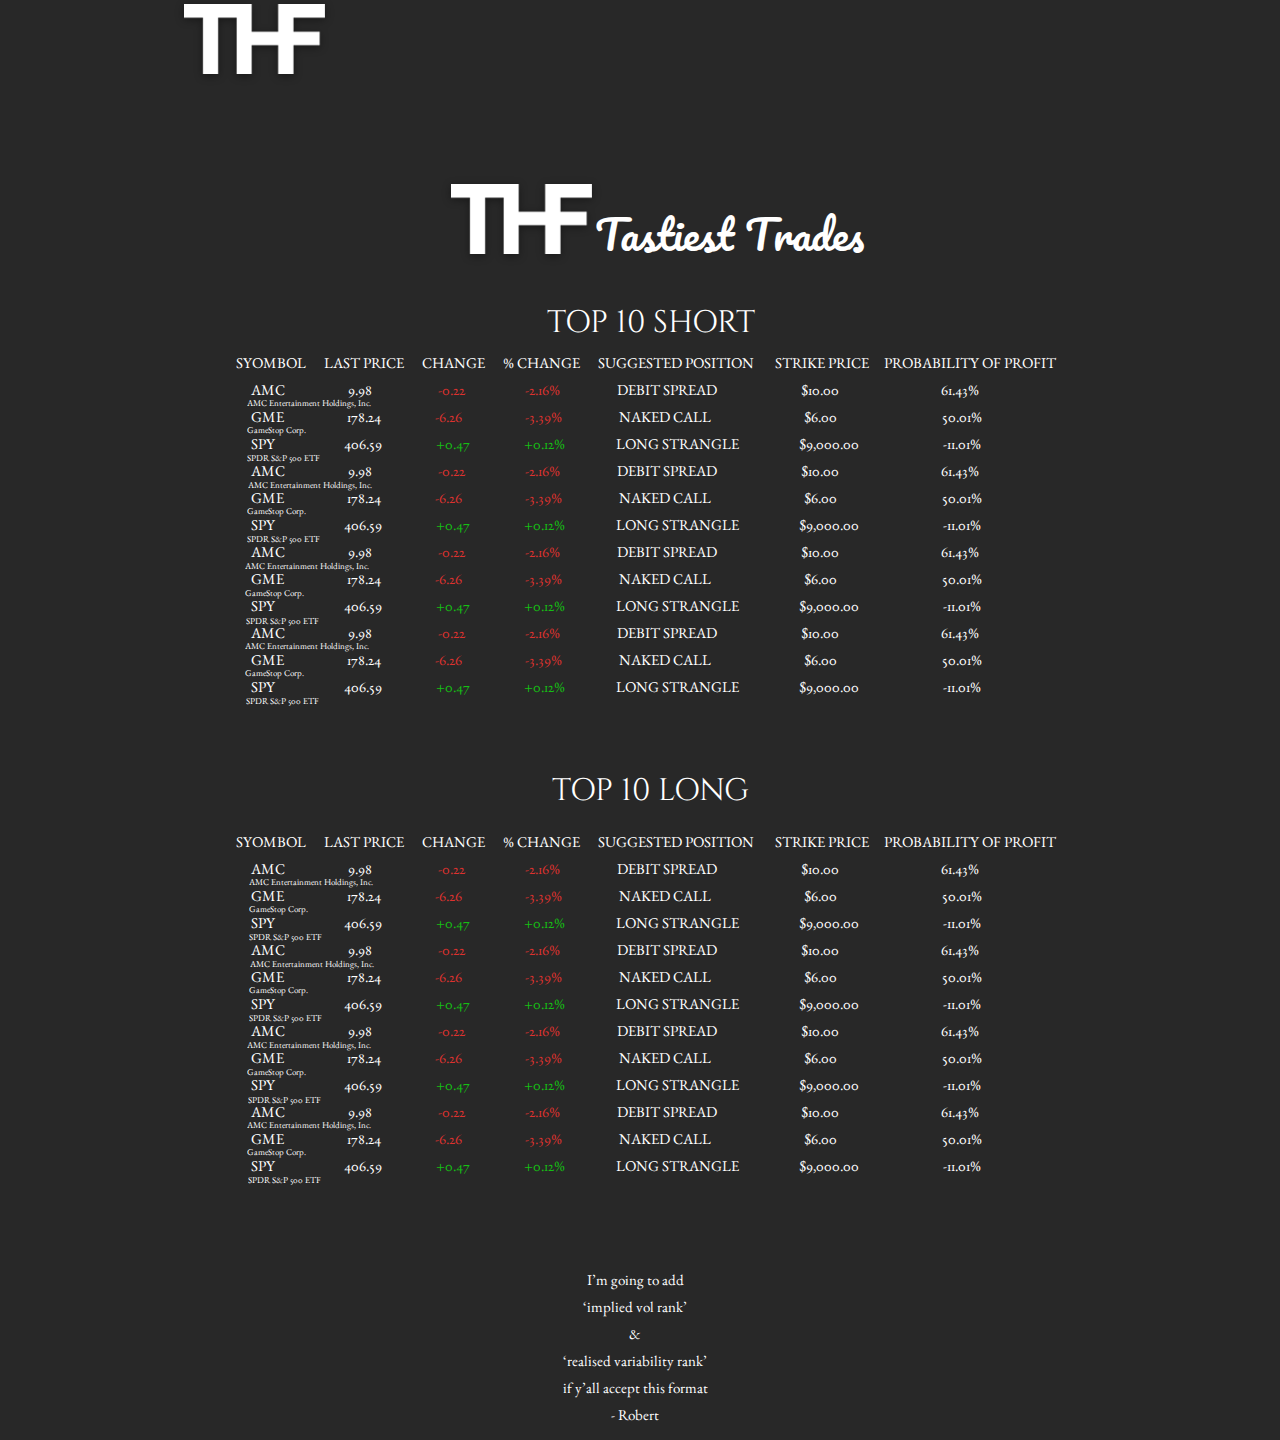
<file: inside-portal-popup.html>
<!DOCTYPE html>
<html>
<head>
<meta charset="UTF-8">
<title>inside portal (popup)</title>
<meta name="referrer" content="same-origin">
<link rel="canonical" href="https://patsecurity.com/inside-portal-popup.html">
<meta name="viewport" content="width=960">
<style>html,body{-webkit-text-zoom:reset !important;-ms-text-size-adjust:none !important;-moz-text-size-adjust:none !important;-webkit-text-size-adjust:none !important}@font-face{font-display:block;font-family:"Lato";src:url('css/Lato-Regular.woff2') format('woff2'),url('css/Lato-Regular.woff') format('woff');font-weight:400}@font-face{font-display:block;font-family:"EB Garamond";src:url('css/EBGaramond-Regular.woff2') format('woff2'),url('css/EBGaramond-Regular.woff') format('woff');font-weight:400}@font-face{font-display:block;font-family:"Pacifico";src:url('css/Pacifico-Regular.woff2') format('woff2'),url('css/Pacifico-Regular.woff') format('woff');font-weight:400}@font-face{font-display:block;font-family:"Cinzel";src:url('css/Cinzel-Regular.woff2') format('woff2'),url('css/Cinzel-Regular.woff') format('woff');font-weight:400}body>div{font-size:0}p, span,h1,h2,h3,h4,h5,h6{margin:0;word-spacing:normal;word-wrap:break-word;-ms-word-wrap:break-word;pointer-events:auto;max-height:1000000000px}sup{font-size:inherit;vertical-align:baseline;position:relative;top:-0.4em}sub{font-size:inherit;vertical-align:baseline;position:relative;top:0.4em}ul{display:block;word-spacing:normal;word-wrap:break-word;list-style-type:none;padding:0;margin:0;-moz-padding-start:0;-khtml-padding-start:0;-webkit-padding-start:0;-o-padding-start:0;-padding-start:0;-webkit-margin-before:0;-webkit-margin-after:0}li{display:block;white-space:normal}li p{-webkit-touch-callout:none;-webkit-user-select:none;-khtml-user-select:none;-moz-user-select:none;-ms-user-select:none;-o-user-select:none;user-select:none}form{display:inline-block}a{text-decoration:inherit;color:inherit;-webkit-tap-highlight-color:rgba(0,0,0,0)}textarea{resize:none}.shm-l{float:left;clear:left}.shm-r{float:right;clear:right}.whitespacefix{word-spacing:-1px}html{font-family:sans-serif}body{font-size:0;margin:0}audio,video{display:inline-block;vertical-align:baseline}audio:not([controls]){display:none;height:0}[hidden],template{display:none}a{background:0 0;outline:0}b,strong{font-weight:700}dfn{font-style:italic}h1,h2,h3,h4,h5,h6{font-size:1em;line-height:1;margin:0}img{border:0}svg:not(:root){overflow:hidden}button,input,optgroup,select,textarea{color:inherit;font:inherit;margin:0}button{overflow:visible}button,select{text-transform:none}button,html input[type=button],input[type=submit]{-webkit-appearance:button;cursor:pointer;box-sizing:border-box;white-space:normal}input[type=text],input[type=password],textarea{-webkit-appearance:none;appearance:none;box-sizing:border-box}button[disabled],html input[disabled]{cursor:default}button::-moz-focus-inner,input::-moz-focus-inner{border:0;padding:0}input{line-height:normal}input[type=checkbox],input[type=radio]{box-sizing:border-box;padding:0}input[type=number]::-webkit-inner-spin-button,input[type=number]::-webkit-outer-spin-button{height:auto}input[type=search]{-webkit-appearance:textfield;-moz-box-sizing:content-box;-webkit-box-sizing:content-box;box-sizing:content-box}input[type=search]::-webkit-search-cancel-button,input[type=search]::-webkit-search-decoration{-webkit-appearance:none}textarea{overflow:auto;box-sizing:border-box;border-color:#ddd}optgroup{font-weight:700}table{border-collapse:collapse;border-spacing:0}td,th{padding:0}blockquote{margin-block-start:0;margin-block-end:0;margin-inline-start:0;margin-inline-end:0}:-webkit-full-screen-ancestor:not(iframe){-webkit-clip-path:initial!important}
html{-webkit-font-smoothing:antialiased; -moz-osx-font-smoothing:grayscale}#b{background-color:#282828}.ps149{position:relative;margin-top:-2px}.v14{display:block;*display:block;zoom:1;vertical-align:top}.s145{pointer-events:none;min-width:960px;width:960px;margin-left:auto;margin-right:auto;height:1440px}.s146{width:918px;height:1440px;margin-left:16px}.v15{display:inline-block;*display:inline;zoom:1;vertical-align:top}.ps150{position:relative;margin-left:8px;margin-top:6px}.s147{min-width:141px;width:141px;min-height:70px;height:70px}.c146{z-index:1;pointer-events:auto}.a3{display:block}.i16{position:absolute;left:0;width:141px;height:70px;top:0;-webkit-filter:drop-shadow(0 2px 4px rgba(0,0,0,.40));-moz-filter:drop-shadow(0 2px 4px rgba(0,0,0,.40));filter:drop-shadow(0 2px 4px rgba(0,0,0,.40));border:0}.i17{width:100%;height:100%;display:inline-block}.ps151{position:relative;margin-left:31px;margin-top:53px}.s148{min-width:887px;width:887px;min-height:600px}.ps152{position:relative;margin-left:0;margin-top:0}.w3{line-height:0}.v16{display:inline-block;*display:inline;zoom:1;vertical-align:top;visibility:hidden;pointer-events:auto}.s149{min-width:887px;width:887px;min-height:492px}.c148{z-index:2147483646;pointer-events:auto;-webkit-border-radius:40px;-moz-border-radius:40px;border-radius:40px}.c149{position:absolute;border:0;-webkit-border-radius:40px;-moz-border-radius:40px;border-radius:40px;background-color:#cddee8;opacity:0.49;background-clip:padding-box}.s150{width:100%;height:100%;box-sizing:border-box}.ps153{position:relative;margin-left:244px;margin-top:-435px}.c150{z-index:20;pointer-events:auto}.ps154{position:relative;margin-left:-22px;margin-top:-435px}.s151{min-width:318px;width:318px;min-height:110px}.c151{z-index:19;pointer-events:auto;overflow:hidden;height:110px}.p6{padding-top:0;text-indent:0;padding-bottom:0;padding-right:0;text-align:center}.f39{font-family:Pacifico;font-size:41px;font-weight:400;font-style:normal;text-decoration:none;text-transform:none;color:#fff;background-color:initial;line-height:101px;letter-spacing:normal;text-shadow:none}.ps155{position:relative;margin-left:329px;margin-top:-325px}.s152{min-width:229px;width:229px;min-height:66px}.c152{z-index:21;pointer-events:auto;overflow:hidden;height:66px}.f40{font-family:Cinzel;font-size:31px;font-weight:400;font-style:normal;text-decoration:none;text-transform:none;color:#fff;background-color:initial;line-height:58px;letter-spacing:normal;text-shadow:none}.ps156{position:relative;margin-left:29px;margin-top:-270px}.s153{min-width:829px;width:829px;min-height:378px}.c153{z-index:22;pointer-events:auto;overflow:hidden;height:378px}.p7{padding-top:0;padding-bottom:0;text-align:left;padding-right:0;text-indent:0}.f41{font-family:"EB Garamond";font-size:15px;font-weight:400;font-style:normal;text-decoration:none;text-transform:none;color:#fff;background-color:initial;line-height:27px;letter-spacing:normal;text-shadow:none}.f42{font-family:"EB Garamond";font-size:15px;font-weight:400;font-style:normal;text-decoration:none;text-transform:none;color:#dc322f;background-color:initial;line-height:27px;letter-spacing:normal;text-shadow:none}.f43{font-family:"EB Garamond";font-size:15px;font-weight:400;font-style:normal;text-decoration:none;text-transform:none;color:#16be14;background-color:initial;line-height:27px;letter-spacing:normal;text-shadow:none}.ps157{position:relative;margin-left:40px;margin-top:-332px}.s154{min-width:150px;width:150px;min-height:23px}.c154{z-index:23;pointer-events:auto;overflow:hidden;height:23px}.f44{font-family:"EB Garamond";font-size:9px;font-weight:400;font-style:normal;text-decoration:none;text-transform:none;color:#fff;background-color:initial;line-height:17px;letter-spacing:normal;text-shadow:none}.ps158{position:relative;margin-left:-150px;margin-top:-305px}.c155{z-index:24;pointer-events:auto;overflow:hidden;height:23px}.ps159{position:relative;margin-left:-150px;margin-top:-277px}.c156{z-index:25;pointer-events:auto;overflow:hidden;height:23px}.ps160{position:relative;margin-left:-149px;margin-top:-250px}.c157{z-index:26;pointer-events:auto;overflow:hidden;height:23px}.ps161{position:relative;margin-left:-151px;margin-top:-224px}.c158{z-index:27;pointer-events:auto;overflow:hidden;height:23px}.ps162{position:relative;margin-left:-150px;margin-top:-196px}.c159{z-index:28;pointer-events:auto;overflow:hidden;height:23px}.ps163{position:relative;margin-left:-152px;margin-top:-169px}.c160{z-index:29;pointer-events:auto;overflow:hidden;height:23px}.ps164{position:relative;margin-left:-150px;margin-top:-142px}.c161{z-index:30;pointer-events:auto;overflow:hidden;height:23px}.ps165{position:relative;margin-left:-149px;margin-top:-114px}.c162{z-index:31;pointer-events:auto;overflow:hidden;height:23px}.ps166{position:relative;margin-left:-151px;margin-top:-89px}.c163{z-index:32;pointer-events:auto;overflow:hidden;height:23px}.ps167{position:relative;margin-left:-150px;margin-top:-62px}.c164{z-index:34;pointer-events:auto;overflow:hidden;height:23px}.ps168{position:relative;margin-left:-149px;margin-top:-34px}.c165{z-index:35;pointer-events:auto;overflow:hidden;height:23px}.ps169{position:relative;margin-left:360px;margin-top:35px}.c166{z-index:36;pointer-events:auto;overflow:hidden;height:66px}.ps170{position:relative;margin-left:60px;margin-top:0}.c167{z-index:33;pointer-events:auto;overflow:hidden;height:378px}</style>
<link onload="this.media='all';this.onload=null;" rel="stylesheet" href="css/site.e1bce2.css" media="print">
<!--[if lte IE 7]>
<link rel="stylesheet" href="css/site.e1bce2-lteIE7.css" type="text/css">
<![endif]-->
<!--[if lte IE 8]>
<link rel="stylesheet" href="css/site.e1bce2-lteIE8.css" type="text/css">
<![endif]-->
<!--[if gte IE 9]>
<link rel="stylesheet" href="css/site.e1bce2-gteIE9.css" type="text/css">
<![endif]-->
</head>
<body id="b">
<div class="ps149 v14 s145">
<div class="s146">
<div class="v15 ps150 s147 c146">
<a href="./" class="a3"><picture class="i17"><source srcset="images/thf-black-141.webp 1x" type="image/webp"><source srcset="images/thf-black-141.png 1x"><img src="images/thf-black-141.png" class="js13 i16"></picture></a>
</div>
<div class="v15 ps151 s148 c147">
<div class="v15 ps152 s148 w3">
<div id="popup4" style="transform:translate3d(-999999px,0,0)" class="popup v16 ps152 s149 c148" data-popup-group="0" data-popup-type="0">
<div class="c149 s150">
</div>
<div class="v1 ps121 s124 c1">
<div class="v1 ps2 s125 c118">
<p class="p2 f10">Welcome #firstname<br>since you&rsquo;ve been gone:</p>
</div>
<div class="v1 ps122 s3 c119">
<a onclick="sparklePopup && sparklePopup.closePopup('popup4');return 0" style="cursor:pointer;" class="f2 btn10 v2 s4"> </a>
</div>
</div>
<div class="v1 ps123 s126 c1">
<div class="v1 ps2 s127 w1">
<div class="v1 ps18 s128 c120">
<p class="p2 f10">Your portfolio value:</p>
</div>
<div class="v1 ps124 s129 c121">
<picture class="i4 js16">
<source data-srcset="images/img_8607-300.webp 1x, images/img_8607-600.webp 2x" type="image/webp">
<source data-srcset="images/img_8607-300.jpeg 1x, images/img_8607-600.jpeg 2x">
<img data-src="images/img_8607-300.jpeg" class="js14 i15">
</picture>
</div>
</div>
<div class="v1 ps125 s130 c122">
<p class="p2 f10">Your activated triggers:</p>
</div>
<div class="v1 ps126 s131 c123">
<p class="p2 f10">Update to the service:</p>
</div>
</div>
<div class="v1 ps127 s132 c1">
<div class="v1 ps2 s133 c124">
<p class="p2 f33">Comparables</p>
</div>
<div class="v1 ps128 s133 c124">
<p class="p2 f33">Time Range</p>
</div>
</div>
<div class="v1 ps129 s134 c1">
<div class="v1 ps3 s135 c125">
<input name="checkbox" type="checkbox" id="checkbox7" class="input11">
<label for="checkbox7" class="f34">add VIX</label>
</div>
<div class="v1 ps130 s136 c126">
<input type="text" value="##-##-####" name="text" class="input12">
</div>
</div>
<div class="v1 ps131 s137 c1">
<div class="v1 ps2 s138 w1">
<div class="v1 ps2 s135 c127">
<input name="checkbox" type="checkbox" id="checkbox8" class="input11">
<label for="checkbox8" class="f34">add SPX 9000</label>
</div>
<div class="v1 ps2 s139 c15">
<div class="v1 ps2 s139 w1">
<div class="v1 ps2 s135 c128">
<input name="checkbox" type="checkbox" id="checkbox9" class="input11">
<label for="checkbox9" class="f34">add DOW JONES</label>
</div>
<div class="v1 ps132 s140 c129">
<input type="text" value="search for tkr" name="text" class="input13">
</div>
<div class="v1 ps133 s141 c130">
<input name="checkbox" type="checkbox" id="checkbox10" class="input11">
<label for="checkbox10" class="f35">add</label>
</div>
</div>
</div>
</div>
<div class="v1 ps134 s136 c131">
<input type="text" value="##-##-####" name="text" class="input14">
</div>
<div class="v1 ps135 s142 c132">
<p class="p1 f36">to</p>
</div>
</div>
</div>
<div class="v15 ps153 s147 c150">
<a href="./" class="a3"><picture class="i17"><source srcset="images/thf-black-141.webp 1x" type="image/webp"><source srcset="images/thf-black-141.png 1x"><img src="images/thf-black-141.png" class="js15 i16"></picture></a>
</div>
<div class="v15 ps154 s151 c151">
<p class="p6 f39">Tastiest Trades</p>
</div>
<div class="v15 ps155 s152 c152">
<p class="p6 f40">TOP 10 SHORT</p>
</div>
<div class="v15 ps156 s153 c153">
<p class="p7 f41">SYOMBOL&nbsp;&nbsp;&nbsp;&nbsp;&nbsp;&nbsp;LAST PRICE&nbsp;&nbsp;&nbsp;&nbsp;&nbsp;&nbsp;CHANGE&nbsp;&nbsp;&nbsp;&nbsp;&nbsp;&nbsp;% CHANGE&nbsp;&nbsp;&nbsp;&nbsp;&nbsp;&nbsp;SUGGESTED POSITION&nbsp;&nbsp;&nbsp;&nbsp;&nbsp;&nbsp; STRIKE PRICE&nbsp;&nbsp;&nbsp;&nbsp; PROBABILITY OF PROFIT <br>&nbsp;&nbsp;&nbsp;&nbsp; AMC&nbsp;&nbsp;&nbsp;&nbsp;&nbsp;&nbsp;&nbsp;&nbsp;&nbsp;&nbsp;&nbsp;&nbsp;&nbsp;&nbsp;&nbsp;&nbsp;&nbsp;&nbsp;&nbsp;&nbsp; 9.98&nbsp;&nbsp;&nbsp;&nbsp;&nbsp;&nbsp;&nbsp;&nbsp;&nbsp;&nbsp;&nbsp;&nbsp;&nbsp;&nbsp;&nbsp;&nbsp;&nbsp;&nbsp;&nbsp;&nbsp;&nbsp;&nbsp;<span class="f42">-0.22</span>&nbsp;&nbsp;&nbsp;&nbsp;&nbsp;&nbsp;&nbsp;&nbsp;&nbsp;&nbsp;&nbsp;&nbsp;&nbsp;&nbsp;&nbsp;&nbsp;&nbsp;&nbsp;&nbsp;&nbsp;<span class="f42">-2.16%</span>&nbsp;&nbsp;&nbsp;&nbsp;&nbsp;&nbsp;&nbsp;&nbsp;&nbsp;&nbsp;&nbsp;&nbsp;&nbsp;&nbsp;&nbsp;&nbsp;&nbsp;&nbsp; DEBIT SPREAD&nbsp;&nbsp;&nbsp;&nbsp;&nbsp;&nbsp;&nbsp;&nbsp;&nbsp;&nbsp;&nbsp;&nbsp;&nbsp;&nbsp;&nbsp;&nbsp;&nbsp;&nbsp;&nbsp;&nbsp;&nbsp;&nbsp;&nbsp;&nbsp;&nbsp;&nbsp;&nbsp;&nbsp;$10.00&nbsp;&nbsp;&nbsp;&nbsp;&nbsp;&nbsp;&nbsp;&nbsp;&nbsp;&nbsp;&nbsp;&nbsp;&nbsp;&nbsp;&nbsp;&nbsp;&nbsp;&nbsp;&nbsp;&nbsp;&nbsp;&nbsp;&nbsp;&nbsp;&nbsp;&nbsp;&nbsp;&nbsp;&nbsp;&nbsp;&nbsp;&nbsp;&nbsp;&nbsp;61.43%</p>
<p class="p7 f41">&nbsp;&nbsp;&nbsp;&nbsp; GME&nbsp;&nbsp;&nbsp;&nbsp;&nbsp;&nbsp;&nbsp;&nbsp;&nbsp;&nbsp;&nbsp;&nbsp;&nbsp;&nbsp;&nbsp;&nbsp;&nbsp;&nbsp;&nbsp;&nbsp; 178.24&nbsp;&nbsp;&nbsp;&nbsp;&nbsp;&nbsp;&nbsp;&nbsp;&nbsp;&nbsp;&nbsp;&nbsp;&nbsp;&nbsp;&nbsp;&nbsp;&nbsp;&nbsp;<span class="f42">-6.26</span>&nbsp;&nbsp;&nbsp;&nbsp;&nbsp;&nbsp;&nbsp;&nbsp;&nbsp;&nbsp;&nbsp;&nbsp;&nbsp;&nbsp;&nbsp;&nbsp;&nbsp;&nbsp;&nbsp;&nbsp; <span class="f42">-3.39%</span>&nbsp;&nbsp;&nbsp;&nbsp;&nbsp;&nbsp;&nbsp;&nbsp;&nbsp;&nbsp;&nbsp;&nbsp;&nbsp;&nbsp;&nbsp;&nbsp;&nbsp;&nbsp; NAKED CALL&nbsp;&nbsp;&nbsp;&nbsp;&nbsp;&nbsp;&nbsp;&nbsp;&nbsp;&nbsp;&nbsp;&nbsp;&nbsp;&nbsp;&nbsp;&nbsp;&nbsp;&nbsp;&nbsp;&nbsp;&nbsp;&nbsp;&nbsp;&nbsp;&nbsp;&nbsp;&nbsp;&nbsp;&nbsp;&nbsp; $6.00&nbsp;&nbsp;&nbsp;&nbsp;&nbsp;&nbsp;&nbsp;&nbsp;&nbsp;&nbsp;&nbsp;&nbsp;&nbsp;&nbsp;&nbsp;&nbsp;&nbsp;&nbsp;&nbsp;&nbsp;&nbsp;&nbsp;&nbsp;&nbsp;&nbsp;&nbsp;&nbsp;&nbsp;&nbsp;&nbsp;&nbsp;&nbsp;&nbsp;&nbsp; 50.01%</p>
<p class="p7 f41">&nbsp;&nbsp;&nbsp;&nbsp; SPY&nbsp;&nbsp;&nbsp;&nbsp;&nbsp;&nbsp;&nbsp;&nbsp;&nbsp;&nbsp;&nbsp;&nbsp;&nbsp;&nbsp;&nbsp;&nbsp;&nbsp;&nbsp;&nbsp;&nbsp;&nbsp;&nbsp; 406.59&nbsp;&nbsp;&nbsp;&nbsp;&nbsp;&nbsp;&nbsp;&nbsp;&nbsp;&nbsp;&nbsp;&nbsp;&nbsp;&nbsp;&nbsp;&nbsp;&nbsp;&nbsp;<span class="f43">+0.47</span>&nbsp;&nbsp;&nbsp;&nbsp;&nbsp;&nbsp;&nbsp;&nbsp;&nbsp;&nbsp;&nbsp;&nbsp;&nbsp;&nbsp;&nbsp;&nbsp;&nbsp;&nbsp;<span class="f43">+0.12%</span>&nbsp;&nbsp;&nbsp;&nbsp;&nbsp;&nbsp;&nbsp;&nbsp;&nbsp;&nbsp;&nbsp;&nbsp;&nbsp;&nbsp;&nbsp;&nbsp; LONG STRANGLE&nbsp;&nbsp;&nbsp;&nbsp;&nbsp;&nbsp;&nbsp;&nbsp;&nbsp;&nbsp;&nbsp;&nbsp;&nbsp;&nbsp;&nbsp;&nbsp;&nbsp;&nbsp;&nbsp;&nbsp;$9,000.00&nbsp;&nbsp;&nbsp;&nbsp;&nbsp;&nbsp;&nbsp;&nbsp;&nbsp;&nbsp;&nbsp;&nbsp;&nbsp;&nbsp;&nbsp;&nbsp;&nbsp;&nbsp;&nbsp;&nbsp;&nbsp;&nbsp;&nbsp;&nbsp;&nbsp;&nbsp;&nbsp;&nbsp;-11.01%</p>
<p class="p7 f41">&nbsp;&nbsp;&nbsp;&nbsp; AMC&nbsp;&nbsp;&nbsp;&nbsp;&nbsp;&nbsp;&nbsp;&nbsp;&nbsp;&nbsp;&nbsp;&nbsp;&nbsp;&nbsp;&nbsp;&nbsp;&nbsp;&nbsp;&nbsp;&nbsp; 9.98&nbsp;&nbsp;&nbsp;&nbsp;&nbsp;&nbsp;&nbsp;&nbsp;&nbsp;&nbsp;&nbsp;&nbsp;&nbsp;&nbsp;&nbsp;&nbsp;&nbsp;&nbsp;&nbsp;&nbsp;&nbsp;&nbsp;<span class="f42">-0.22</span>&nbsp;&nbsp;&nbsp;&nbsp;&nbsp;&nbsp;&nbsp;&nbsp;&nbsp;&nbsp;&nbsp;&nbsp;&nbsp;&nbsp;&nbsp;&nbsp;&nbsp;&nbsp;&nbsp;&nbsp;<span class="f42">-2.16%</span>&nbsp;&nbsp;&nbsp;&nbsp;&nbsp;&nbsp;&nbsp;&nbsp;&nbsp;&nbsp;&nbsp;&nbsp;&nbsp;&nbsp;&nbsp;&nbsp;&nbsp;&nbsp; DEBIT SPREAD&nbsp;&nbsp;&nbsp;&nbsp;&nbsp;&nbsp;&nbsp;&nbsp;&nbsp;&nbsp;&nbsp;&nbsp;&nbsp;&nbsp;&nbsp;&nbsp;&nbsp;&nbsp;&nbsp;&nbsp;&nbsp;&nbsp;&nbsp;&nbsp;&nbsp;&nbsp;&nbsp;&nbsp;$10.00&nbsp;&nbsp;&nbsp;&nbsp;&nbsp;&nbsp;&nbsp;&nbsp;&nbsp;&nbsp;&nbsp;&nbsp;&nbsp;&nbsp;&nbsp;&nbsp;&nbsp;&nbsp;&nbsp;&nbsp;&nbsp;&nbsp;&nbsp;&nbsp;&nbsp;&nbsp;&nbsp;&nbsp;&nbsp;&nbsp;&nbsp;&nbsp;&nbsp;&nbsp;61.43%</p>
<p class="p7 f41">&nbsp;&nbsp;&nbsp;&nbsp; GME&nbsp;&nbsp;&nbsp;&nbsp;&nbsp;&nbsp;&nbsp;&nbsp;&nbsp;&nbsp;&nbsp;&nbsp;&nbsp;&nbsp;&nbsp;&nbsp;&nbsp;&nbsp;&nbsp;&nbsp; 178.24&nbsp;&nbsp;&nbsp;&nbsp;&nbsp;&nbsp;&nbsp;&nbsp;&nbsp;&nbsp;&nbsp;&nbsp;&nbsp;&nbsp;&nbsp;&nbsp;&nbsp;&nbsp;<span class="f42">-6.26</span>&nbsp;&nbsp;&nbsp;&nbsp;&nbsp;&nbsp;&nbsp;&nbsp;&nbsp;&nbsp;&nbsp;&nbsp;&nbsp;&nbsp;&nbsp;&nbsp;&nbsp;&nbsp;&nbsp;&nbsp; <span class="f42">-3.39%</span>&nbsp;&nbsp;&nbsp;&nbsp;&nbsp;&nbsp;&nbsp;&nbsp;&nbsp;&nbsp;&nbsp;&nbsp;&nbsp;&nbsp;&nbsp;&nbsp;&nbsp;&nbsp; NAKED CALL&nbsp;&nbsp;&nbsp;&nbsp;&nbsp;&nbsp;&nbsp;&nbsp;&nbsp;&nbsp;&nbsp;&nbsp;&nbsp;&nbsp;&nbsp;&nbsp;&nbsp;&nbsp;&nbsp;&nbsp;&nbsp;&nbsp;&nbsp;&nbsp;&nbsp;&nbsp;&nbsp;&nbsp;&nbsp;&nbsp; $6.00&nbsp;&nbsp;&nbsp;&nbsp;&nbsp;&nbsp;&nbsp;&nbsp;&nbsp;&nbsp;&nbsp;&nbsp;&nbsp;&nbsp;&nbsp;&nbsp;&nbsp;&nbsp;&nbsp;&nbsp;&nbsp;&nbsp;&nbsp;&nbsp;&nbsp;&nbsp;&nbsp;&nbsp;&nbsp;&nbsp;&nbsp;&nbsp;&nbsp;&nbsp; 50.01%</p>
<p class="p7 f41">&nbsp;&nbsp;&nbsp;&nbsp; SPY&nbsp;&nbsp;&nbsp;&nbsp;&nbsp;&nbsp;&nbsp;&nbsp;&nbsp;&nbsp;&nbsp;&nbsp;&nbsp;&nbsp;&nbsp;&nbsp;&nbsp;&nbsp;&nbsp;&nbsp;&nbsp;&nbsp; 406.59&nbsp;&nbsp;&nbsp;&nbsp;&nbsp;&nbsp;&nbsp;&nbsp;&nbsp;&nbsp;&nbsp;&nbsp;&nbsp;&nbsp;&nbsp;&nbsp;&nbsp;&nbsp;<span class="f43">+0.47</span>&nbsp;&nbsp;&nbsp;&nbsp;&nbsp;&nbsp;&nbsp;&nbsp;&nbsp;&nbsp;&nbsp;&nbsp;&nbsp;&nbsp;&nbsp;&nbsp;&nbsp;&nbsp;<span class="f43">+0.12%</span>&nbsp;&nbsp;&nbsp;&nbsp;&nbsp;&nbsp;&nbsp;&nbsp;&nbsp;&nbsp;&nbsp;&nbsp;&nbsp;&nbsp;&nbsp;&nbsp; LONG STRANGLE&nbsp;&nbsp;&nbsp;&nbsp;&nbsp;&nbsp;&nbsp;&nbsp;&nbsp;&nbsp;&nbsp;&nbsp;&nbsp;&nbsp;&nbsp;&nbsp;&nbsp;&nbsp;&nbsp;&nbsp;$9,000.00&nbsp;&nbsp;&nbsp;&nbsp;&nbsp;&nbsp;&nbsp;&nbsp;&nbsp;&nbsp;&nbsp;&nbsp;&nbsp;&nbsp;&nbsp;&nbsp;&nbsp;&nbsp;&nbsp;&nbsp;&nbsp;&nbsp;&nbsp;&nbsp;&nbsp;&nbsp;&nbsp;&nbsp;-11.01%</p>
<p class="p7 f41">&nbsp;&nbsp;&nbsp;&nbsp; AMC&nbsp;&nbsp;&nbsp;&nbsp;&nbsp;&nbsp;&nbsp;&nbsp;&nbsp;&nbsp;&nbsp;&nbsp;&nbsp;&nbsp;&nbsp;&nbsp;&nbsp;&nbsp;&nbsp;&nbsp; 9.98&nbsp;&nbsp;&nbsp;&nbsp;&nbsp;&nbsp;&nbsp;&nbsp;&nbsp;&nbsp;&nbsp;&nbsp;&nbsp;&nbsp;&nbsp;&nbsp;&nbsp;&nbsp;&nbsp;&nbsp;&nbsp;&nbsp;<span class="f42">-0.22</span>&nbsp;&nbsp;&nbsp;&nbsp;&nbsp;&nbsp;&nbsp;&nbsp;&nbsp;&nbsp;&nbsp;&nbsp;&nbsp;&nbsp;&nbsp;&nbsp;&nbsp;&nbsp;&nbsp;&nbsp;<span class="f42">-2.16%</span>&nbsp;&nbsp;&nbsp;&nbsp;&nbsp;&nbsp;&nbsp;&nbsp;&nbsp;&nbsp;&nbsp;&nbsp;&nbsp;&nbsp;&nbsp;&nbsp;&nbsp;&nbsp; DEBIT SPREAD&nbsp;&nbsp;&nbsp;&nbsp;&nbsp;&nbsp;&nbsp;&nbsp;&nbsp;&nbsp;&nbsp;&nbsp;&nbsp;&nbsp;&nbsp;&nbsp;&nbsp;&nbsp;&nbsp;&nbsp;&nbsp;&nbsp;&nbsp;&nbsp;&nbsp;&nbsp;&nbsp;&nbsp;$10.00&nbsp;&nbsp;&nbsp;&nbsp;&nbsp;&nbsp;&nbsp;&nbsp;&nbsp;&nbsp;&nbsp;&nbsp;&nbsp;&nbsp;&nbsp;&nbsp;&nbsp;&nbsp;&nbsp;&nbsp;&nbsp;&nbsp;&nbsp;&nbsp;&nbsp;&nbsp;&nbsp;&nbsp;&nbsp;&nbsp;&nbsp;&nbsp;&nbsp;&nbsp;61.43%</p>
<p class="p7 f41">&nbsp;&nbsp;&nbsp;&nbsp; GME&nbsp;&nbsp;&nbsp;&nbsp;&nbsp;&nbsp;&nbsp;&nbsp;&nbsp;&nbsp;&nbsp;&nbsp;&nbsp;&nbsp;&nbsp;&nbsp;&nbsp;&nbsp;&nbsp;&nbsp; 178.24&nbsp;&nbsp;&nbsp;&nbsp;&nbsp;&nbsp;&nbsp;&nbsp;&nbsp;&nbsp;&nbsp;&nbsp;&nbsp;&nbsp;&nbsp;&nbsp;&nbsp;&nbsp;<span class="f42">-6.26</span>&nbsp;&nbsp;&nbsp;&nbsp;&nbsp;&nbsp;&nbsp;&nbsp;&nbsp;&nbsp;&nbsp;&nbsp;&nbsp;&nbsp;&nbsp;&nbsp;&nbsp;&nbsp;&nbsp;&nbsp; <span class="f42">-3.39%</span>&nbsp;&nbsp;&nbsp;&nbsp;&nbsp;&nbsp;&nbsp;&nbsp;&nbsp;&nbsp;&nbsp;&nbsp;&nbsp;&nbsp;&nbsp;&nbsp;&nbsp;&nbsp; NAKED CALL&nbsp;&nbsp;&nbsp;&nbsp;&nbsp;&nbsp;&nbsp;&nbsp;&nbsp;&nbsp;&nbsp;&nbsp;&nbsp;&nbsp;&nbsp;&nbsp;&nbsp;&nbsp;&nbsp;&nbsp;&nbsp;&nbsp;&nbsp;&nbsp;&nbsp;&nbsp;&nbsp;&nbsp;&nbsp;&nbsp; $6.00&nbsp;&nbsp;&nbsp;&nbsp;&nbsp;&nbsp;&nbsp;&nbsp;&nbsp;&nbsp;&nbsp;&nbsp;&nbsp;&nbsp;&nbsp;&nbsp;&nbsp;&nbsp;&nbsp;&nbsp;&nbsp;&nbsp;&nbsp;&nbsp;&nbsp;&nbsp;&nbsp;&nbsp;&nbsp;&nbsp;&nbsp;&nbsp;&nbsp;&nbsp; 50.01%</p>
<p class="p7 f41">&nbsp;&nbsp;&nbsp;&nbsp; SPY&nbsp;&nbsp;&nbsp;&nbsp;&nbsp;&nbsp;&nbsp;&nbsp;&nbsp;&nbsp;&nbsp;&nbsp;&nbsp;&nbsp;&nbsp;&nbsp;&nbsp;&nbsp;&nbsp;&nbsp;&nbsp;&nbsp; 406.59&nbsp;&nbsp;&nbsp;&nbsp;&nbsp;&nbsp;&nbsp;&nbsp;&nbsp;&nbsp;&nbsp;&nbsp;&nbsp;&nbsp;&nbsp;&nbsp;&nbsp;&nbsp;<span class="f43">+0.47</span>&nbsp;&nbsp;&nbsp;&nbsp;&nbsp;&nbsp;&nbsp;&nbsp;&nbsp;&nbsp;&nbsp;&nbsp;&nbsp;&nbsp;&nbsp;&nbsp;&nbsp;&nbsp;<span class="f43">+0.12%</span>&nbsp;&nbsp;&nbsp;&nbsp;&nbsp;&nbsp;&nbsp;&nbsp;&nbsp;&nbsp;&nbsp;&nbsp;&nbsp;&nbsp;&nbsp;&nbsp; LONG STRANGLE&nbsp;&nbsp;&nbsp;&nbsp;&nbsp;&nbsp;&nbsp;&nbsp;&nbsp;&nbsp;&nbsp;&nbsp;&nbsp;&nbsp;&nbsp;&nbsp;&nbsp;&nbsp;&nbsp;&nbsp;$9,000.00&nbsp;&nbsp;&nbsp;&nbsp;&nbsp;&nbsp;&nbsp;&nbsp;&nbsp;&nbsp;&nbsp;&nbsp;&nbsp;&nbsp;&nbsp;&nbsp;&nbsp;&nbsp;&nbsp;&nbsp;&nbsp;&nbsp;&nbsp;&nbsp;&nbsp;&nbsp;&nbsp;&nbsp;-11.01%</p>
<p class="p7 f41">&nbsp;&nbsp;&nbsp;&nbsp; AMC&nbsp;&nbsp;&nbsp;&nbsp;&nbsp;&nbsp;&nbsp;&nbsp;&nbsp;&nbsp;&nbsp;&nbsp;&nbsp;&nbsp;&nbsp;&nbsp;&nbsp;&nbsp;&nbsp;&nbsp; 9.98&nbsp;&nbsp;&nbsp;&nbsp;&nbsp;&nbsp;&nbsp;&nbsp;&nbsp;&nbsp;&nbsp;&nbsp;&nbsp;&nbsp;&nbsp;&nbsp;&nbsp;&nbsp;&nbsp;&nbsp;&nbsp;&nbsp;<span class="f42">-0.22</span>&nbsp;&nbsp;&nbsp;&nbsp;&nbsp;&nbsp;&nbsp;&nbsp;&nbsp;&nbsp;&nbsp;&nbsp;&nbsp;&nbsp;&nbsp;&nbsp;&nbsp;&nbsp;&nbsp;&nbsp;<span class="f42">-2.16%</span>&nbsp;&nbsp;&nbsp;&nbsp;&nbsp;&nbsp;&nbsp;&nbsp;&nbsp;&nbsp;&nbsp;&nbsp;&nbsp;&nbsp;&nbsp;&nbsp;&nbsp;&nbsp; DEBIT SPREAD&nbsp;&nbsp;&nbsp;&nbsp;&nbsp;&nbsp;&nbsp;&nbsp;&nbsp;&nbsp;&nbsp;&nbsp;&nbsp;&nbsp;&nbsp;&nbsp;&nbsp;&nbsp;&nbsp;&nbsp;&nbsp;&nbsp;&nbsp;&nbsp;&nbsp;&nbsp;&nbsp;&nbsp;$10.00&nbsp;&nbsp;&nbsp;&nbsp;&nbsp;&nbsp;&nbsp;&nbsp;&nbsp;&nbsp;&nbsp;&nbsp;&nbsp;&nbsp;&nbsp;&nbsp;&nbsp;&nbsp;&nbsp;&nbsp;&nbsp;&nbsp;&nbsp;&nbsp;&nbsp;&nbsp;&nbsp;&nbsp;&nbsp;&nbsp;&nbsp;&nbsp;&nbsp;&nbsp;61.43%</p>
<p class="p7 f41">&nbsp;&nbsp;&nbsp;&nbsp; GME&nbsp;&nbsp;&nbsp;&nbsp;&nbsp;&nbsp;&nbsp;&nbsp;&nbsp;&nbsp;&nbsp;&nbsp;&nbsp;&nbsp;&nbsp;&nbsp;&nbsp;&nbsp;&nbsp;&nbsp; 178.24&nbsp;&nbsp;&nbsp;&nbsp;&nbsp;&nbsp;&nbsp;&nbsp;&nbsp;&nbsp;&nbsp;&nbsp;&nbsp;&nbsp;&nbsp;&nbsp;&nbsp;&nbsp;<span class="f42">-6.26</span>&nbsp;&nbsp;&nbsp;&nbsp;&nbsp;&nbsp;&nbsp;&nbsp;&nbsp;&nbsp;&nbsp;&nbsp;&nbsp;&nbsp;&nbsp;&nbsp;&nbsp;&nbsp;&nbsp;&nbsp; <span class="f42">-3.39%</span>&nbsp;&nbsp;&nbsp;&nbsp;&nbsp;&nbsp;&nbsp;&nbsp;&nbsp;&nbsp;&nbsp;&nbsp;&nbsp;&nbsp;&nbsp;&nbsp;&nbsp;&nbsp; NAKED CALL&nbsp;&nbsp;&nbsp;&nbsp;&nbsp;&nbsp;&nbsp;&nbsp;&nbsp;&nbsp;&nbsp;&nbsp;&nbsp;&nbsp;&nbsp;&nbsp;&nbsp;&nbsp;&nbsp;&nbsp;&nbsp;&nbsp;&nbsp;&nbsp;&nbsp;&nbsp;&nbsp;&nbsp;&nbsp;&nbsp; $6.00&nbsp;&nbsp;&nbsp;&nbsp;&nbsp;&nbsp;&nbsp;&nbsp;&nbsp;&nbsp;&nbsp;&nbsp;&nbsp;&nbsp;&nbsp;&nbsp;&nbsp;&nbsp;&nbsp;&nbsp;&nbsp;&nbsp;&nbsp;&nbsp;&nbsp;&nbsp;&nbsp;&nbsp;&nbsp;&nbsp;&nbsp;&nbsp;&nbsp;&nbsp; 50.01%</p>
<p class="p7 f41">&nbsp;&nbsp;&nbsp;&nbsp; SPY&nbsp;&nbsp;&nbsp;&nbsp;&nbsp;&nbsp;&nbsp;&nbsp;&nbsp;&nbsp;&nbsp;&nbsp;&nbsp;&nbsp;&nbsp;&nbsp;&nbsp;&nbsp;&nbsp;&nbsp;&nbsp;&nbsp; 406.59&nbsp;&nbsp;&nbsp;&nbsp;&nbsp;&nbsp;&nbsp;&nbsp;&nbsp;&nbsp;&nbsp;&nbsp;&nbsp;&nbsp;&nbsp;&nbsp;&nbsp;&nbsp;<span class="f43">+0.47</span>&nbsp;&nbsp;&nbsp;&nbsp;&nbsp;&nbsp;&nbsp;&nbsp;&nbsp;&nbsp;&nbsp;&nbsp;&nbsp;&nbsp;&nbsp;&nbsp;&nbsp;&nbsp;<span class="f43">+0.12%</span>&nbsp;&nbsp;&nbsp;&nbsp;&nbsp;&nbsp;&nbsp;&nbsp;&nbsp;&nbsp;&nbsp;&nbsp;&nbsp;&nbsp;&nbsp;&nbsp; LONG STRANGLE&nbsp;&nbsp;&nbsp;&nbsp;&nbsp;&nbsp;&nbsp;&nbsp;&nbsp;&nbsp;&nbsp;&nbsp;&nbsp;&nbsp;&nbsp;&nbsp;&nbsp;&nbsp;&nbsp;&nbsp;$9,000.00&nbsp;&nbsp;&nbsp;&nbsp;&nbsp;&nbsp;&nbsp;&nbsp;&nbsp;&nbsp;&nbsp;&nbsp;&nbsp;&nbsp;&nbsp;&nbsp;&nbsp;&nbsp;&nbsp;&nbsp;&nbsp;&nbsp;&nbsp;&nbsp;&nbsp;&nbsp;&nbsp;&nbsp;-11.01%<br>&nbsp;&nbsp;&nbsp;</p>
</div>
<div class="v15 ps157 s154 c154">
<p class="p7 f44">AMC Entertainment Holdings, Inc.</p>
</div>
<div class="v15 ps158 s154 c155">
<p class="p7 f44">GameStop Corp.</p>
</div>
<div class="v15 ps159 s154 c156">
<p class="p7 f44">SPDR S&amp;P 500 ETF</p>
</div>
<div class="v15 ps160 s154 c157">
<p class="p7 f44">AMC Entertainment Holdings, Inc.</p>
</div>
<div class="v15 ps161 s154 c158">
<p class="p7 f44">GameStop Corp.</p>
</div>
<div class="v15 ps162 s154 c159">
<p class="p7 f44">SPDR S&amp;P 500 ETF</p>
</div>
<div class="v15 ps163 s154 c160">
<p class="p7 f44">AMC Entertainment Holdings, Inc.</p>
</div>
<div class="v15 ps164 s154 c161">
<p class="p7 f44">GameStop Corp.</p>
</div>
<div class="v15 ps165 s154 c162">
<p class="p7 f44">SPDR S&amp;P 500 ETF</p>
</div>
<div class="v15 ps166 s154 c163">
<p class="p7 f44">AMC Entertainment Holdings, Inc.</p>
</div>
<div class="v15 ps167 s154 c164">
<p class="p7 f44">GameStop Corp.</p>
</div>
<div class="v15 ps168 s154 c165">
<p class="p7 f44">SPDR S&amp;P 500 ETF</p>
</div>
</div>
</div>
<div class="v15 ps169 s152 c166">
<p class="p6 f40">TOP 10 LONG</p>
</div>
<div class="v15 ps170 s153 c147">
<div class="v15 ps152 s153 w3">
<div class="v15 ps152 s153 c167">
<p class="p7 f41">SYOMBOL&nbsp;&nbsp;&nbsp;&nbsp;&nbsp;&nbsp;LAST PRICE&nbsp;&nbsp;&nbsp;&nbsp;&nbsp;&nbsp;CHANGE&nbsp;&nbsp;&nbsp;&nbsp;&nbsp;&nbsp;% CHANGE&nbsp;&nbsp;&nbsp;&nbsp;&nbsp;&nbsp;SUGGESTED POSITION&nbsp;&nbsp;&nbsp;&nbsp;&nbsp;&nbsp; STRIKE PRICE&nbsp;&nbsp;&nbsp;&nbsp; PROBABILITY OF PROFIT <br>&nbsp;&nbsp;&nbsp;&nbsp; AMC&nbsp;&nbsp;&nbsp;&nbsp;&nbsp;&nbsp;&nbsp;&nbsp;&nbsp;&nbsp;&nbsp;&nbsp;&nbsp;&nbsp;&nbsp;&nbsp;&nbsp;&nbsp;&nbsp;&nbsp; 9.98&nbsp;&nbsp;&nbsp;&nbsp;&nbsp;&nbsp;&nbsp;&nbsp;&nbsp;&nbsp;&nbsp;&nbsp;&nbsp;&nbsp;&nbsp;&nbsp;&nbsp;&nbsp;&nbsp;&nbsp;&nbsp;&nbsp;<span class="f42">-0.22</span>&nbsp;&nbsp;&nbsp;&nbsp;&nbsp;&nbsp;&nbsp;&nbsp;&nbsp;&nbsp;&nbsp;&nbsp;&nbsp;&nbsp;&nbsp;&nbsp;&nbsp;&nbsp;&nbsp;&nbsp;<span class="f42">-2.16%</span>&nbsp;&nbsp;&nbsp;&nbsp;&nbsp;&nbsp;&nbsp;&nbsp;&nbsp;&nbsp;&nbsp;&nbsp;&nbsp;&nbsp;&nbsp;&nbsp;&nbsp;&nbsp; DEBIT SPREAD&nbsp;&nbsp;&nbsp;&nbsp;&nbsp;&nbsp;&nbsp;&nbsp;&nbsp;&nbsp;&nbsp;&nbsp;&nbsp;&nbsp;&nbsp;&nbsp;&nbsp;&nbsp;&nbsp;&nbsp;&nbsp;&nbsp;&nbsp;&nbsp;&nbsp;&nbsp;&nbsp;&nbsp;$10.00&nbsp;&nbsp;&nbsp;&nbsp;&nbsp;&nbsp;&nbsp;&nbsp;&nbsp;&nbsp;&nbsp;&nbsp;&nbsp;&nbsp;&nbsp;&nbsp;&nbsp;&nbsp;&nbsp;&nbsp;&nbsp;&nbsp;&nbsp;&nbsp;&nbsp;&nbsp;&nbsp;&nbsp;&nbsp;&nbsp;&nbsp;&nbsp;&nbsp;&nbsp;61.43%</p>
<p class="p7 f41">&nbsp;&nbsp;&nbsp;&nbsp; GME&nbsp;&nbsp;&nbsp;&nbsp;&nbsp;&nbsp;&nbsp;&nbsp;&nbsp;&nbsp;&nbsp;&nbsp;&nbsp;&nbsp;&nbsp;&nbsp;&nbsp;&nbsp;&nbsp;&nbsp; 178.24&nbsp;&nbsp;&nbsp;&nbsp;&nbsp;&nbsp;&nbsp;&nbsp;&nbsp;&nbsp;&nbsp;&nbsp;&nbsp;&nbsp;&nbsp;&nbsp;&nbsp;&nbsp;<span class="f42">-6.26</span>&nbsp;&nbsp;&nbsp;&nbsp;&nbsp;&nbsp;&nbsp;&nbsp;&nbsp;&nbsp;&nbsp;&nbsp;&nbsp;&nbsp;&nbsp;&nbsp;&nbsp;&nbsp;&nbsp;&nbsp; <span class="f42">-3.39%</span>&nbsp;&nbsp;&nbsp;&nbsp;&nbsp;&nbsp;&nbsp;&nbsp;&nbsp;&nbsp;&nbsp;&nbsp;&nbsp;&nbsp;&nbsp;&nbsp;&nbsp;&nbsp; NAKED CALL&nbsp;&nbsp;&nbsp;&nbsp;&nbsp;&nbsp;&nbsp;&nbsp;&nbsp;&nbsp;&nbsp;&nbsp;&nbsp;&nbsp;&nbsp;&nbsp;&nbsp;&nbsp;&nbsp;&nbsp;&nbsp;&nbsp;&nbsp;&nbsp;&nbsp;&nbsp;&nbsp;&nbsp;&nbsp;&nbsp; $6.00&nbsp;&nbsp;&nbsp;&nbsp;&nbsp;&nbsp;&nbsp;&nbsp;&nbsp;&nbsp;&nbsp;&nbsp;&nbsp;&nbsp;&nbsp;&nbsp;&nbsp;&nbsp;&nbsp;&nbsp;&nbsp;&nbsp;&nbsp;&nbsp;&nbsp;&nbsp;&nbsp;&nbsp;&nbsp;&nbsp;&nbsp;&nbsp;&nbsp;&nbsp; 50.01%</p>
<p class="p7 f41">&nbsp;&nbsp;&nbsp;&nbsp; SPY&nbsp;&nbsp;&nbsp;&nbsp;&nbsp;&nbsp;&nbsp;&nbsp;&nbsp;&nbsp;&nbsp;&nbsp;&nbsp;&nbsp;&nbsp;&nbsp;&nbsp;&nbsp;&nbsp;&nbsp;&nbsp;&nbsp; 406.59&nbsp;&nbsp;&nbsp;&nbsp;&nbsp;&nbsp;&nbsp;&nbsp;&nbsp;&nbsp;&nbsp;&nbsp;&nbsp;&nbsp;&nbsp;&nbsp;&nbsp;&nbsp;<span class="f43">+0.47</span>&nbsp;&nbsp;&nbsp;&nbsp;&nbsp;&nbsp;&nbsp;&nbsp;&nbsp;&nbsp;&nbsp;&nbsp;&nbsp;&nbsp;&nbsp;&nbsp;&nbsp;&nbsp;<span class="f43">+0.12%</span>&nbsp;&nbsp;&nbsp;&nbsp;&nbsp;&nbsp;&nbsp;&nbsp;&nbsp;&nbsp;&nbsp;&nbsp;&nbsp;&nbsp;&nbsp;&nbsp; LONG STRANGLE&nbsp;&nbsp;&nbsp;&nbsp;&nbsp;&nbsp;&nbsp;&nbsp;&nbsp;&nbsp;&nbsp;&nbsp;&nbsp;&nbsp;&nbsp;&nbsp;&nbsp;&nbsp;&nbsp;&nbsp;$9,000.00&nbsp;&nbsp;&nbsp;&nbsp;&nbsp;&nbsp;&nbsp;&nbsp;&nbsp;&nbsp;&nbsp;&nbsp;&nbsp;&nbsp;&nbsp;&nbsp;&nbsp;&nbsp;&nbsp;&nbsp;&nbsp;&nbsp;&nbsp;&nbsp;&nbsp;&nbsp;&nbsp;&nbsp;-11.01%</p>
<p class="p7 f41">&nbsp;&nbsp;&nbsp;&nbsp; AMC&nbsp;&nbsp;&nbsp;&nbsp;&nbsp;&nbsp;&nbsp;&nbsp;&nbsp;&nbsp;&nbsp;&nbsp;&nbsp;&nbsp;&nbsp;&nbsp;&nbsp;&nbsp;&nbsp;&nbsp; 9.98&nbsp;&nbsp;&nbsp;&nbsp;&nbsp;&nbsp;&nbsp;&nbsp;&nbsp;&nbsp;&nbsp;&nbsp;&nbsp;&nbsp;&nbsp;&nbsp;&nbsp;&nbsp;&nbsp;&nbsp;&nbsp;&nbsp;<span class="f42">-0.22</span>&nbsp;&nbsp;&nbsp;&nbsp;&nbsp;&nbsp;&nbsp;&nbsp;&nbsp;&nbsp;&nbsp;&nbsp;&nbsp;&nbsp;&nbsp;&nbsp;&nbsp;&nbsp;&nbsp;&nbsp;<span class="f42">-2.16%</span>&nbsp;&nbsp;&nbsp;&nbsp;&nbsp;&nbsp;&nbsp;&nbsp;&nbsp;&nbsp;&nbsp;&nbsp;&nbsp;&nbsp;&nbsp;&nbsp;&nbsp;&nbsp; DEBIT SPREAD&nbsp;&nbsp;&nbsp;&nbsp;&nbsp;&nbsp;&nbsp;&nbsp;&nbsp;&nbsp;&nbsp;&nbsp;&nbsp;&nbsp;&nbsp;&nbsp;&nbsp;&nbsp;&nbsp;&nbsp;&nbsp;&nbsp;&nbsp;&nbsp;&nbsp;&nbsp;&nbsp;&nbsp;$10.00&nbsp;&nbsp;&nbsp;&nbsp;&nbsp;&nbsp;&nbsp;&nbsp;&nbsp;&nbsp;&nbsp;&nbsp;&nbsp;&nbsp;&nbsp;&nbsp;&nbsp;&nbsp;&nbsp;&nbsp;&nbsp;&nbsp;&nbsp;&nbsp;&nbsp;&nbsp;&nbsp;&nbsp;&nbsp;&nbsp;&nbsp;&nbsp;&nbsp;&nbsp;61.43%</p>
<p class="p7 f41">&nbsp;&nbsp;&nbsp;&nbsp; GME&nbsp;&nbsp;&nbsp;&nbsp;&nbsp;&nbsp;&nbsp;&nbsp;&nbsp;&nbsp;&nbsp;&nbsp;&nbsp;&nbsp;&nbsp;&nbsp;&nbsp;&nbsp;&nbsp;&nbsp; 178.24&nbsp;&nbsp;&nbsp;&nbsp;&nbsp;&nbsp;&nbsp;&nbsp;&nbsp;&nbsp;&nbsp;&nbsp;&nbsp;&nbsp;&nbsp;&nbsp;&nbsp;&nbsp;<span class="f42">-6.26</span>&nbsp;&nbsp;&nbsp;&nbsp;&nbsp;&nbsp;&nbsp;&nbsp;&nbsp;&nbsp;&nbsp;&nbsp;&nbsp;&nbsp;&nbsp;&nbsp;&nbsp;&nbsp;&nbsp;&nbsp; <span class="f42">-3.39%</span>&nbsp;&nbsp;&nbsp;&nbsp;&nbsp;&nbsp;&nbsp;&nbsp;&nbsp;&nbsp;&nbsp;&nbsp;&nbsp;&nbsp;&nbsp;&nbsp;&nbsp;&nbsp; NAKED CALL&nbsp;&nbsp;&nbsp;&nbsp;&nbsp;&nbsp;&nbsp;&nbsp;&nbsp;&nbsp;&nbsp;&nbsp;&nbsp;&nbsp;&nbsp;&nbsp;&nbsp;&nbsp;&nbsp;&nbsp;&nbsp;&nbsp;&nbsp;&nbsp;&nbsp;&nbsp;&nbsp;&nbsp;&nbsp;&nbsp; $6.00&nbsp;&nbsp;&nbsp;&nbsp;&nbsp;&nbsp;&nbsp;&nbsp;&nbsp;&nbsp;&nbsp;&nbsp;&nbsp;&nbsp;&nbsp;&nbsp;&nbsp;&nbsp;&nbsp;&nbsp;&nbsp;&nbsp;&nbsp;&nbsp;&nbsp;&nbsp;&nbsp;&nbsp;&nbsp;&nbsp;&nbsp;&nbsp;&nbsp;&nbsp; 50.01%</p>
<p class="p7 f41">&nbsp;&nbsp;&nbsp;&nbsp; SPY&nbsp;&nbsp;&nbsp;&nbsp;&nbsp;&nbsp;&nbsp;&nbsp;&nbsp;&nbsp;&nbsp;&nbsp;&nbsp;&nbsp;&nbsp;&nbsp;&nbsp;&nbsp;&nbsp;&nbsp;&nbsp;&nbsp; 406.59&nbsp;&nbsp;&nbsp;&nbsp;&nbsp;&nbsp;&nbsp;&nbsp;&nbsp;&nbsp;&nbsp;&nbsp;&nbsp;&nbsp;&nbsp;&nbsp;&nbsp;&nbsp;<span class="f43">+0.47</span>&nbsp;&nbsp;&nbsp;&nbsp;&nbsp;&nbsp;&nbsp;&nbsp;&nbsp;&nbsp;&nbsp;&nbsp;&nbsp;&nbsp;&nbsp;&nbsp;&nbsp;&nbsp;<span class="f43">+0.12%</span>&nbsp;&nbsp;&nbsp;&nbsp;&nbsp;&nbsp;&nbsp;&nbsp;&nbsp;&nbsp;&nbsp;&nbsp;&nbsp;&nbsp;&nbsp;&nbsp; LONG STRANGLE&nbsp;&nbsp;&nbsp;&nbsp;&nbsp;&nbsp;&nbsp;&nbsp;&nbsp;&nbsp;&nbsp;&nbsp;&nbsp;&nbsp;&nbsp;&nbsp;&nbsp;&nbsp;&nbsp;&nbsp;$9,000.00&nbsp;&nbsp;&nbsp;&nbsp;&nbsp;&nbsp;&nbsp;&nbsp;&nbsp;&nbsp;&nbsp;&nbsp;&nbsp;&nbsp;&nbsp;&nbsp;&nbsp;&nbsp;&nbsp;&nbsp;&nbsp;&nbsp;&nbsp;&nbsp;&nbsp;&nbsp;&nbsp;&nbsp;-11.01%</p>
<p class="p7 f41">&nbsp;&nbsp;&nbsp;&nbsp; AMC&nbsp;&nbsp;&nbsp;&nbsp;&nbsp;&nbsp;&nbsp;&nbsp;&nbsp;&nbsp;&nbsp;&nbsp;&nbsp;&nbsp;&nbsp;&nbsp;&nbsp;&nbsp;&nbsp;&nbsp; 9.98&nbsp;&nbsp;&nbsp;&nbsp;&nbsp;&nbsp;&nbsp;&nbsp;&nbsp;&nbsp;&nbsp;&nbsp;&nbsp;&nbsp;&nbsp;&nbsp;&nbsp;&nbsp;&nbsp;&nbsp;&nbsp;&nbsp;<span class="f42">-0.22</span>&nbsp;&nbsp;&nbsp;&nbsp;&nbsp;&nbsp;&nbsp;&nbsp;&nbsp;&nbsp;&nbsp;&nbsp;&nbsp;&nbsp;&nbsp;&nbsp;&nbsp;&nbsp;&nbsp;&nbsp;<span class="f42">-2.16%</span>&nbsp;&nbsp;&nbsp;&nbsp;&nbsp;&nbsp;&nbsp;&nbsp;&nbsp;&nbsp;&nbsp;&nbsp;&nbsp;&nbsp;&nbsp;&nbsp;&nbsp;&nbsp; DEBIT SPREAD&nbsp;&nbsp;&nbsp;&nbsp;&nbsp;&nbsp;&nbsp;&nbsp;&nbsp;&nbsp;&nbsp;&nbsp;&nbsp;&nbsp;&nbsp;&nbsp;&nbsp;&nbsp;&nbsp;&nbsp;&nbsp;&nbsp;&nbsp;&nbsp;&nbsp;&nbsp;&nbsp;&nbsp;$10.00&nbsp;&nbsp;&nbsp;&nbsp;&nbsp;&nbsp;&nbsp;&nbsp;&nbsp;&nbsp;&nbsp;&nbsp;&nbsp;&nbsp;&nbsp;&nbsp;&nbsp;&nbsp;&nbsp;&nbsp;&nbsp;&nbsp;&nbsp;&nbsp;&nbsp;&nbsp;&nbsp;&nbsp;&nbsp;&nbsp;&nbsp;&nbsp;&nbsp;&nbsp;61.43%</p>
<p class="p7 f41">&nbsp;&nbsp;&nbsp;&nbsp; GME&nbsp;&nbsp;&nbsp;&nbsp;&nbsp;&nbsp;&nbsp;&nbsp;&nbsp;&nbsp;&nbsp;&nbsp;&nbsp;&nbsp;&nbsp;&nbsp;&nbsp;&nbsp;&nbsp;&nbsp; 178.24&nbsp;&nbsp;&nbsp;&nbsp;&nbsp;&nbsp;&nbsp;&nbsp;&nbsp;&nbsp;&nbsp;&nbsp;&nbsp;&nbsp;&nbsp;&nbsp;&nbsp;&nbsp;<span class="f42">-6.26</span>&nbsp;&nbsp;&nbsp;&nbsp;&nbsp;&nbsp;&nbsp;&nbsp;&nbsp;&nbsp;&nbsp;&nbsp;&nbsp;&nbsp;&nbsp;&nbsp;&nbsp;&nbsp;&nbsp;&nbsp; <span class="f42">-3.39%</span>&nbsp;&nbsp;&nbsp;&nbsp;&nbsp;&nbsp;&nbsp;&nbsp;&nbsp;&nbsp;&nbsp;&nbsp;&nbsp;&nbsp;&nbsp;&nbsp;&nbsp;&nbsp; NAKED CALL&nbsp;&nbsp;&nbsp;&nbsp;&nbsp;&nbsp;&nbsp;&nbsp;&nbsp;&nbsp;&nbsp;&nbsp;&nbsp;&nbsp;&nbsp;&nbsp;&nbsp;&nbsp;&nbsp;&nbsp;&nbsp;&nbsp;&nbsp;&nbsp;&nbsp;&nbsp;&nbsp;&nbsp;&nbsp;&nbsp; $6.00&nbsp;&nbsp;&nbsp;&nbsp;&nbsp;&nbsp;&nbsp;&nbsp;&nbsp;&nbsp;&nbsp;&nbsp;&nbsp;&nbsp;&nbsp;&nbsp;&nbsp;&nbsp;&nbsp;&nbsp;&nbsp;&nbsp;&nbsp;&nbsp;&nbsp;&nbsp;&nbsp;&nbsp;&nbsp;&nbsp;&nbsp;&nbsp;&nbsp;&nbsp; 50.01%</p>
<p class="p7 f41">&nbsp;&nbsp;&nbsp;&nbsp; SPY&nbsp;&nbsp;&nbsp;&nbsp;&nbsp;&nbsp;&nbsp;&nbsp;&nbsp;&nbsp;&nbsp;&nbsp;&nbsp;&nbsp;&nbsp;&nbsp;&nbsp;&nbsp;&nbsp;&nbsp;&nbsp;&nbsp; 406.59&nbsp;&nbsp;&nbsp;&nbsp;&nbsp;&nbsp;&nbsp;&nbsp;&nbsp;&nbsp;&nbsp;&nbsp;&nbsp;&nbsp;&nbsp;&nbsp;&nbsp;&nbsp;<span class="f43">+0.47</span>&nbsp;&nbsp;&nbsp;&nbsp;&nbsp;&nbsp;&nbsp;&nbsp;&nbsp;&nbsp;&nbsp;&nbsp;&nbsp;&nbsp;&nbsp;&nbsp;&nbsp;&nbsp;<span class="f43">+0.12%</span>&nbsp;&nbsp;&nbsp;&nbsp;&nbsp;&nbsp;&nbsp;&nbsp;&nbsp;&nbsp;&nbsp;&nbsp;&nbsp;&nbsp;&nbsp;&nbsp; LONG STRANGLE&nbsp;&nbsp;&nbsp;&nbsp;&nbsp;&nbsp;&nbsp;&nbsp;&nbsp;&nbsp;&nbsp;&nbsp;&nbsp;&nbsp;&nbsp;&nbsp;&nbsp;&nbsp;&nbsp;&nbsp;$9,000.00&nbsp;&nbsp;&nbsp;&nbsp;&nbsp;&nbsp;&nbsp;&nbsp;&nbsp;&nbsp;&nbsp;&nbsp;&nbsp;&nbsp;&nbsp;&nbsp;&nbsp;&nbsp;&nbsp;&nbsp;&nbsp;&nbsp;&nbsp;&nbsp;&nbsp;&nbsp;&nbsp;&nbsp;-11.01%</p>
<p class="p7 f41">&nbsp;&nbsp;&nbsp;&nbsp; AMC&nbsp;&nbsp;&nbsp;&nbsp;&nbsp;&nbsp;&nbsp;&nbsp;&nbsp;&nbsp;&nbsp;&nbsp;&nbsp;&nbsp;&nbsp;&nbsp;&nbsp;&nbsp;&nbsp;&nbsp; 9.98&nbsp;&nbsp;&nbsp;&nbsp;&nbsp;&nbsp;&nbsp;&nbsp;&nbsp;&nbsp;&nbsp;&nbsp;&nbsp;&nbsp;&nbsp;&nbsp;&nbsp;&nbsp;&nbsp;&nbsp;&nbsp;&nbsp;<span class="f42">-0.22</span>&nbsp;&nbsp;&nbsp;&nbsp;&nbsp;&nbsp;&nbsp;&nbsp;&nbsp;&nbsp;&nbsp;&nbsp;&nbsp;&nbsp;&nbsp;&nbsp;&nbsp;&nbsp;&nbsp;&nbsp;<span class="f42">-2.16%</span>&nbsp;&nbsp;&nbsp;&nbsp;&nbsp;&nbsp;&nbsp;&nbsp;&nbsp;&nbsp;&nbsp;&nbsp;&nbsp;&nbsp;&nbsp;&nbsp;&nbsp;&nbsp; DEBIT SPREAD&nbsp;&nbsp;&nbsp;&nbsp;&nbsp;&nbsp;&nbsp;&nbsp;&nbsp;&nbsp;&nbsp;&nbsp;&nbsp;&nbsp;&nbsp;&nbsp;&nbsp;&nbsp;&nbsp;&nbsp;&nbsp;&nbsp;&nbsp;&nbsp;&nbsp;&nbsp;&nbsp;&nbsp;$10.00&nbsp;&nbsp;&nbsp;&nbsp;&nbsp;&nbsp;&nbsp;&nbsp;&nbsp;&nbsp;&nbsp;&nbsp;&nbsp;&nbsp;&nbsp;&nbsp;&nbsp;&nbsp;&nbsp;&nbsp;&nbsp;&nbsp;&nbsp;&nbsp;&nbsp;&nbsp;&nbsp;&nbsp;&nbsp;&nbsp;&nbsp;&nbsp;&nbsp;&nbsp;61.43%</p>
<p class="p7 f41">&nbsp;&nbsp;&nbsp;&nbsp; GME&nbsp;&nbsp;&nbsp;&nbsp;&nbsp;&nbsp;&nbsp;&nbsp;&nbsp;&nbsp;&nbsp;&nbsp;&nbsp;&nbsp;&nbsp;&nbsp;&nbsp;&nbsp;&nbsp;&nbsp; 178.24&nbsp;&nbsp;&nbsp;&nbsp;&nbsp;&nbsp;&nbsp;&nbsp;&nbsp;&nbsp;&nbsp;&nbsp;&nbsp;&nbsp;&nbsp;&nbsp;&nbsp;&nbsp;<span class="f42">-6.26</span>&nbsp;&nbsp;&nbsp;&nbsp;&nbsp;&nbsp;&nbsp;&nbsp;&nbsp;&nbsp;&nbsp;&nbsp;&nbsp;&nbsp;&nbsp;&nbsp;&nbsp;&nbsp;&nbsp;&nbsp; <span class="f42">-3.39%</span>&nbsp;&nbsp;&nbsp;&nbsp;&nbsp;&nbsp;&nbsp;&nbsp;&nbsp;&nbsp;&nbsp;&nbsp;&nbsp;&nbsp;&nbsp;&nbsp;&nbsp;&nbsp; NAKED CALL&nbsp;&nbsp;&nbsp;&nbsp;&nbsp;&nbsp;&nbsp;&nbsp;&nbsp;&nbsp;&nbsp;&nbsp;&nbsp;&nbsp;&nbsp;&nbsp;&nbsp;&nbsp;&nbsp;&nbsp;&nbsp;&nbsp;&nbsp;&nbsp;&nbsp;&nbsp;&nbsp;&nbsp;&nbsp;&nbsp; $6.00&nbsp;&nbsp;&nbsp;&nbsp;&nbsp;&nbsp;&nbsp;&nbsp;&nbsp;&nbsp;&nbsp;&nbsp;&nbsp;&nbsp;&nbsp;&nbsp;&nbsp;&nbsp;&nbsp;&nbsp;&nbsp;&nbsp;&nbsp;&nbsp;&nbsp;&nbsp;&nbsp;&nbsp;&nbsp;&nbsp;&nbsp;&nbsp;&nbsp;&nbsp; 50.01%</p>
<p class="p7 f41">&nbsp;&nbsp;&nbsp;&nbsp; SPY&nbsp;&nbsp;&nbsp;&nbsp;&nbsp;&nbsp;&nbsp;&nbsp;&nbsp;&nbsp;&nbsp;&nbsp;&nbsp;&nbsp;&nbsp;&nbsp;&nbsp;&nbsp;&nbsp;&nbsp;&nbsp;&nbsp; 406.59&nbsp;&nbsp;&nbsp;&nbsp;&nbsp;&nbsp;&nbsp;&nbsp;&nbsp;&nbsp;&nbsp;&nbsp;&nbsp;&nbsp;&nbsp;&nbsp;&nbsp;&nbsp;<span class="f43">+0.47</span>&nbsp;&nbsp;&nbsp;&nbsp;&nbsp;&nbsp;&nbsp;&nbsp;&nbsp;&nbsp;&nbsp;&nbsp;&nbsp;&nbsp;&nbsp;&nbsp;&nbsp;&nbsp;<span class="f43">+0.12%</span>&nbsp;&nbsp;&nbsp;&nbsp;&nbsp;&nbsp;&nbsp;&nbsp;&nbsp;&nbsp;&nbsp;&nbsp;&nbsp;&nbsp;&nbsp;&nbsp; LONG STRANGLE&nbsp;&nbsp;&nbsp;&nbsp;&nbsp;&nbsp;&nbsp;&nbsp;&nbsp;&nbsp;&nbsp;&nbsp;&nbsp;&nbsp;&nbsp;&nbsp;&nbsp;&nbsp;&nbsp;&nbsp;$9,000.00&nbsp;&nbsp;&nbsp;&nbsp;&nbsp;&nbsp;&nbsp;&nbsp;&nbsp;&nbsp;&nbsp;&nbsp;&nbsp;&nbsp;&nbsp;&nbsp;&nbsp;&nbsp;&nbsp;&nbsp;&nbsp;&nbsp;&nbsp;&nbsp;&nbsp;&nbsp;&nbsp;&nbsp;-11.01%<br>&nbsp;&nbsp;&nbsp;</p>
</div>
<div class="v1 ps136 s143 c133">
<p class="p1 f37">AMC Entertainment Holdings, Inc.</p>
</div>
<div class="v1 ps137 s143 c134">
<p class="p1 f37">GameStop Corp.</p>
</div>
<div class="v1 ps138 s143 c135">
<p class="p1 f37">SPDR S&amp;P 500 ETF</p>
</div>
<div class="v1 ps139 s143 c136">
<p class="p1 f37">AMC Entertainment Holdings, Inc.</p>
</div>
<div class="v1 ps140 s143 c137">
<p class="p1 f37">GameStop Corp.</p>
</div>
<div class="v1 ps141 s143 c138">
<p class="p1 f37">SPDR S&amp;P 500 ETF</p>
</div>
<div class="v1 ps142 s143 c139">
<p class="p1 f37">AMC Entertainment Holdings, Inc.</p>
</div>
<div class="v1 ps143 s143 c140">
<p class="p1 f37">GameStop Corp.</p>
</div>
<div class="v1 ps144 s143 c141">
<p class="p1 f37">SPDR S&amp;P 500 ETF</p>
</div>
<div class="v1 ps145 s143 c142">
<p class="p1 f37">AMC Entertainment Holdings, Inc.</p>
</div>
<div class="v1 ps146 s143 c143">
<p class="p1 f37">GameStop Corp.</p>
</div>
<div class="v1 ps147 s143 c144">
<p class="p1 f37">SPDR S&amp;P 500 ETF</p>
</div>
</div>
</div>
<div class="v1 ps148 s144 c145">
<p class="p2 f38">I&rsquo;m going to add<br>&lsquo;implied vol rank&rsquo;<br>&amp;<br>&lsquo;realised variability rank&rsquo;</p>
<p class="p2 f38">if y&rsquo;all accept this format</p>
<p class="p2 f38">- Robert</p>
</div>
</div>
</div>
<script>dpth="/";!function(){var s=["js/jquery.7b1b8b.js","js/popup.7b1b8b.js","js/inside-portal-popup.e1bce2.js"],n={},j=0,e=function(e){var o=new XMLHttpRequest;o.open("GET",s[e],!0),o.onload=function(){if(n[e]=o.responseText,3==++j)for(var t in s){var i=document.createElement("script");i.textContent=n[t],document.body.appendChild(i)}},o.send()};for(var o in s)e(o)}();
</script>
<script type="text/javascript">
var ver=RegExp(/Mozilla\/5\.0 \(Linux; .; Android ([\d.]+)/).exec(navigator.userAgent);if(ver&&parseFloat(ver[1])<5){document.getElementsByTagName('body')[0].className+=' whitespacefix';}
</script>
</body>
</html>
</file>
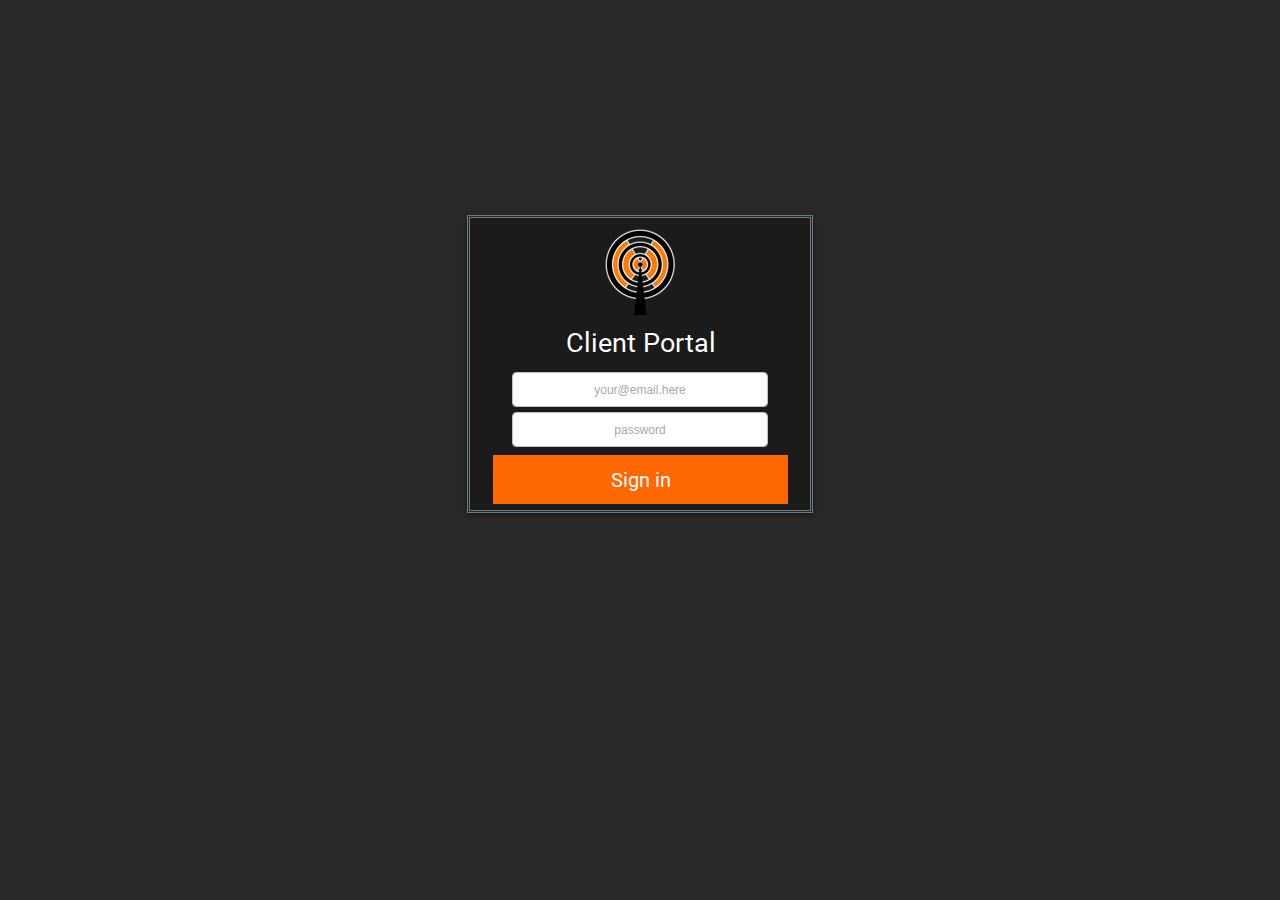
<file: page-2.html>
<!DOCTYPE html>
<html>
<head>
<meta charset="UTF-8">
<title>Page 2</title>
<meta name="referrer" content="same-origin">
<meta name="viewport" content="width=960">
<style>html,body{-webkit-text-zoom:reset !important;-ms-text-size-adjust:none !important;-moz-text-size-adjust:none !important;-webkit-text-size-adjust:none !important}@font-face{font-display:block;font-family:"Roboto";src:url('css/Roboto-Regular.woff2') format('woff2'),url('css/Roboto-Regular.woff') format('woff');font-weight:400}body>div{font-size:0}p, span,h1,h2,h3,h4,h5,h6{margin:0;word-spacing:normal;word-wrap:break-word;-ms-word-wrap:break-word;pointer-events:auto;max-height:1000000000px}sup{font-size:inherit;vertical-align:baseline;position:relative;top:-0.4em}sub{font-size:inherit;vertical-align:baseline;position:relative;top:0.4em}ul{display:block;word-spacing:normal;word-wrap:break-word;list-style-type:none;padding:0;margin:0;-moz-padding-start:0;-khtml-padding-start:0;-webkit-padding-start:0;-o-padding-start:0;-padding-start:0;-webkit-margin-before:0;-webkit-margin-after:0}li{display:block;white-space:normal}li p{-webkit-touch-callout:none;-webkit-user-select:none;-khtml-user-select:none;-moz-user-select:none;-ms-user-select:none;-o-user-select:none;user-select:none}form{display:inline-block}a{text-decoration:inherit;color:inherit;-webkit-tap-highlight-color:rgba(0,0,0,0)}textarea{resize:none}.shm-l{float:left;clear:left}.shm-r{float:right;clear:right}.whitespacefix{word-spacing:-1px}html{font-family:sans-serif}body{font-size:0;margin:0}audio,video{display:inline-block;vertical-align:baseline}audio:not([controls]){display:none;height:0}[hidden],template{display:none}a{background:0 0;outline:0}b,strong{font-weight:700}dfn{font-style:italic}h1,h2,h3,h4,h5,h6{font-size:1em;line-height:1;margin:0}img{border:0}svg:not(:root){overflow:hidden}button,input,optgroup,select,textarea{color:inherit;font:inherit;margin:0}button{overflow:visible}button,select{text-transform:none}button,html input[type=button],input[type=submit]{-webkit-appearance:button;cursor:pointer;box-sizing:border-box;white-space:normal}input[type=text],input[type=password],textarea{-webkit-appearance:none;appearance:none;box-sizing:border-box}button[disabled],html input[disabled]{cursor:default}button::-moz-focus-inner,input::-moz-focus-inner{border:0;padding:0}input{line-height:normal}input[type=checkbox],input[type=radio]{box-sizing:border-box;padding:0}input[type=number]::-webkit-inner-spin-button,input[type=number]::-webkit-outer-spin-button{height:auto}input[type=search]{-webkit-appearance:textfield;-moz-box-sizing:content-box;-webkit-box-sizing:content-box;box-sizing:content-box}input[type=search]::-webkit-search-cancel-button,input[type=search]::-webkit-search-decoration{-webkit-appearance:none}textarea{overflow:auto;box-sizing:border-box;border-color:#ddd}optgroup{font-weight:700}table{border-collapse:collapse;border-spacing:0}td,th{padding:0}blockquote{margin-block-start:0;margin-block-end:0;margin-inline-start:0;margin-inline-end:0}:-webkit-full-screen-ancestor:not(iframe){-webkit-clip-path:initial!important}
html{-webkit-font-smoothing:antialiased; -moz-osx-font-smoothing:grayscale}#b{background-color:#282828}.ps108{position:relative;margin-top:213px}.v11{display:block;*display:block;zoom:1;vertical-align:top}.s106{pointer-events:none;min-width:960px;width:960px;margin-left:auto;margin-right:auto;height:306px}.s107{width:354px;height:306px;margin-left:303px}.v12{display:inline-block;*display:inline;zoom:1;vertical-align:top}.ps109{position:relative;margin-left:4px;margin-top:2px}.s108{min-width:340px;width:340px;min-height:292px;height:292px}.c108{z-index:1;border:3px double #677a85;-webkit-border-radius:0;-moz-border-radius:0;border-radius:0;background-color:#1b1b1b;background-clip:padding-box;box-shadow:0 2px 4px rgba(0,0,0,.40)}.ps110{position:relative;margin-left:133px;margin-top:10px}.s109{min-width:75px;width:75px;min-height:87px;height:87px}.c109{z-index:2;pointer-events:auto}.a2{display:block}.i9{position:absolute;left:1px;width:72px;height:87px;top:0;border:0}.i10{width:100%;height:100%;display:inline-block;-webkit-transform:translate3d(0,0,0)}.ps111{position:relative;margin-left:22px;margin-top:12px}.s110{min-width:297px;width:297px;min-height:36px}.c110{z-index:3;pointer-events:auto;overflow:hidden;height:36px}.p5{padding-top:0;text-indent:0;padding-bottom:0;padding-right:0;text-align:center}.f29{font-family:Roboto;font-size:27px;font-weight:400;font-style:normal;text-decoration:none;text-transform:none;color:#fff;background-color:initial;line-height:32px;letter-spacing:normal;text-shadow:0 0 1px rgba(0,0,0,.50)}.ps112{position:relative;margin-left:42px;margin-top:9px}.s111{min-width:256px;width:256px;min-height:35px;height:35px}.c111{z-index:4;pointer-events:auto}.input9{border:1px solid #c0c0c0;-webkit-border-radius:4px;-moz-border-radius:4px;border-radius:4px;background-color:#fff;background-clip:padding-box;width:256px;height:35px;font-family:"Helvetica Neue", sans-serif;font-size:12px;font-weight:400;font-style:normal;text-decoration:none;text-transform:none;color:#1b1b1b;line-height:14px;letter-spacing:normal;text-shadow:none;text-indent:0;padding-bottom:0;text-align:center;padding:4px}.input9::placeholder{color:rgb(169,169,169)}.ps113{position:relative;margin-left:42px;margin-top:5px}.c112{z-index:5;pointer-events:auto}.input10{border:1px solid #c0c0c0;-webkit-border-radius:4px;-moz-border-radius:4px;border-radius:4px;background-color:#fff;background-clip:padding-box;width:256px;height:35px;font-family:"Helvetica Neue", sans-serif;font-size:12px;font-weight:400;font-style:normal;text-decoration:none;text-transform:none;color:#1b1b1b;line-height:14px;letter-spacing:normal;text-shadow:none;text-indent:0;padding-bottom:0;text-align:center;padding:4px}.input10::placeholder{color:rgb(169,169,169)}.v13{display:inline-block;*display:inline;zoom:1;vertical-align:top;overflow:hidden;outline:0}.ps114{position:relative;margin-left:23px;margin-top:8px}.s112{width:295px;padding-right:0;height:49px}.f30{font-family:Roboto;font-size:20px;font-weight:400;font-style:normal;text-decoration:none;text-transform:none;background-color:initial;line-height:30px;letter-spacing:normal;text-shadow:none;text-indent:0;text-align:center;padding-top:10px;padding-bottom:10px;margin-top:0;margin-bottom:0}.c113{z-index:6;pointer-events:auto;border:0;-webkit-border-radius:0;-moz-border-radius:0;border-radius:0;background-color:#ff6700;background-clip:padding-box;color:#fff}.c113:hover{background-color:#2798da;border-color:#ff6700;color:#fff}.c113:active{background-color:#268bd2;border-color:#ff6700;color:#fff}</style>
<link onload="this.media='all';this.onload=null;" rel="stylesheet" href="css/site.119f88.css" media="print">
<!--[if lte IE 7]>
<link rel="stylesheet" href="css/site.119f88-lteIE7.css" type="text/css">
<![endif]-->
<!--[if lte IE 8]>
<link rel="stylesheet" href="css/site.119f88-lteIE8.css" type="text/css">
<![endif]-->
<!--[if gte IE 9]>
<link rel="stylesheet" href="css/site.119f88-gteIE9.css" type="text/css">
<![endif]-->
</head>
<body id="b">
<div class="ps108 v11 s106">
<div class="s107">
<div class="v12 ps109 s108 c108">
<div class="v12 ps110 s109 c109">
<a href="./" class="a2"><picture class="i10"><source srcset="images/o-radio-72.webp 1x, images/o-radio-144.webp 2x" type="image/webp"><source srcset="images/o-radio-72.png 1x, images/o-radio-144.png 2x"><img src="images/o-radio-72.png" class="js6 i9"></picture></a>
</div>
<div class="v12 ps111 s110 c110">
<p class="p5 f29">Client Portal</p>
</div>
<div class="v12 ps112 s111 c111">
<input type="text" placeholder="your@email.here" name="text" class="input9">
</div>
<div class="v12 ps113 s111 c112">
<input type="text" placeholder="password" name="text" class="input10">
</div>
<div class="v13 ps114 s112 c113">
<p class="f30">Sign in</p>
</div>
</div>
</div>
</div>
<script>dpth="/";!function(){var s=["js/jquery.9cedb2.js","js/page-2.119f88.js"],n={},j=0,e=function(e){var o=new XMLHttpRequest;o.open("GET",s[e],!0),o.onload=function(){if(n[e]=o.responseText,2==++j)for(var t in s){var i=document.createElement("script");i.textContent=n[t],document.body.appendChild(i)}},o.send()};for(var o in s)e(o)}();
</script>
<script type="text/javascript">
var ver=RegExp(/Mozilla\/5\.0 \(Linux; .; Android ([\d.]+)/).exec(navigator.userAgent);if(ver&&parseFloat(ver[1])<5){document.getElementsByTagName('body')[0].className+=' whitespacefix';}
</script>
</body>
</html>
</file>
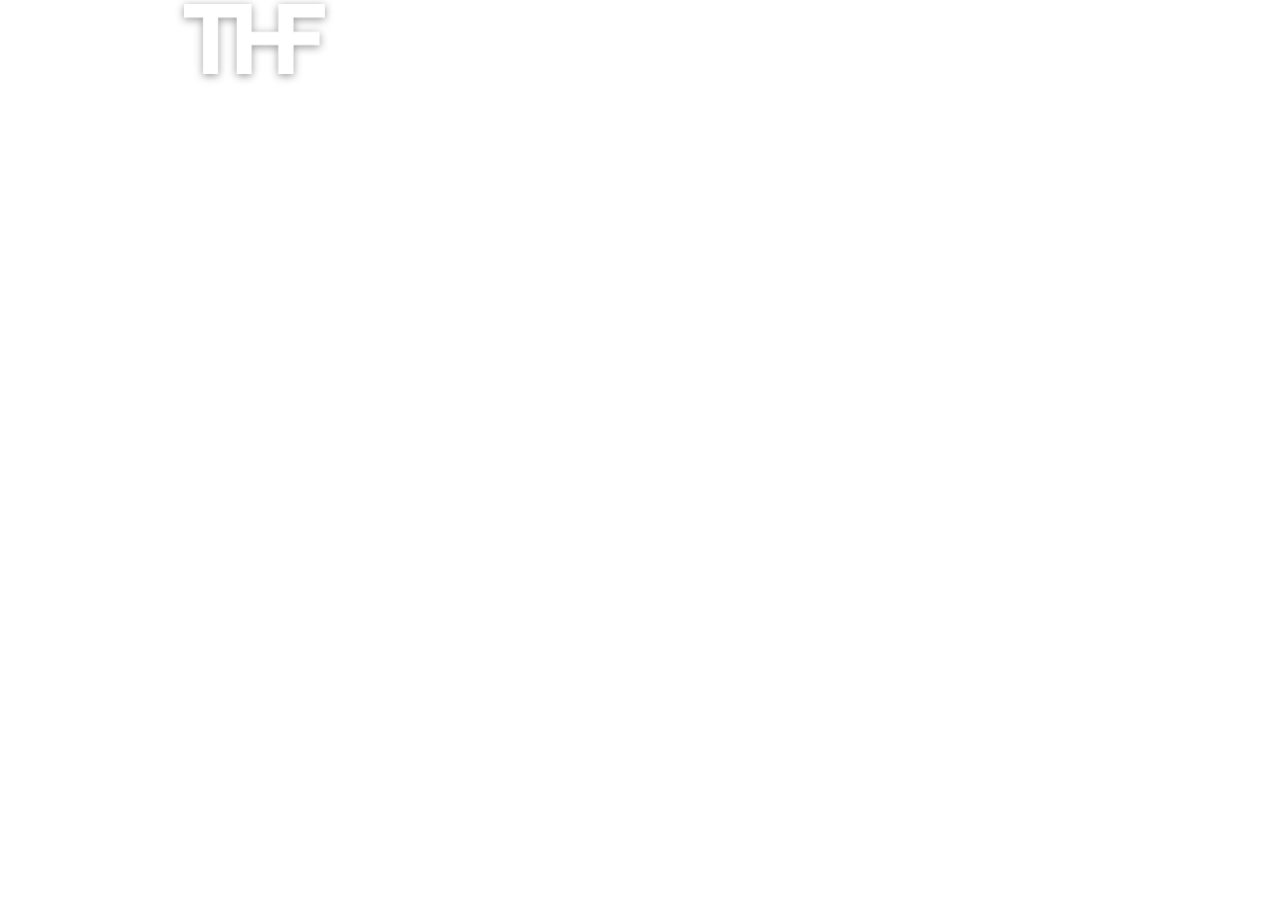
<file: page-3.html>
<!DOCTYPE html>
<html>
<head>
<meta charset="UTF-8">
<title>Page 3</title>
<meta name="referrer" content="same-origin">
<meta name="viewport" content="width=960">
<style>html,body{-webkit-text-zoom:reset !important;-ms-text-size-adjust:none !important;-moz-text-size-adjust:none !important;-webkit-text-size-adjust:none !important}body>div{font-size:0}p, span,h1,h2,h3,h4,h5,h6{margin:0;word-spacing:normal;word-wrap:break-word;-ms-word-wrap:break-word;pointer-events:auto;max-height:1000000000px}sup{font-size:inherit;vertical-align:baseline;position:relative;top:-0.4em}sub{font-size:inherit;vertical-align:baseline;position:relative;top:0.4em}ul{display:block;word-spacing:normal;word-wrap:break-word;list-style-type:none;padding:0;margin:0;-moz-padding-start:0;-khtml-padding-start:0;-webkit-padding-start:0;-o-padding-start:0;-padding-start:0;-webkit-margin-before:0;-webkit-margin-after:0}li{display:block;white-space:normal}li p{-webkit-touch-callout:none;-webkit-user-select:none;-khtml-user-select:none;-moz-user-select:none;-ms-user-select:none;-o-user-select:none;user-select:none}form{display:inline-block}a{text-decoration:inherit;color:inherit;-webkit-tap-highlight-color:rgba(0,0,0,0)}textarea{resize:none}.shm-l{float:left;clear:left}.shm-r{float:right;clear:right}.whitespacefix{word-spacing:-1px}html{font-family:sans-serif}body{font-size:0;margin:0}audio,video{display:inline-block;vertical-align:baseline}audio:not([controls]){display:none;height:0}[hidden],template{display:none}a{background:0 0;outline:0}b,strong{font-weight:700}dfn{font-style:italic}h1,h2,h3,h4,h5,h6{font-size:1em;line-height:1;margin:0}img{border:0}svg:not(:root){overflow:hidden}button,input,optgroup,select,textarea{color:inherit;font:inherit;margin:0}button{overflow:visible}button,select{text-transform:none}button,html input[type=button],input[type=submit]{-webkit-appearance:button;cursor:pointer;box-sizing:border-box;white-space:normal}input[type=text],input[type=password],textarea{-webkit-appearance:none;appearance:none;box-sizing:border-box}button[disabled],html input[disabled]{cursor:default}button::-moz-focus-inner,input::-moz-focus-inner{border:0;padding:0}input{line-height:normal}input[type=checkbox],input[type=radio]{box-sizing:border-box;padding:0}input[type=number]::-webkit-inner-spin-button,input[type=number]::-webkit-outer-spin-button{height:auto}input[type=search]{-webkit-appearance:textfield;-moz-box-sizing:content-box;-webkit-box-sizing:content-box;box-sizing:content-box}input[type=search]::-webkit-search-cancel-button,input[type=search]::-webkit-search-decoration{-webkit-appearance:none}textarea{overflow:auto;box-sizing:border-box;border-color:#ddd}optgroup{font-weight:700}table{border-collapse:collapse;border-spacing:0}td,th{padding:0}blockquote{margin-block-start:0;margin-block-end:0;margin-inline-start:0;margin-inline-end:0}:-webkit-full-screen-ancestor:not(iframe){-webkit-clip-path:initial!important}
html{-webkit-font-smoothing:antialiased; -moz-osx-font-smoothing:grayscale}#b{background-color:#fff}.ps115{position:relative;margin-top:-2px}.v14{display:block;*display:block;zoom:1;vertical-align:top}.s113{pointer-events:none;min-width:960px;width:960px;margin-left:auto;margin-right:auto;height:86px}.s114{width:157px;height:86px;margin-left:16px}.v15{display:inline-block;*display:inline;zoom:1;vertical-align:top}.ps116{position:relative;margin-left:8px;margin-top:6px}.s115{min-width:141px;width:141px;min-height:70px;height:70px}.c114{z-index:1;pointer-events:auto}.a3{display:block}.i11{position:absolute;left:0;width:141px;height:70px;top:0;-webkit-filter:drop-shadow(0 2px 4px rgba(0,0,0,.40));-moz-filter:drop-shadow(0 2px 4px rgba(0,0,0,.40));filter:drop-shadow(0 2px 4px rgba(0,0,0,.40));border:0}.i12{width:100%;height:100%;display:inline-block;-webkit-transform:translate3d(0,0,0)}</style>
<link onload="this.media='all';this.onload=null;" rel="stylesheet" href="css/site.119f88.css" media="print">
<!--[if lte IE 7]>
<link rel="stylesheet" href="css/site.119f88-lteIE7.css" type="text/css">
<![endif]-->
<!--[if lte IE 8]>
<link rel="stylesheet" href="css/site.119f88-lteIE8.css" type="text/css">
<![endif]-->
<!--[if gte IE 9]>
<link rel="stylesheet" href="css/site.119f88-gteIE9.css" type="text/css">
<![endif]-->
</head>
<body id="b">
<div class="ps115 v14 s113">
<div class="s114">
<div class="v15 ps116 s115 c114">
<a href="./" class="a3"><picture class="i12"><source srcset="images/thf-black-141.webp 1x" type="image/webp"><source srcset="images/thf-black-141.png 1x"><img src="images/thf-black-141.png" class="js7 i11"></picture></a>
</div>
</div>
</div>
<script>dpth="/";!function(){var s=["js/jquery.9cedb2.js","js/page-3.119f88.js"],n={},j=0,e=function(e){var o=new XMLHttpRequest;o.open("GET",s[e],!0),o.onload=function(){if(n[e]=o.responseText,2==++j)for(var t in s){var i=document.createElement("script");i.textContent=n[t],document.body.appendChild(i)}},o.send()};for(var o in s)e(o)}();
</script>
<script type="text/javascript">
var ver=RegExp(/Mozilla\/5\.0 \(Linux; .; Android ([\d.]+)/).exec(navigator.userAgent);if(ver&&parseFloat(ver[1])<5){document.getElementsByTagName('body')[0].className+=' whitespacefix';}
</script>
</body>
</html>
</file>
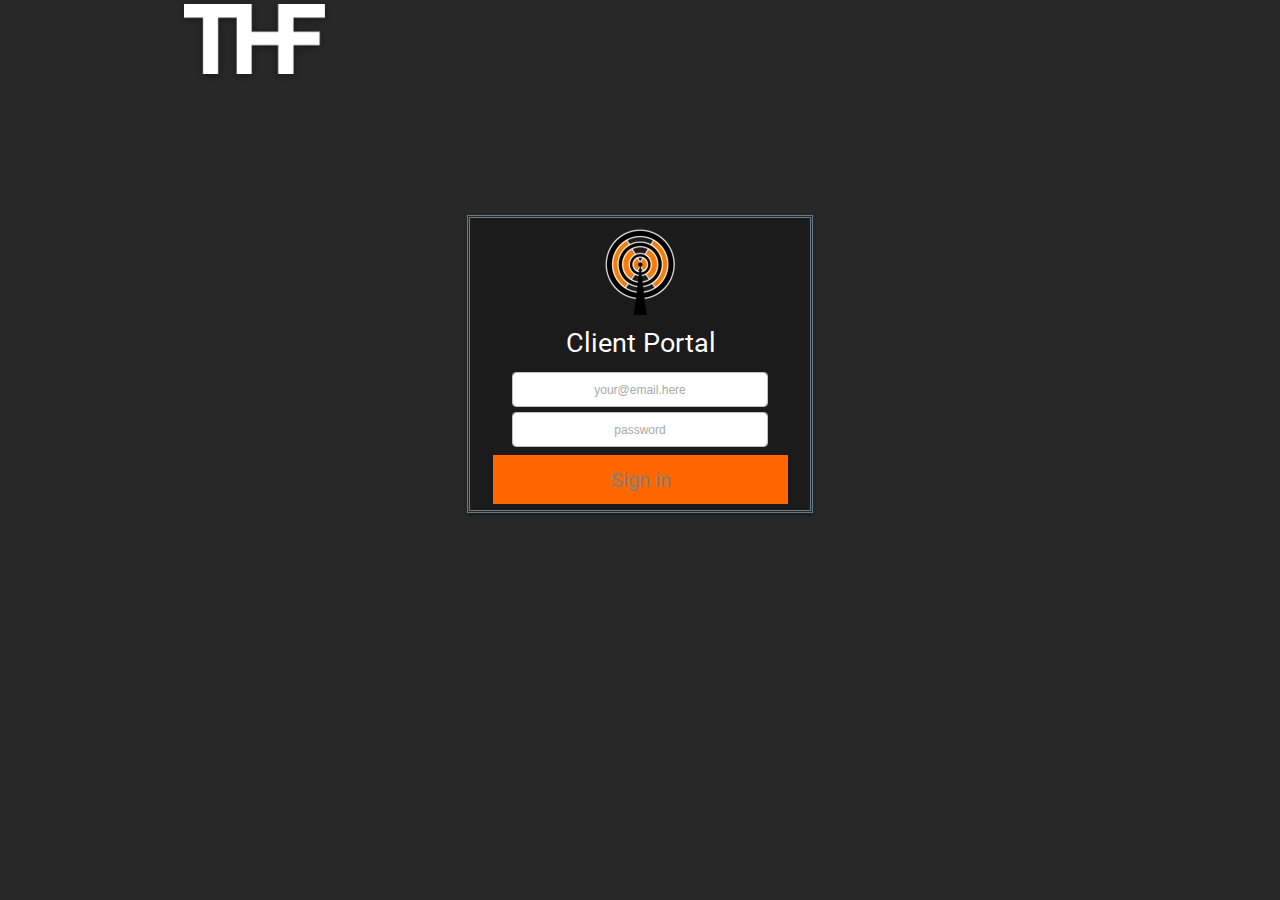
<file: portal.html>
<!DOCTYPE html>
<html>
<head>
<meta charset="UTF-8">
<title>portal</title>
<meta name="referrer" content="same-origin">
<link rel="canonical" href="https://patsecurity.com/portal.html">
<meta name="viewport" content="width=960">
<style>html,body{-webkit-text-zoom:reset !important;-ms-text-size-adjust:none !important;-moz-text-size-adjust:none !important;-webkit-text-size-adjust:none !important}@font-face{font-display:block;font-family:"Roboto";src:url('css/Roboto-Regular.woff2') format('woff2'),url('css/Roboto-Regular.woff') format('woff');font-weight:400}body>div{font-size:0}p, span,h1,h2,h3,h4,h5,h6{margin:0;word-spacing:normal;word-wrap:break-word;-ms-word-wrap:break-word;pointer-events:auto;max-height:1000000000px}sup{font-size:inherit;vertical-align:baseline;position:relative;top:-0.4em}sub{font-size:inherit;vertical-align:baseline;position:relative;top:0.4em}ul{display:block;word-spacing:normal;word-wrap:break-word;list-style-type:none;padding:0;margin:0;-moz-padding-start:0;-khtml-padding-start:0;-webkit-padding-start:0;-o-padding-start:0;-padding-start:0;-webkit-margin-before:0;-webkit-margin-after:0}li{display:block;white-space:normal}li p{-webkit-touch-callout:none;-webkit-user-select:none;-khtml-user-select:none;-moz-user-select:none;-ms-user-select:none;-o-user-select:none;user-select:none}form{display:inline-block}a{text-decoration:inherit;color:inherit;-webkit-tap-highlight-color:rgba(0,0,0,0)}textarea{resize:none}.shm-l{float:left;clear:left}.shm-r{float:right;clear:right}.whitespacefix{word-spacing:-1px}html{font-family:sans-serif}body{font-size:0;margin:0}audio,video{display:inline-block;vertical-align:baseline}audio:not([controls]){display:none;height:0}[hidden],template{display:none}a{background:0 0;outline:0}b,strong{font-weight:700}dfn{font-style:italic}h1,h2,h3,h4,h5,h6{font-size:1em;line-height:1;margin:0}img{border:0}svg:not(:root){overflow:hidden}button,input,optgroup,select,textarea{color:inherit;font:inherit;margin:0}button{overflow:visible}button,select{text-transform:none}button,html input[type=button],input[type=submit]{-webkit-appearance:button;cursor:pointer;box-sizing:border-box;white-space:normal}input[type=text],input[type=password],textarea{-webkit-appearance:none;appearance:none;box-sizing:border-box}button[disabled],html input[disabled]{cursor:default}button::-moz-focus-inner,input::-moz-focus-inner{border:0;padding:0}input{line-height:normal}input[type=checkbox],input[type=radio]{box-sizing:border-box;padding:0}input[type=number]::-webkit-inner-spin-button,input[type=number]::-webkit-outer-spin-button{height:auto}input[type=search]{-webkit-appearance:textfield;-moz-box-sizing:content-box;-webkit-box-sizing:content-box;box-sizing:content-box}input[type=search]::-webkit-search-cancel-button,input[type=search]::-webkit-search-decoration{-webkit-appearance:none}textarea{overflow:auto;box-sizing:border-box;border-color:#ddd}optgroup{font-weight:700}table{border-collapse:collapse;border-spacing:0}td,th{padding:0}blockquote{margin-block-start:0;margin-block-end:0;margin-inline-start:0;margin-inline-end:0}:-webkit-full-screen-ancestor:not(iframe){-webkit-clip-path:initial!important}
html{-webkit-font-smoothing:antialiased; -moz-osx-font-smoothing:grayscale}#b{background-color:#282828}.ps113{position:relative;margin-top:-2px}.v11{display:block;*display:block;zoom:1;vertical-align:top}.s115{pointer-events:none;min-width:960px;width:960px;margin-left:auto;margin-right:auto;height:521px}.s116{width:641px;height:521px;margin-left:16px}.v12{display:inline-block;*display:inline;zoom:1;vertical-align:top}.ps114{position:relative;margin-left:8px;margin-top:6px}.s117{min-width:141px;width:141px;min-height:70px;height:70px}.c111{z-index:2;pointer-events:auto}.a2{display:block}.i11{position:absolute;left:0;width:141px;height:70px;top:0;-webkit-filter:drop-shadow(0 2px 4px rgba(0,0,0,.40));-moz-filter:drop-shadow(0 2px 4px rgba(0,0,0,.40));filter:drop-shadow(0 2px 4px rgba(0,0,0,.40));border:0}.i12{width:100%;height:100%;display:inline-block}.ps115{position:relative;margin-left:142px;margin-top:217px}.s118{min-width:340px;width:340px;min-height:292px;height:292px}.c112{z-index:1;border:3px double #677a85;-webkit-border-radius:0;-moz-border-radius:0;border-radius:0;background-color:#1b1b1b;background-clip:padding-box;box-shadow:0 2px 4px rgba(0,0,0,.40)}.ps116{position:relative;margin-left:133px;margin-top:10px}.s119{min-width:75px;width:75px;min-height:87px;height:87px}.c113{z-index:4;pointer-events:auto}.i13{position:absolute;left:1px;width:72px;height:87px;top:0;border:0}.i14{width:100%;height:100%;display:inline-block;-webkit-transform:translate3d(0,0,0)}.ps117{position:relative;margin-left:22px;margin-top:12px}.s120{min-width:297px;width:297px;min-height:36px}.c114{z-index:3;pointer-events:auto;overflow:hidden;height:36px}.p5{padding-top:0;text-indent:0;padding-bottom:0;padding-right:0;text-align:center}.f31{font-family:Roboto;font-size:27px;font-weight:400;font-style:normal;text-decoration:none;text-transform:none;color:#fff;background-color:initial;line-height:32px;letter-spacing:normal;text-shadow:0 0 1px rgba(0,0,0,.50)}.ps118{position:relative;margin-left:42px;margin-top:9px}.s121{min-width:256px;width:256px;min-height:35px;height:35px}.c115{z-index:6;pointer-events:auto}.input9{border:1px solid #c0c0c0;-webkit-border-radius:4px;-moz-border-radius:4px;border-radius:4px;background-color:#fff;background-clip:padding-box;width:256px;height:35px;font-family:"Helvetica Neue", sans-serif;font-size:12px;font-weight:400;font-style:normal;text-decoration:none;text-transform:none;color:#1b1b1b;line-height:14px;letter-spacing:normal;text-shadow:none;text-indent:0;padding-bottom:0;text-align:center;padding:4px}.input9::placeholder{color:rgb(169,169,169)}.ps119{position:relative;margin-left:42px;margin-top:5px}.c116{z-index:5;pointer-events:auto}.input10{border:1px solid #c0c0c0;-webkit-border-radius:4px;-moz-border-radius:4px;border-radius:4px;background-color:#fff;background-clip:padding-box;width:256px;height:35px;font-family:"Helvetica Neue", sans-serif;font-size:12px;font-weight:400;font-style:normal;text-decoration:none;text-transform:none;color:#1b1b1b;line-height:14px;letter-spacing:normal;text-shadow:none;text-indent:0;padding-bottom:0;text-align:center;padding:4px}.input10::placeholder{color:rgb(169,169,169)}.ps120{position:relative;margin-left:23px;margin-top:8px}.s122{min-width:295px;width:295px;min-height:49px}.c117{z-index:7;pointer-events:auto}.f32{font-family:Roboto;font-size:20px;font-weight:400;font-style:normal;text-decoration:none;text-transform:none;background-color:initial;line-height:30px;letter-spacing:normal;text-shadow:none;text-indent:0;text-align:center;padding-top:10px;padding-bottom:10px;margin-top:0;margin-bottom:0}.btn9{border:0;-webkit-border-radius:0;-moz-border-radius:0;border-radius:0;background-color:#ff6700;background-clip:padding-box;color:#808080}.btn9:hover{background-color:#2798da;border-color:#ff6700;color:#fff}.btn9:active{background-color:#268bd2;border-color:#ff6700;color:#fff}.v13{display:inline-block;overflow:hidden;outline:0}.s123{width:295px;padding-right:0;height:29px}</style>
<link onload="this.media='all';this.onload=null;" rel="stylesheet" href="css/site.a0b7d0.css" media="print">
<!--[if lte IE 7]>
<link rel="stylesheet" href="css/site.a0b7d0-lteIE7.css" type="text/css">
<![endif]-->
<!--[if lte IE 8]>
<link rel="stylesheet" href="css/site.a0b7d0-lteIE8.css" type="text/css">
<![endif]-->
<!--[if gte IE 9]>
<link rel="stylesheet" href="css/site.a0b7d0-gteIE9.css" type="text/css">
<![endif]-->
</head>
<body id="b">
<div class="ps113 v11 s115">
<div class="s116">
<div class="v12 ps114 s117 c111">
<a href="./" class="a2"><picture class="i12"><source srcset="images/thf-black-141.webp 1x" type="image/webp"><source srcset="images/thf-black-141.png 1x"><img src="images/thf-black-141.png" class="js11 i11"></picture></a>
</div>
<div class="v12 ps115 s118 c112">
<div class="v12 ps116 s119 c113">
<a href="./" class="a2"><picture class="i14"><source srcset="images/o-radio-72.webp 1x, images/o-radio-144.webp 2x" type="image/webp"><source srcset="images/o-radio-72.png 1x, images/o-radio-144.png 2x"><img src="images/o-radio-72.png" class="js12 i13"></picture></a>
</div>
<div class="v12 ps117 s120 c114">
<p class="p5 f31">Client Portal</p>
</div>
<div class="v12 ps118 s121 c115">
<input type="text" placeholder="your@email.here" name="text" class="input9">
</div>
<div class="v12 ps119 s121 c116">
<input type="text" placeholder="password" name="text" class="input10">
</div>
<div class="v12 ps120 s122 c117">
<a href="tastiest-trades.html" class="f32 btn9 v13 s123">Sign in</a>
</div>
</div>
</div>
</div>
<script>dpth="/";!function(){var s=["js/jquery.7b1b8b.js","js/portal.a0b7d0.js"],n={},j=0,e=function(e){var o=new XMLHttpRequest;o.open("GET",s[e],!0),o.onload=function(){if(n[e]=o.responseText,2==++j)for(var t in s){var i=document.createElement("script");i.textContent=n[t],document.body.appendChild(i)}},o.send()};for(var o in s)e(o)}();
</script>
<script type="text/javascript">
var ver=RegExp(/Mozilla\/5\.0 \(Linux; .; Android ([\d.]+)/).exec(navigator.userAgent);if(ver&&parseFloat(ver[1])<5){document.getElementsByTagName('body')[0].className+=' whitespacefix';}
</script>
</body>
</html>
</file>
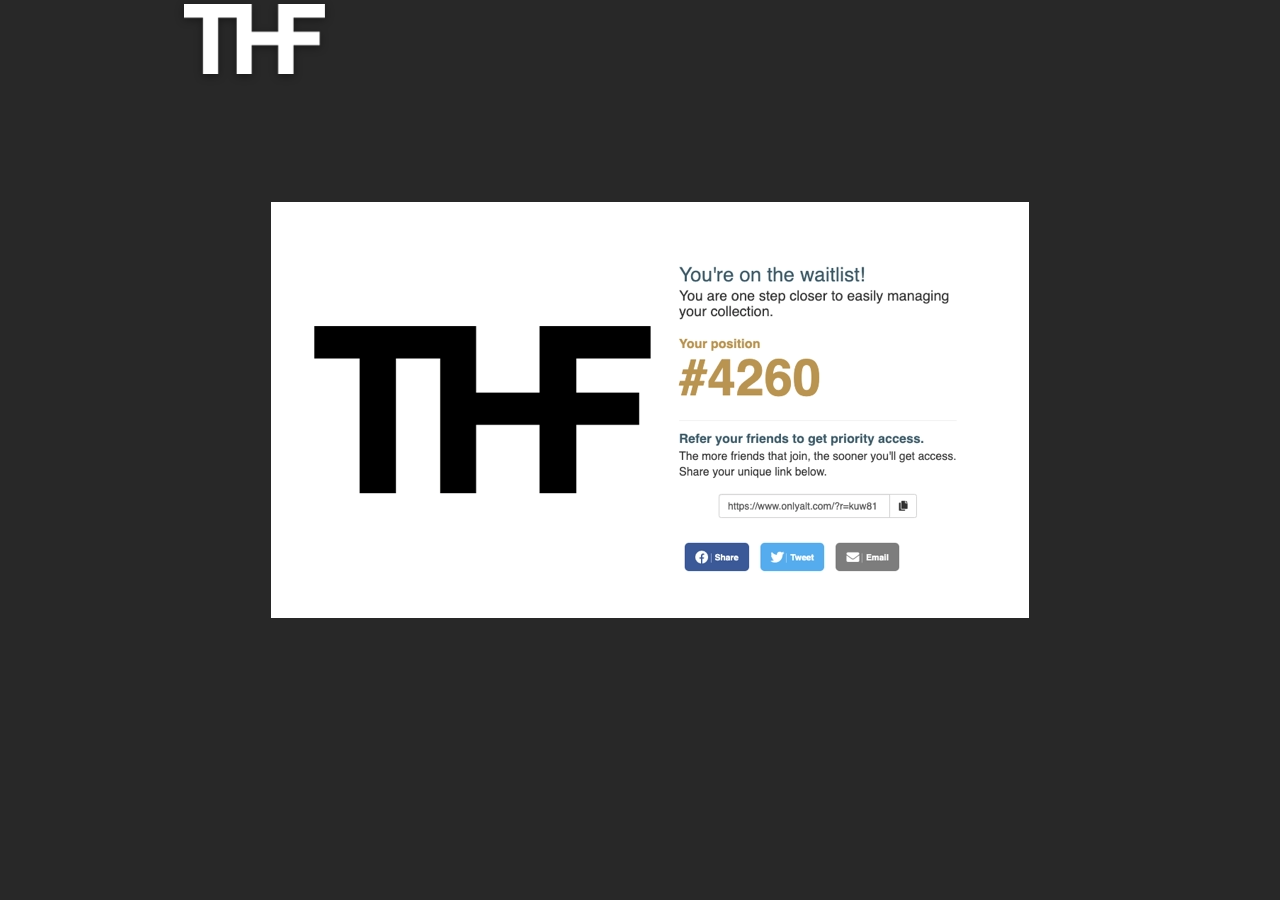
<file: sign-up-part-2.html>
<!DOCTYPE html>
<html>
<head>
<meta charset="UTF-8">
<title>sign up part 2</title>
<meta name="referrer" content="same-origin">
<link rel="canonical" href="https://patsecurity.com/sign-up-part-2.html">
<meta name="viewport" content="width=960">
<style>html,body{-webkit-text-zoom:reset !important;-ms-text-size-adjust:none !important;-moz-text-size-adjust:none !important;-webkit-text-size-adjust:none !important}body>div{font-size:0}p, span,h1,h2,h3,h4,h5,h6{margin:0;word-spacing:normal;word-wrap:break-word;-ms-word-wrap:break-word;pointer-events:auto;max-height:1000000000px}sup{font-size:inherit;vertical-align:baseline;position:relative;top:-0.4em}sub{font-size:inherit;vertical-align:baseline;position:relative;top:0.4em}ul{display:block;word-spacing:normal;word-wrap:break-word;list-style-type:none;padding:0;margin:0;-moz-padding-start:0;-khtml-padding-start:0;-webkit-padding-start:0;-o-padding-start:0;-padding-start:0;-webkit-margin-before:0;-webkit-margin-after:0}li{display:block;white-space:normal}li p{-webkit-touch-callout:none;-webkit-user-select:none;-khtml-user-select:none;-moz-user-select:none;-ms-user-select:none;-o-user-select:none;user-select:none}form{display:inline-block}a{text-decoration:inherit;color:inherit;-webkit-tap-highlight-color:rgba(0,0,0,0)}textarea{resize:none}.shm-l{float:left;clear:left}.shm-r{float:right;clear:right}.whitespacefix{word-spacing:-1px}html{font-family:sans-serif}body{font-size:0;margin:0}audio,video{display:inline-block;vertical-align:baseline}audio:not([controls]){display:none;height:0}[hidden],template{display:none}a{background:0 0;outline:0}b,strong{font-weight:700}dfn{font-style:italic}h1,h2,h3,h4,h5,h6{font-size:1em;line-height:1;margin:0}img{border:0}svg:not(:root){overflow:hidden}button,input,optgroup,select,textarea{color:inherit;font:inherit;margin:0}button{overflow:visible}button,select{text-transform:none}button,html input[type=button],input[type=submit]{-webkit-appearance:button;cursor:pointer;box-sizing:border-box;white-space:normal}input[type=text],input[type=password],textarea{-webkit-appearance:none;appearance:none;box-sizing:border-box}button[disabled],html input[disabled]{cursor:default}button::-moz-focus-inner,input::-moz-focus-inner{border:0;padding:0}input{line-height:normal}input[type=checkbox],input[type=radio]{box-sizing:border-box;padding:0}input[type=number]::-webkit-inner-spin-button,input[type=number]::-webkit-outer-spin-button{height:auto}input[type=search]{-webkit-appearance:textfield;-moz-box-sizing:content-box;-webkit-box-sizing:content-box;box-sizing:content-box}input[type=search]::-webkit-search-cancel-button,input[type=search]::-webkit-search-decoration{-webkit-appearance:none}textarea{overflow:auto;box-sizing:border-box;border-color:#ddd}optgroup{font-weight:700}table{border-collapse:collapse;border-spacing:0}td,th{padding:0}blockquote{margin-block-start:0;margin-block-end:0;margin-inline-start:0;margin-inline-end:0}:-webkit-full-screen-ancestor:not(iframe){-webkit-clip-path:initial!important}
html{-webkit-font-smoothing:antialiased; -moz-osx-font-smoothing:grayscale}#b{background-color:#282828}.ps179{position:relative;margin-top:-2px}.v21{display:block;*display:block;zoom:1;vertical-align:top}.s174{pointer-events:none;min-width:960px;width:960px;margin-left:auto;margin-right:auto;height:620px}.s175{width:854px;height:620px;margin-left:16px}.v22{display:inline-block;*display:inline;zoom:1;vertical-align:top}.ps180{position:relative;margin-left:8px;margin-top:6px}.s176{min-width:141px;width:141px;min-height:70px;height:70px}.c159{z-index:1;pointer-events:auto}.a5{display:block}.i22{position:absolute;left:0;width:141px;height:70px;top:0;-webkit-filter:drop-shadow(0 2px 4px rgba(0,0,0,.40));-moz-filter:drop-shadow(0 2px 4px rgba(0,0,0,.40));filter:drop-shadow(0 2px 4px rgba(0,0,0,.40));border:0}.i23{width:100%;height:100%;display:inline-block}.ps181{position:relative;margin-left:95px;margin-top:128px}.s177{min-width:759px;width:759px;min-height:416px;height:416px}.c160{z-index:2;pointer-events:auto}.i24{position:absolute;left:0;width:758px;height:416px;top:0;border:0}.i25{width:100%;height:100%;display:inline-block;-webkit-transform:translate3d(0,0,0)}</style>
<link onload="this.media='all';this.onload=null;" rel="stylesheet" href="css/site.a0b7d0.css" media="print">
<!--[if lte IE 7]>
<link rel="stylesheet" href="css/site.a0b7d0-lteIE7.css" type="text/css">
<![endif]-->
<!--[if lte IE 8]>
<link rel="stylesheet" href="css/site.a0b7d0-lteIE8.css" type="text/css">
<![endif]-->
<!--[if gte IE 9]>
<link rel="stylesheet" href="css/site.a0b7d0-gteIE9.css" type="text/css">
<![endif]-->
</head>
<body id="b">
<div class="ps179 v21 s174">
<div class="s175">
<div class="v22 ps180 s176 c159">
<a href="./" class="a5"><picture class="i23"><source srcset="images/thf-black-141.webp 1x" type="image/webp"><source srcset="images/thf-black-141.png 1x"><img src="images/thf-black-141.png" class="js19 i22"></picture></a>
</div>
<div class="v22 ps181 s177 c160">
<picture class="i25">
<source srcset="images/screen-shot-2021-04-02-at-12.23.17-pm-758.webp 1x, images/screen-shot-2021-04-02-at-12.23.17-pm-1516.webp 2x" type="image/webp">
<source srcset="images/screen-shot-2021-04-02-at-12.23.17-pm-758.png 1x, images/screen-shot-2021-04-02-at-12.23.17-pm-1516.png 2x">
<img src="images/screen-shot-2021-04-02-at-12.23.17-pm-758.png" class="js20 i24">
</picture>
</div>
</div>
</div>
<script>dpth="/";!function(){var s=["js/jquery.7b1b8b.js","js/sign-up-part-2.a0b7d0.js"],n={},j=0,e=function(e){var o=new XMLHttpRequest;o.open("GET",s[e],!0),o.onload=function(){if(n[e]=o.responseText,2==++j)for(var t in s){var i=document.createElement("script");i.textContent=n[t],document.body.appendChild(i)}},o.send()};for(var o in s)e(o)}();
</script>
<script type="text/javascript">
var ver=RegExp(/Mozilla\/5\.0 \(Linux; .; Android ([\d.]+)/).exec(navigator.userAgent);if(ver&&parseFloat(ver[1])<5){document.getElementsByTagName('body')[0].className+=' whitespacefix';}
</script>
</body>
</html>
</file>
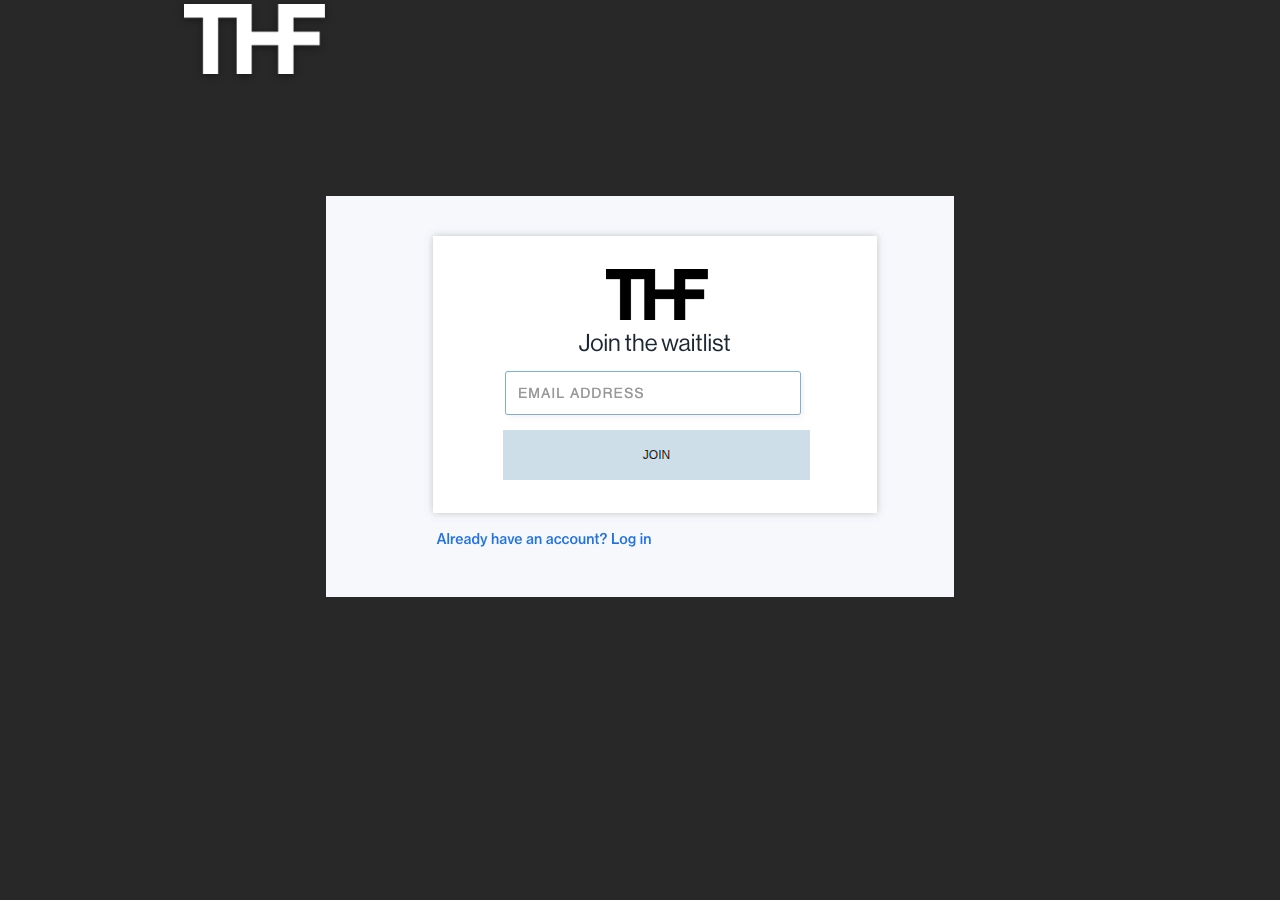
<file: sign-up.html>
<!DOCTYPE html>
<html>
<head>
<meta charset="UTF-8">
<title>sign up</title>
<meta name="referrer" content="same-origin">
<link rel="canonical" href="https://patsecurity.com/sign-up.html">
<meta name="viewport" content="width=960">
<style>html,body{-webkit-text-zoom:reset !important;-ms-text-size-adjust:none !important;-moz-text-size-adjust:none !important;-webkit-text-size-adjust:none !important}body>div{font-size:0}p, span,h1,h2,h3,h4,h5,h6{margin:0;word-spacing:normal;word-wrap:break-word;-ms-word-wrap:break-word;pointer-events:auto;max-height:1000000000px}sup{font-size:inherit;vertical-align:baseline;position:relative;top:-0.4em}sub{font-size:inherit;vertical-align:baseline;position:relative;top:0.4em}ul{display:block;word-spacing:normal;word-wrap:break-word;list-style-type:none;padding:0;margin:0;-moz-padding-start:0;-khtml-padding-start:0;-webkit-padding-start:0;-o-padding-start:0;-padding-start:0;-webkit-margin-before:0;-webkit-margin-after:0}li{display:block;white-space:normal}li p{-webkit-touch-callout:none;-webkit-user-select:none;-khtml-user-select:none;-moz-user-select:none;-ms-user-select:none;-o-user-select:none;user-select:none}form{display:inline-block}a{text-decoration:inherit;color:inherit;-webkit-tap-highlight-color:rgba(0,0,0,0)}textarea{resize:none}.shm-l{float:left;clear:left}.shm-r{float:right;clear:right}.whitespacefix{word-spacing:-1px}html{font-family:sans-serif}body{font-size:0;margin:0}audio,video{display:inline-block;vertical-align:baseline}audio:not([controls]){display:none;height:0}[hidden],template{display:none}a{background:0 0;outline:0}b,strong{font-weight:700}dfn{font-style:italic}h1,h2,h3,h4,h5,h6{font-size:1em;line-height:1;margin:0}img{border:0}svg:not(:root){overflow:hidden}button,input,optgroup,select,textarea{color:inherit;font:inherit;margin:0}button{overflow:visible}button,select{text-transform:none}button,html input[type=button],input[type=submit]{-webkit-appearance:button;cursor:pointer;box-sizing:border-box;white-space:normal}input[type=text],input[type=password],textarea{-webkit-appearance:none;appearance:none;box-sizing:border-box}button[disabled],html input[disabled]{cursor:default}button::-moz-focus-inner,input::-moz-focus-inner{border:0;padding:0}input{line-height:normal}input[type=checkbox],input[type=radio]{box-sizing:border-box;padding:0}input[type=number]::-webkit-inner-spin-button,input[type=number]::-webkit-outer-spin-button{height:auto}input[type=search]{-webkit-appearance:textfield;-moz-box-sizing:content-box;-webkit-box-sizing:content-box;box-sizing:content-box}input[type=search]::-webkit-search-cancel-button,input[type=search]::-webkit-search-decoration{-webkit-appearance:none}textarea{overflow:auto;box-sizing:border-box;border-color:#ddd}optgroup{font-weight:700}table{border-collapse:collapse;border-spacing:0}td,th{padding:0}blockquote{margin-block-start:0;margin-block-end:0;margin-inline-start:0;margin-inline-end:0}:-webkit-full-screen-ancestor:not(iframe){-webkit-clip-path:initial!important}
html{-webkit-font-smoothing:antialiased; -moz-osx-font-smoothing:grayscale}#b{background-color:#282828}.ps174{position:relative;margin-top:-2px}.v18{display:block;*display:block;zoom:1;vertical-align:top}.s167{pointer-events:none;min-width:960px;width:960px;margin-left:auto;margin-right:auto;height:599px}.s168{width:778px;height:599px;margin-left:16px}.v19{display:inline-block;*display:inline;zoom:1;vertical-align:top}.ps175{position:relative;margin-left:8px;margin-top:6px}.s169{min-width:141px;width:141px;min-height:70px;height:70px}.c155{z-index:1;pointer-events:auto}.a4{display:block}.i18{position:absolute;left:0;width:141px;height:70px;top:0;-webkit-filter:drop-shadow(0 2px 4px rgba(0,0,0,.40));-moz-filter:drop-shadow(0 2px 4px rgba(0,0,0,.40));filter:drop-shadow(0 2px 4px rgba(0,0,0,.40));border:0}.i19{width:100%;height:100%;display:inline-block}.ps176{position:relative;margin-left:1px;margin-top:198px}.s170{min-width:628px;width:628px;min-height:401px}.ps177{position:relative;margin-left:0;margin-top:0}.w4{line-height:0}.s171{min-width:628px;width:628px;min-height:401px;height:401px}.c157{z-index:2;pointer-events:auto}.i20{position:absolute;left:0;width:628px;height:401px;top:0;border:0}.i21{width:100%;height:100%;display:inline-block;-webkit-transform:translate3d(0,0,0)}.ps178{position:relative;margin-left:177px;margin-top:-167px}.s172{min-width:307px;width:307px;min-height:50px}.c158{z-index:3;pointer-events:auto}.f47{font-family:"Helvetica Neue", sans-serif;font-size:12px;font-weight:400;font-style:normal;text-decoration:none;text-transform:none;background-color:initial;line-height:14px;letter-spacing:normal;text-shadow:none;text-indent:0;text-align:center;padding-top:18px;padding-bottom:18px;margin-top:0;margin-bottom:0}.btn11{border:0;-webkit-border-radius:0;-moz-border-radius:0;border-radius:0;background-color:#cddee8;background-clip:padding-box;color:#1b1b1b}.btn11:hover{background-color:#142129;border-color:#1b1b1b;color:#fff}.btn11:active{background-color:#52646f;border-color:#1b1b1b;color:#fff}.v20{display:inline-block;overflow:hidden;outline:0}.s173{width:307px;padding-right:0;height:14px}</style>
<link onload="this.media='all';this.onload=null;" rel="stylesheet" href="css/site.a0b7d0.css" media="print">
<!--[if lte IE 7]>
<link rel="stylesheet" href="css/site.a0b7d0-lteIE7.css" type="text/css">
<![endif]-->
<!--[if lte IE 8]>
<link rel="stylesheet" href="css/site.a0b7d0-lteIE8.css" type="text/css">
<![endif]-->
<!--[if gte IE 9]>
<link rel="stylesheet" href="css/site.a0b7d0-gteIE9.css" type="text/css">
<![endif]-->
</head>
<body id="b">
<div class="ps174 v18 s167">
<div class="s168">
<div class="v19 ps175 s169 c155">
<a href="./" class="a4"><picture class="i19"><source srcset="images/thf-black-141.webp 1x" type="image/webp"><source srcset="images/thf-black-141.png 1x"><img src="images/thf-black-141.png" class="js17 i18"></picture></a>
</div>
<div class="v19 ps176 s170 c156">
<div class="v19 ps177 s170 w4">
<div class="v19 ps177 s171 c157">
<picture class="i21">
<source srcset="images/screen-shot-2021-04-02-at-12.23.33-pm-628.webp 1x" type="image/webp">
<source srcset="images/screen-shot-2021-04-02-at-12.23.33-pm-628.png 1x">
<img src="images/screen-shot-2021-04-02-at-12.23.33-pm-628.png" class="js18 i20">
</picture>
</div>
<div class="v19 ps178 s172 c158">
<a href="sign-up-part-2.html" class="f47 btn11 v20 s173">JOIN</a>
</div>
</div>
</div>
</div>
</div>
<script>dpth="/";!function(){var s=["js/jquery.7b1b8b.js","js/sign-up.a0b7d0.js"],n={},j=0,e=function(e){var o=new XMLHttpRequest;o.open("GET",s[e],!0),o.onload=function(){if(n[e]=o.responseText,2==++j)for(var t in s){var i=document.createElement("script");i.textContent=n[t],document.body.appendChild(i)}},o.send()};for(var o in s)e(o)}();
</script>
<script type="text/javascript">
var ver=RegExp(/Mozilla\/5\.0 \(Linux; .; Android ([\d.]+)/).exec(navigator.userAgent);if(ver&&parseFloat(ver[1])<5){document.getElementsByTagName('body')[0].className+=' whitespacefix';}
</script>
</body>
</html>
</file>
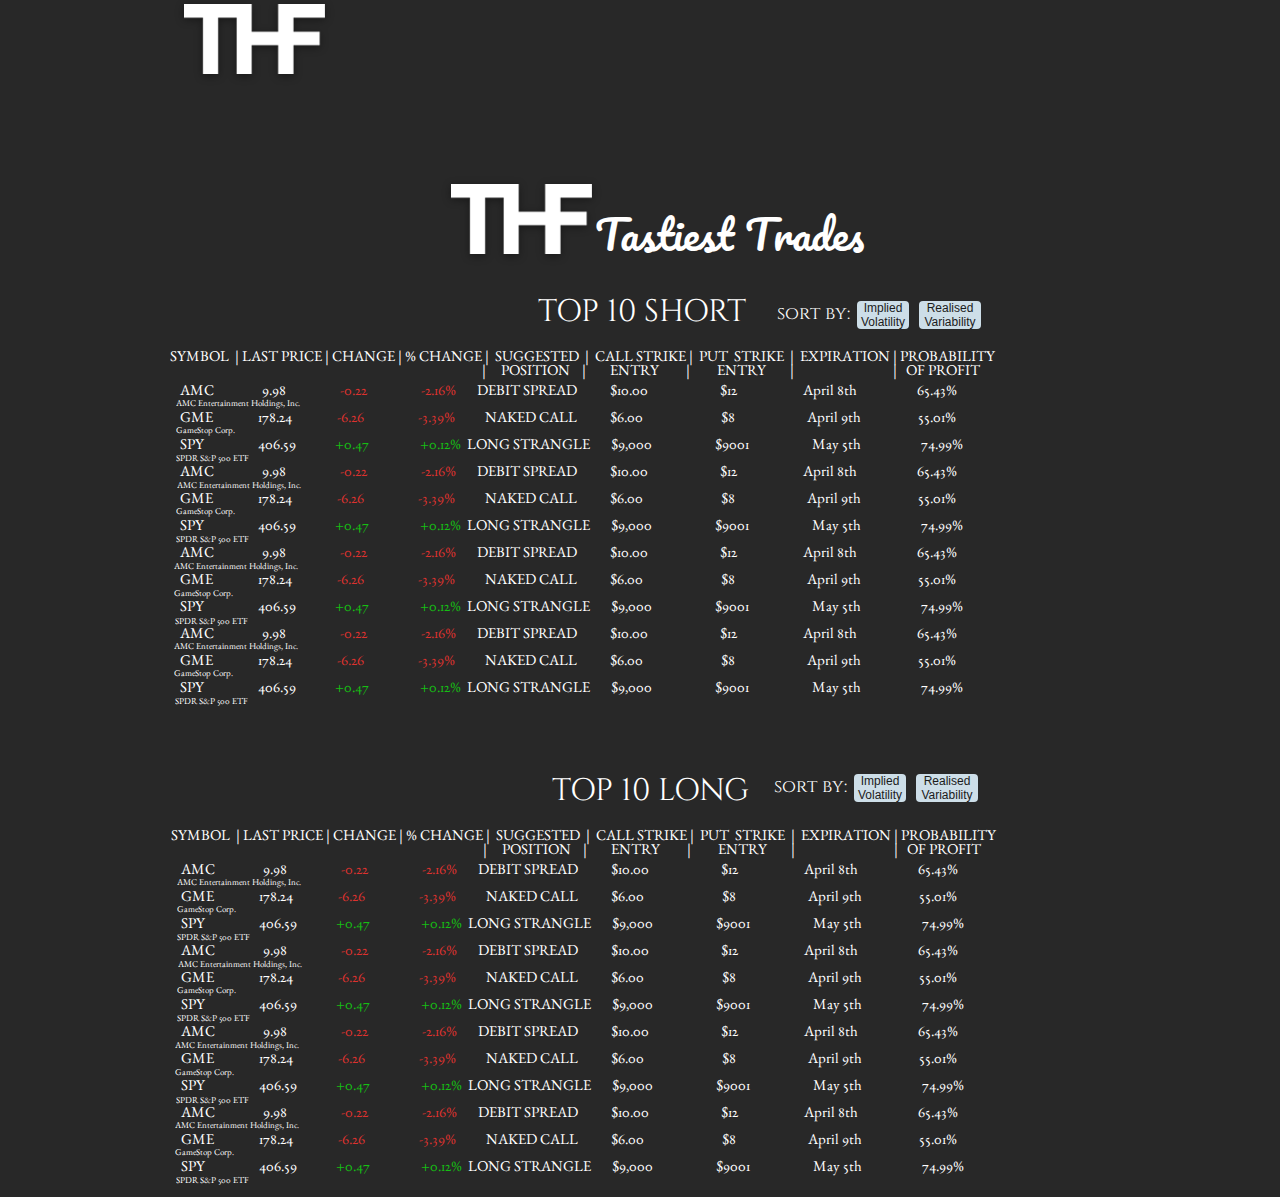
<file: tastiest-trades.html>
<!DOCTYPE html>
<html>
<head>
<meta charset="UTF-8">
<title>Tastiest Trades</title>
<meta name="referrer" content="same-origin">
<link rel="canonical" href="https://patsecurity.com/tastiest-trades.html">
<meta name="viewport" content="width=960">
<style>html,body{-webkit-text-zoom:reset !important;-ms-text-size-adjust:none !important;-moz-text-size-adjust:none !important;-webkit-text-size-adjust:none !important}@font-face{font-display:block;font-family:"Lato";src:url('css/Lato-Regular.woff2') format('woff2'),url('css/Lato-Regular.woff') format('woff');font-weight:400}@font-face{font-display:block;font-family:"EB Garamond";src:url('css/EBGaramond-Regular.woff2') format('woff2'),url('css/EBGaramond-Regular.woff') format('woff');font-weight:400}@font-face{font-display:block;font-family:"Cinzel";src:url('css/Cinzel-Regular.woff2') format('woff2'),url('css/Cinzel-Regular.woff') format('woff');font-weight:400}@font-face{font-display:block;font-family:"Pacifico";src:url('css/Pacifico-Regular.woff2') format('woff2'),url('css/Pacifico-Regular.woff') format('woff');font-weight:400}body>div{font-size:0}p, span,h1,h2,h3,h4,h5,h6{margin:0;word-spacing:normal;word-wrap:break-word;-ms-word-wrap:break-word;pointer-events:auto;max-height:1000000000px}sup{font-size:inherit;vertical-align:baseline;position:relative;top:-0.4em}sub{font-size:inherit;vertical-align:baseline;position:relative;top:0.4em}ul{display:block;word-spacing:normal;word-wrap:break-word;list-style-type:none;padding:0;margin:0;-moz-padding-start:0;-khtml-padding-start:0;-webkit-padding-start:0;-o-padding-start:0;-padding-start:0;-webkit-margin-before:0;-webkit-margin-after:0}li{display:block;white-space:normal}li p{-webkit-touch-callout:none;-webkit-user-select:none;-khtml-user-select:none;-moz-user-select:none;-ms-user-select:none;-o-user-select:none;user-select:none}form{display:inline-block}a{text-decoration:inherit;color:inherit;-webkit-tap-highlight-color:rgba(0,0,0,0)}textarea{resize:none}.shm-l{float:left;clear:left}.shm-r{float:right;clear:right}.whitespacefix{word-spacing:-1px}html{font-family:sans-serif}body{font-size:0;margin:0}audio,video{display:inline-block;vertical-align:baseline}audio:not([controls]){display:none;height:0}[hidden],template{display:none}a{background:0 0;outline:0}b,strong{font-weight:700}dfn{font-style:italic}h1,h2,h3,h4,h5,h6{font-size:1em;line-height:1;margin:0}img{border:0}svg:not(:root){overflow:hidden}button,input,optgroup,select,textarea{color:inherit;font:inherit;margin:0}button{overflow:visible}button,select{text-transform:none}button,html input[type=button],input[type=submit]{-webkit-appearance:button;cursor:pointer;box-sizing:border-box;white-space:normal}input[type=text],input[type=password],textarea{-webkit-appearance:none;appearance:none;box-sizing:border-box}button[disabled],html input[disabled]{cursor:default}button::-moz-focus-inner,input::-moz-focus-inner{border:0;padding:0}input{line-height:normal}input[type=checkbox],input[type=radio]{box-sizing:border-box;padding:0}input[type=number]::-webkit-inner-spin-button,input[type=number]::-webkit-outer-spin-button{height:auto}input[type=search]{-webkit-appearance:textfield;-moz-box-sizing:content-box;-webkit-box-sizing:content-box;box-sizing:content-box}input[type=search]::-webkit-search-cancel-button,input[type=search]::-webkit-search-decoration{-webkit-appearance:none}textarea{overflow:auto;box-sizing:border-box;border-color:#ddd}optgroup{font-weight:700}table{border-collapse:collapse;border-spacing:0}td,th{padding:0}blockquote{margin-block-start:0;margin-block-end:0;margin-inline-start:0;margin-inline-end:0}:-webkit-full-screen-ancestor:not(iframe){-webkit-clip-path:initial!important}
html{-webkit-font-smoothing:antialiased; -moz-osx-font-smoothing:grayscale}#b{background-color:#282828}.ps144{position:relative;margin-top:-2px}.v14{display:block;*display:block;zoom:1;vertical-align:top}.s145{pointer-events:none;min-width:960px;width:960px;margin-left:auto;margin-right:auto;height:1197px}.s146{width:946px;height:1197px;margin-left:5px}.v15{display:inline-block;*display:inline;zoom:1;vertical-align:top}.ps145{position:relative;margin-left:19px;margin-top:6px}.s147{min-width:141px;width:141px;min-height:70px;height:70px}.c135{z-index:1;pointer-events:auto}.a3{display:block}.i16{position:absolute;left:0;width:141px;height:70px;top:0;-webkit-filter:drop-shadow(0 2px 4px rgba(0,0,0,.40));-moz-filter:drop-shadow(0 2px 4px rgba(0,0,0,.40));filter:drop-shadow(0 2px 4px rgba(0,0,0,.40));border:0}.i17{width:100%;height:100%;display:inline-block}.ps146{position:relative;margin-left:0;margin-top:53px}.s148{min-width:945px;width:945px;min-height:589px}.ps147{position:relative;margin-left:0;margin-top:0}.s149{min-width:940px;width:940px;min-height:589px}.w3{line-height:0}.ps148{position:relative;margin-left:9px;margin-top:0}.s150{min-width:920px;width:920px;min-height:589px}.ps149{position:relative;margin-left:0;margin-top:268px}.s151{min-width:153px;width:153px;min-height:321px}.c137{z-index:24}.ps150{position:relative;margin-left:2px;margin-top:0}.s152{min-width:150px;width:150px;min-height:23px}.c138{pointer-events:auto;overflow:hidden;height:23px}.p6{padding-top:0;text-indent:0;padding-bottom:0;padding-right:0;text-align:left}.f38{font-family:"EB Garamond";font-size:9px;font-weight:400;font-style:normal;text-decoration:none;text-transform:none;color:#fff;background-color:initial;line-height:17px;letter-spacing:normal;text-shadow:none}.ps151{position:relative;margin-left:2px;margin-top:4px}.ps152{position:relative;margin-left:2px;margin-top:5px}.ps153{position:relative;margin-left:3px;margin-top:4px}.ps154{position:relative;margin-left:2px;margin-top:3px}.ps155{position:relative;margin-left:0;margin-top:4px}.ps156{position:relative;margin-left:1px;margin-top:5px}.ps157{position:relative;margin-left:0;margin-top:2px}.ps158{position:relative;margin-left:-120px;margin-top:0}.s153{min-width:887px;width:887px;min-height:492px}.v16{display:inline-block;*display:inline;zoom:1;vertical-align:top;visibility:hidden;pointer-events:auto}.c139{z-index:2147483646;pointer-events:auto;-webkit-border-radius:40px;-moz-border-radius:40px;border-radius:40px}.c140{position:absolute;border:0;-webkit-border-radius:40px;-moz-border-radius:40px;border-radius:40px;background-color:#c0c0c0;opacity:0.89;background-clip:padding-box}.s154{width:100%;height:100%;box-sizing:border-box}.ps159{position:relative;margin-left:244px;margin-top:-435px}.s155{min-width:530px;width:530px;min-height:165px}.c141{z-index:20;pointer-events:auto}.ps160{position:relative;margin-left:-65px;margin-top:99px}.s156{min-width:229px;width:229px;min-height:66px}.c142{z-index:21;pointer-events:auto;overflow:hidden;height:66px}.p7{padding-top:0;text-indent:0;padding-bottom:0;padding-right:0;text-align:center}.f39{font-family:Cinzel;font-size:31px;font-weight:400;font-style:normal;text-decoration:none;text-transform:none;color:#fff;background-color:initial;line-height:58px;letter-spacing:normal;text-shadow:none}.ps161{position:relative;margin-left:119px;margin-top:-165px}.s157{min-width:318px;width:318px;min-height:147px}.s158{min-width:318px;width:318px;min-height:110px}.c143{z-index:19;pointer-events:auto;overflow:hidden;height:110px}.f40{font-family:Pacifico;font-size:41px;font-weight:400;font-style:normal;text-decoration:none;text-transform:none;color:#fff;background-color:initial;line-height:101px;letter-spacing:normal;text-shadow:none}.ps162{position:relative;margin-left:195px;margin-top:4px}.s159{min-width:97px;width:97px;min-height:33px}.c144{z-index:53;pointer-events:auto;overflow:hidden;height:33px}.f41{font-family:Cinzel;font-size:18px;font-weight:400;font-style:normal;text-decoration:none;text-transform:none;color:#fff;background-color:initial;line-height:33px;letter-spacing:normal;text-shadow:none}.v17{display:inline-block;*display:inline;zoom:1;vertical-align:top;overflow:hidden;outline:0}.ps163{position:relative;margin-left:-31px;margin-top:-48px}.s160{width:52px;padding-right:0;height:28px}.f42{font-family:"Helvetica Neue", sans-serif;font-size:12px;font-weight:400;font-style:normal;text-decoration:none;text-transform:none;background-color:initial;line-height:14px;letter-spacing:normal;text-shadow:none;text-indent:0;text-align:center;padding-top:0;padding-bottom:0;margin-top:0;margin-bottom:0}.c145{z-index:39;pointer-events:auto;border:0;-webkit-border-radius:4px;-moz-border-radius:4px;border-radius:4px;background-color:#cddee8;background-clip:padding-box;color:#1b1b1b}.c145:hover{background-color:#677a85;border-color:#1b1b1b;color:#1b1b1b}.c145:active{background-color:#52646f;border-color:#1b1b1b;color:#fff}.ps164{position:relative;margin-left:10px;margin-top:-48px}.s161{width:62px;padding-right:0;height:28px}.c146{z-index:54;pointer-events:auto;border:0;-webkit-border-radius:4px;-moz-border-radius:4px;border-radius:4px;background-color:#cddee8;background-clip:padding-box;color:#1b1b1b}.c146:hover{background-color:#677a85;border-color:#1b1b1b;color:#1b1b1b}.c146:active{background-color:#52646f;border-color:#1b1b1b;color:#fff}.ps165{position:relative;margin-left:0;margin-top:-340px}.s162{min-width:940px;width:940px;min-height:324px}.c147{z-index:22;pointer-events:auto;overflow:hidden;height:324px}.f43{font-family:"EB Garamond";font-size:15px;font-weight:400;font-style:normal;text-decoration:none;text-transform:none;color:#fff;background-color:initial;line-height:27px;letter-spacing:normal;text-shadow:none}.f44{font-family:"EB Garamond";font-size:15px;font-weight:400;font-style:normal;text-decoration:none;text-transform:none;color:#dc322f;background-color:initial;line-height:27px;letter-spacing:normal;text-shadow:none}.f45{font-family:"EB Garamond";font-size:15px;font-weight:400;font-style:normal;text-decoration:none;text-transform:none;color:#16be14;background-color:initial;line-height:27px;letter-spacing:normal;text-shadow:none}.ps166{position:relative;margin-left:5px;margin-top:-367px}.s163{min-width:940px;width:940px;min-height:96px}.c148{z-index:23;pointer-events:auto;overflow:hidden;height:96px}.f46{font-family:"EB Garamond";font-size:15px;font-weight:400;font-style:normal;text-decoration:none;text-transform:none;color:#fff;background-color:initial;line-height:14px;letter-spacing:normal;text-shadow:none}.ps167{position:relative;margin-left:371px;margin-top:46px}.s164{min-width:442px;width:442px;min-height:66px}.c149{z-index:25;pointer-events:auto;overflow:hidden;height:66px}.ps168{position:relative;margin-left:-3px;margin-top:9px}.c150{z-index:56;pointer-events:auto;overflow:hidden;height:33px}.ps169{position:relative;margin-left:-5px;margin-top:12px}.c151{z-index:55;pointer-events:auto;border:0;-webkit-border-radius:4px;-moz-border-radius:4px;border-radius:4px;background-color:#cddee8;background-clip:padding-box;color:#1b1b1b}.c151:hover{background-color:#677a85;border-color:#1b1b1b;color:#1b1b1b}.c151:active{background-color:#52646f;border-color:#1b1b1b;color:#fff}.ps170{position:relative;margin-left:10px;margin-top:12px}.c152{z-index:57;pointer-events:auto;border:0;-webkit-border-radius:4px;-moz-border-radius:4px;border-radius:4px;background-color:#cddee8;background-clip:padding-box;color:#1b1b1b}.c152:hover{background-color:#677a85;border-color:#1b1b1b;color:#1b1b1b}.c152:active{background-color:#52646f;border-color:#1b1b1b;color:#fff}.ps171{position:relative;margin-left:1px;margin-top:0}.s165{min-width:945px;width:945px;min-height:367px}.ps172{position:relative;margin-left:0;margin-top:27px}.s166{min-width:940px;width:940px;min-height:340px}.c153{z-index:38;pointer-events:auto;overflow:hidden;height:324px}.ps173{position:relative;margin-left:-935px;margin-top:0}.c154{z-index:58;pointer-events:auto;overflow:hidden;height:96px}</style>
<link onload="this.media='all';this.onload=null;" rel="stylesheet" href="css/site.a0b7d0.css" media="print">
<!--[if lte IE 7]>
<link rel="stylesheet" href="css/site.a0b7d0-lteIE7.css" type="text/css">
<![endif]-->
<!--[if lte IE 8]>
<link rel="stylesheet" href="css/site.a0b7d0-lteIE8.css" type="text/css">
<![endif]-->
<!--[if gte IE 9]>
<link rel="stylesheet" href="css/site.a0b7d0-gteIE9.css" type="text/css">
<![endif]-->
</head>
<body id="b">
<div class="ps144 v14 s145">
<div class="s146">
<div class="v15 ps145 s147 c135">
<a href="./" class="a3"><picture class="i17"><source srcset="images/thf-black-141.webp 1x" type="image/webp"><source srcset="images/thf-black-141.png 1x"><img src="images/thf-black-141.png" class="js13 i16"></picture></a>
</div>
<div class="v15 ps146 s148 c136">
<div class="v15 ps147 s149 w3">
<div class="v15 ps148 s150 c136">
<div class="v15 ps149 s151 c137">
<div class="v15 ps150 s152 c138">
<p class="p6 f38">AMC Entertainment Holdings, Inc.</p>
</div>
<div class="v15 ps151 s152 c138">
<p class="p6 f38">GameStop Corp.</p>
</div>
<div class="v15 ps152 s152 c138">
<p class="p6 f38">SPDR S&amp;P 500 ETF</p>
</div>
<div class="v15 ps153 s152 c138">
<p class="p6 f38">AMC Entertainment Holdings, Inc.</p>
</div>
<div class="v15 ps154 s152 c138">
<p class="p6 f38">GameStop Corp.</p>
</div>
<div class="v15 ps152 s152 c138">
<p class="p6 f38">SPDR S&amp;P 500 ETF</p>
</div>
<div class="v15 ps155 s152 c138">
<p class="p6 f38">AMC Entertainment Holdings, Inc.</p>
</div>
<div class="v15 ps155 s152 c138">
<p class="p6 f38">GameStop Corp.</p>
</div>
<div class="v15 ps156 s152 c138">
<p class="p6 f38">SPDR S&amp;P 500 ETF</p>
</div>
<div class="v15 ps157 s152 c138">
<p class="p6 f38">AMC Entertainment Holdings, Inc.</p>
</div>
<div class="v15 ps155 s152 c138">
<p class="p6 f38">GameStop Corp.</p>
</div>
<div class="v15 ps156 s152 c138">
<p class="p6 f38">SPDR S&amp;P 500 ETF</p>
</div>
</div>
<div class="v15 ps158 s153 w3">
<div id="popup4" style="transform:translate3d(-999999px,0,0)" class="popup v16 ps147 s153 c139" data-popup-group="0" data-popup-type="0">
<div class="c140 s154">
</div>
<div class="v1 ps121 s124 c1">
<div class="v1 ps2 s125 c118">
<p class="p2 f10">Welcome #firstname<br>since you&rsquo;ve been gone:</p>
</div>
<div class="v1 ps122 s3 c119">
<a onclick="sparklePopup && sparklePopup.closePopup('popup4');return 0" style="cursor:pointer;" class="f2 btn10 v2 s4"> </a>
</div>
</div>
<div class="v1 ps123 s126 c1">
<div class="v1 ps2 s127 w1">
<div class="v1 ps18 s128 c120">
<p class="p2 f10">Your portfolio value:</p>
</div>
<div class="v1 ps124 s129 c121">
<picture class="i4 js16">
<source data-srcset="images/img_8607-300.webp 1x, images/img_8607-600.webp 2x" type="image/webp">
<source data-srcset="images/img_8607-300.jpeg 1x, images/img_8607-600.jpeg 2x">
<img data-src="images/img_8607-300.jpeg" class="js14 i15">
</picture>
</div>
</div>
<div class="v1 ps125 s130 c122">
<p class="p2 f10">Your activated triggers:</p>
</div>
<div class="v1 ps126 s131 c123">
<p class="p2 f10">Update to the service:</p>
</div>
</div>
<div class="v1 ps127 s132 c1">
<div class="v1 ps2 s133 c124">
<p class="p2 f33">Comparables</p>
</div>
<div class="v1 ps128 s133 c124">
<p class="p2 f33">Time Range</p>
</div>
</div>
<div class="v1 ps129 s134 c1">
<div class="v1 ps3 s135 c125">
<input name="checkbox" type="checkbox" id="checkbox7" class="input11">
<label for="checkbox7" class="f34">add VIX</label>
</div>
<div class="v1 ps130 s136 c126">
<input type="text" value="##-##-####" name="text" class="input12">
</div>
</div>
<div class="v1 ps131 s137 c1">
<div class="v1 ps2 s138 w1">
<div class="v1 ps2 s135 c127">
<input name="checkbox" type="checkbox" id="checkbox8" class="input11">
<label for="checkbox8" class="f34">add SPX 9000</label>
</div>
<div class="v1 ps2 s139 c15">
<div class="v1 ps2 s139 w1">
<div class="v1 ps2 s135 c128">
<input name="checkbox" type="checkbox" id="checkbox9" class="input11">
<label for="checkbox9" class="f34">add DOW JONES</label>
</div>
<div class="v1 ps132 s140 c129">
<input type="text" value="search for tkr" name="text" class="input13">
</div>
<div class="v1 ps133 s141 c130">
<input name="checkbox" type="checkbox" id="checkbox10" class="input11">
<label for="checkbox10" class="f35">add</label>
</div>
</div>
</div>
</div>
<div class="v1 ps134 s136 c131">
<input type="text" value="##-##-####" name="text" class="input14">
</div>
<div class="v1 ps135 s142 c132">
<p class="p1 f36">to</p>
</div>
</div>
</div>
<div class="v15 ps159 s155 c136">
<div class="v15 ps147 s147 c141">
<a href="./" class="a3"><picture class="i17"><source srcset="images/thf-black-141.webp 1x" type="image/webp"><source srcset="images/thf-black-141.png 1x"><img src="images/thf-black-141.png" class="js15 i16"></picture></a>
</div>
<div class="v15 ps160 s156 c142">
<p class="p7 f39">TOP 10 SHORT</p>
</div>
<div class="v15 ps161 s157 w3">
<div class="v15 ps147 s158 c143">
<p class="p7 f40">Tastiest Trades</p>
</div>
<div class="v15 ps162 s159 c144">
<p class="p7 f41">sort by:</p>
</div>
</div>
<div class="v17 ps163 s160 c145">
<p class="f42">Implied Volatility</p>
</div>
<div class="v17 ps164 s161 c146">
<p class="f42">Realised Variability</p>
</div>
</div>
</div>
</div>
<div class="v15 ps165 s162 c147">
<p class="p6 f43">&nbsp;&nbsp;&nbsp;&nbsp; AMC&nbsp;&nbsp;&nbsp;&nbsp;&nbsp;&nbsp;&nbsp;&nbsp;&nbsp;&nbsp;&nbsp;&nbsp;&nbsp;&nbsp;&nbsp;&nbsp;9.98&nbsp;&nbsp;&nbsp;&nbsp;&nbsp;&nbsp;&nbsp;&nbsp;&nbsp;&nbsp;&nbsp;&nbsp;&nbsp;&nbsp;&nbsp;&nbsp;&nbsp;&nbsp;<span class="f44">-0.22</span>&nbsp;&nbsp;&nbsp;&nbsp;&nbsp;&nbsp;&nbsp;&nbsp;&nbsp;&nbsp;&nbsp;&nbsp;&nbsp;&nbsp;&nbsp;&nbsp;&nbsp;&nbsp;<span class="f44">-2.16%</span>&nbsp;&nbsp;&nbsp;&nbsp;&nbsp;&nbsp; DEBIT SPREAD&nbsp;&nbsp;&nbsp;&nbsp;&nbsp;&nbsp;&nbsp;&nbsp;&nbsp;&nbsp; $10.00&nbsp;&nbsp;&nbsp;&nbsp;&nbsp;&nbsp;&nbsp;&nbsp;&nbsp;&nbsp;&nbsp;&nbsp;&nbsp;&nbsp;&nbsp;&nbsp;&nbsp;&nbsp;&nbsp;&nbsp;&nbsp;&nbsp;&nbsp;&nbsp;$12&nbsp;&nbsp;&nbsp;&nbsp;&nbsp;&nbsp;&nbsp;&nbsp;&nbsp;&nbsp;&nbsp;&nbsp;&nbsp;&nbsp;&nbsp;&nbsp;&nbsp;&nbsp;&nbsp;&nbsp;&nbsp;&nbsp;April 8th&nbsp;&nbsp;&nbsp;&nbsp;&nbsp;&nbsp;&nbsp;&nbsp;&nbsp;&nbsp;&nbsp;&nbsp;&nbsp;&nbsp;&nbsp;&nbsp;&nbsp;&nbsp;&nbsp;&nbsp;65.43%&nbsp;&nbsp;&nbsp;&nbsp;&nbsp;&nbsp;&nbsp;&nbsp;&nbsp;&nbsp;&nbsp;&nbsp;&nbsp;&nbsp;&nbsp;&nbsp;&nbsp;&nbsp;&nbsp;&nbsp;&nbsp;&nbsp;</p>
<p class="p6 f43">&nbsp;&nbsp;&nbsp;&nbsp; GME&nbsp;&nbsp;&nbsp;&nbsp;&nbsp;&nbsp;&nbsp;&nbsp;&nbsp;&nbsp;&nbsp;&nbsp;&nbsp;&nbsp; 178.24&nbsp;&nbsp;&nbsp;&nbsp;&nbsp;&nbsp;&nbsp;&nbsp;&nbsp;&nbsp;&nbsp;&nbsp;&nbsp;&nbsp; <span class="f44">-6.26</span>&nbsp;&nbsp;&nbsp;&nbsp;&nbsp;&nbsp;&nbsp;&nbsp;&nbsp;&nbsp;&nbsp;&nbsp;&nbsp;&nbsp;&nbsp;&nbsp;&nbsp;&nbsp;<span class="f44">-3.39%</span>&nbsp;&nbsp;&nbsp;&nbsp;&nbsp;&nbsp;&nbsp;&nbsp;&nbsp;&nbsp;NAKED CALL&nbsp;&nbsp;&nbsp;&nbsp;&nbsp;&nbsp;&nbsp;&nbsp;&nbsp;&nbsp; $6.00&nbsp;&nbsp;&nbsp;&nbsp;&nbsp;&nbsp;&nbsp;&nbsp;&nbsp;&nbsp;&nbsp;&nbsp;&nbsp;&nbsp;&nbsp;&nbsp;&nbsp;&nbsp;&nbsp;&nbsp;&nbsp;&nbsp;&nbsp;&nbsp;&nbsp;&nbsp;$8&nbsp;&nbsp;&nbsp;&nbsp;&nbsp;&nbsp;&nbsp;&nbsp;&nbsp;&nbsp;&nbsp;&nbsp;&nbsp;&nbsp;&nbsp;&nbsp;&nbsp;&nbsp;&nbsp;&nbsp;&nbsp;&nbsp;&nbsp;&nbsp;April 9th&nbsp;&nbsp;&nbsp;&nbsp;&nbsp;&nbsp;&nbsp;&nbsp;&nbsp;&nbsp;&nbsp;&nbsp;&nbsp;&nbsp;&nbsp;&nbsp;&nbsp;&nbsp; 55.01%</p>
<p class="p6 f43">&nbsp;&nbsp;&nbsp;&nbsp; SPY&nbsp;&nbsp;&nbsp;&nbsp;&nbsp;&nbsp;&nbsp;&nbsp;&nbsp;&nbsp;&nbsp;&nbsp;&nbsp;&nbsp;&nbsp;&nbsp;&nbsp;&nbsp;406.59&nbsp;&nbsp;&nbsp;&nbsp;&nbsp;&nbsp;&nbsp;&nbsp;&nbsp;&nbsp;&nbsp;&nbsp; <span class="f45">+0.47</span>&nbsp;&nbsp;&nbsp;&nbsp;&nbsp;&nbsp;&nbsp;&nbsp;&nbsp;&nbsp;&nbsp;&nbsp;&nbsp;&nbsp;&nbsp;&nbsp; <span class="f45">+0.12%</span>&nbsp;&nbsp;LONG STRANGLE&nbsp;&nbsp;&nbsp;&nbsp;&nbsp;&nbsp; $9,000&nbsp;&nbsp;&nbsp;&nbsp;&nbsp;&nbsp;&nbsp;&nbsp;&nbsp;&nbsp;&nbsp;&nbsp;&nbsp;&nbsp;&nbsp;&nbsp;&nbsp;&nbsp;&nbsp;&nbsp; $9001&nbsp;&nbsp;&nbsp;&nbsp;&nbsp;&nbsp;&nbsp;&nbsp;&nbsp;&nbsp;&nbsp;&nbsp;&nbsp;&nbsp;&nbsp;&nbsp;&nbsp;&nbsp;&nbsp;&nbsp; May 5th&nbsp;&nbsp;&nbsp;&nbsp;&nbsp;&nbsp;&nbsp;&nbsp;&nbsp;&nbsp;&nbsp;&nbsp;&nbsp;&nbsp;&nbsp;&nbsp;&nbsp;&nbsp;&nbsp;&nbsp;74.99%</p>
<p class="p6 f43">&nbsp;&nbsp;&nbsp;&nbsp; AMC&nbsp;&nbsp;&nbsp;&nbsp;&nbsp;&nbsp;&nbsp;&nbsp;&nbsp;&nbsp;&nbsp;&nbsp;&nbsp;&nbsp;&nbsp;&nbsp;9.98&nbsp;&nbsp;&nbsp;&nbsp;&nbsp;&nbsp;&nbsp;&nbsp;&nbsp;&nbsp;&nbsp;&nbsp;&nbsp;&nbsp;&nbsp;&nbsp;&nbsp;&nbsp;<span class="f44">-0.22</span>&nbsp;&nbsp;&nbsp;&nbsp;&nbsp;&nbsp;&nbsp;&nbsp;&nbsp;&nbsp;&nbsp;&nbsp;&nbsp;&nbsp;&nbsp;&nbsp;&nbsp;&nbsp;<span class="f44">-2.16%</span>&nbsp;&nbsp;&nbsp;&nbsp;&nbsp;&nbsp; DEBIT SPREAD&nbsp;&nbsp;&nbsp;&nbsp;&nbsp;&nbsp;&nbsp;&nbsp;&nbsp;&nbsp; $10.00&nbsp;&nbsp;&nbsp;&nbsp;&nbsp;&nbsp;&nbsp;&nbsp;&nbsp;&nbsp;&nbsp;&nbsp;&nbsp;&nbsp;&nbsp;&nbsp;&nbsp;&nbsp;&nbsp;&nbsp;&nbsp;&nbsp;&nbsp;&nbsp;$12&nbsp;&nbsp;&nbsp;&nbsp;&nbsp;&nbsp;&nbsp;&nbsp;&nbsp;&nbsp;&nbsp;&nbsp;&nbsp;&nbsp;&nbsp;&nbsp;&nbsp;&nbsp;&nbsp;&nbsp;&nbsp;&nbsp;April 8th&nbsp;&nbsp;&nbsp;&nbsp;&nbsp;&nbsp;&nbsp;&nbsp;&nbsp;&nbsp;&nbsp;&nbsp;&nbsp;&nbsp;&nbsp;&nbsp;&nbsp;&nbsp;&nbsp;&nbsp;65.43%&nbsp;&nbsp;&nbsp;&nbsp;&nbsp;&nbsp;&nbsp;&nbsp;&nbsp;&nbsp;&nbsp;&nbsp;&nbsp;&nbsp;&nbsp;&nbsp;&nbsp;&nbsp;&nbsp;&nbsp;&nbsp;&nbsp;</p>
<p class="p6 f43">&nbsp;&nbsp;&nbsp;&nbsp; GME&nbsp;&nbsp;&nbsp;&nbsp;&nbsp;&nbsp;&nbsp;&nbsp;&nbsp;&nbsp;&nbsp;&nbsp;&nbsp;&nbsp; 178.24&nbsp;&nbsp;&nbsp;&nbsp;&nbsp;&nbsp;&nbsp;&nbsp;&nbsp;&nbsp;&nbsp;&nbsp;&nbsp;&nbsp; <span class="f44">-6.26</span>&nbsp;&nbsp;&nbsp;&nbsp;&nbsp;&nbsp;&nbsp;&nbsp;&nbsp;&nbsp;&nbsp;&nbsp;&nbsp;&nbsp;&nbsp;&nbsp;&nbsp;&nbsp;<span class="f44">-3.39%</span>&nbsp;&nbsp;&nbsp;&nbsp;&nbsp;&nbsp;&nbsp;&nbsp;&nbsp;&nbsp;NAKED CALL&nbsp;&nbsp;&nbsp;&nbsp;&nbsp;&nbsp;&nbsp;&nbsp;&nbsp;&nbsp; $6.00&nbsp;&nbsp;&nbsp;&nbsp;&nbsp;&nbsp;&nbsp;&nbsp;&nbsp;&nbsp;&nbsp;&nbsp;&nbsp;&nbsp;&nbsp;&nbsp;&nbsp;&nbsp;&nbsp;&nbsp;&nbsp;&nbsp;&nbsp;&nbsp;&nbsp;&nbsp;$8&nbsp;&nbsp;&nbsp;&nbsp;&nbsp;&nbsp;&nbsp;&nbsp;&nbsp;&nbsp;&nbsp;&nbsp;&nbsp;&nbsp;&nbsp;&nbsp;&nbsp;&nbsp;&nbsp;&nbsp;&nbsp;&nbsp;&nbsp;&nbsp;April 9th&nbsp;&nbsp;&nbsp;&nbsp;&nbsp;&nbsp;&nbsp;&nbsp;&nbsp;&nbsp;&nbsp;&nbsp;&nbsp;&nbsp;&nbsp;&nbsp;&nbsp;&nbsp; 55.01%</p>
<p class="p6 f43">&nbsp;&nbsp;&nbsp;&nbsp; SPY&nbsp;&nbsp;&nbsp;&nbsp;&nbsp;&nbsp;&nbsp;&nbsp;&nbsp;&nbsp;&nbsp;&nbsp;&nbsp;&nbsp;&nbsp;&nbsp;&nbsp;&nbsp;406.59&nbsp;&nbsp;&nbsp;&nbsp;&nbsp;&nbsp;&nbsp;&nbsp;&nbsp;&nbsp;&nbsp;&nbsp; <span class="f45">+0.47</span>&nbsp;&nbsp;&nbsp;&nbsp;&nbsp;&nbsp;&nbsp;&nbsp;&nbsp;&nbsp;&nbsp;&nbsp;&nbsp;&nbsp;&nbsp;&nbsp; <span class="f45">+0.12%</span>&nbsp;&nbsp;LONG STRANGLE&nbsp;&nbsp;&nbsp;&nbsp;&nbsp;&nbsp; $9,000&nbsp;&nbsp;&nbsp;&nbsp;&nbsp;&nbsp;&nbsp;&nbsp;&nbsp;&nbsp;&nbsp;&nbsp;&nbsp;&nbsp;&nbsp;&nbsp;&nbsp;&nbsp;&nbsp;&nbsp; $9001&nbsp;&nbsp;&nbsp;&nbsp;&nbsp;&nbsp;&nbsp;&nbsp;&nbsp;&nbsp;&nbsp;&nbsp;&nbsp;&nbsp;&nbsp;&nbsp;&nbsp;&nbsp;&nbsp;&nbsp; May 5th&nbsp;&nbsp;&nbsp;&nbsp;&nbsp;&nbsp;&nbsp;&nbsp;&nbsp;&nbsp;&nbsp;&nbsp;&nbsp;&nbsp;&nbsp;&nbsp;&nbsp;&nbsp;&nbsp;&nbsp;74.99%</p>
<p class="p6 f43">&nbsp;&nbsp;&nbsp;&nbsp; AMC&nbsp;&nbsp;&nbsp;&nbsp;&nbsp;&nbsp;&nbsp;&nbsp;&nbsp;&nbsp;&nbsp;&nbsp;&nbsp;&nbsp;&nbsp;&nbsp;9.98&nbsp;&nbsp;&nbsp;&nbsp;&nbsp;&nbsp;&nbsp;&nbsp;&nbsp;&nbsp;&nbsp;&nbsp;&nbsp;&nbsp;&nbsp;&nbsp;&nbsp;&nbsp;<span class="f44">-0.22</span>&nbsp;&nbsp;&nbsp;&nbsp;&nbsp;&nbsp;&nbsp;&nbsp;&nbsp;&nbsp;&nbsp;&nbsp;&nbsp;&nbsp;&nbsp;&nbsp;&nbsp;&nbsp;<span class="f44">-2.16%</span>&nbsp;&nbsp;&nbsp;&nbsp;&nbsp;&nbsp; DEBIT SPREAD&nbsp;&nbsp;&nbsp;&nbsp;&nbsp;&nbsp;&nbsp;&nbsp;&nbsp;&nbsp; $10.00&nbsp;&nbsp;&nbsp;&nbsp;&nbsp;&nbsp;&nbsp;&nbsp;&nbsp;&nbsp;&nbsp;&nbsp;&nbsp;&nbsp;&nbsp;&nbsp;&nbsp;&nbsp;&nbsp;&nbsp;&nbsp;&nbsp;&nbsp;&nbsp;$12&nbsp;&nbsp;&nbsp;&nbsp;&nbsp;&nbsp;&nbsp;&nbsp;&nbsp;&nbsp;&nbsp;&nbsp;&nbsp;&nbsp;&nbsp;&nbsp;&nbsp;&nbsp;&nbsp;&nbsp;&nbsp;&nbsp;April 8th&nbsp;&nbsp;&nbsp;&nbsp;&nbsp;&nbsp;&nbsp;&nbsp;&nbsp;&nbsp;&nbsp;&nbsp;&nbsp;&nbsp;&nbsp;&nbsp;&nbsp;&nbsp;&nbsp;&nbsp;65.43%&nbsp;&nbsp;&nbsp;&nbsp;&nbsp;&nbsp;&nbsp;&nbsp;&nbsp;&nbsp;&nbsp;&nbsp;&nbsp;&nbsp;&nbsp;&nbsp;&nbsp;&nbsp;&nbsp;&nbsp;&nbsp;&nbsp;</p>
<p class="p6 f43">&nbsp;&nbsp;&nbsp;&nbsp; GME&nbsp;&nbsp;&nbsp;&nbsp;&nbsp;&nbsp;&nbsp;&nbsp;&nbsp;&nbsp;&nbsp;&nbsp;&nbsp;&nbsp; 178.24&nbsp;&nbsp;&nbsp;&nbsp;&nbsp;&nbsp;&nbsp;&nbsp;&nbsp;&nbsp;&nbsp;&nbsp;&nbsp;&nbsp; <span class="f44">-6.26</span>&nbsp;&nbsp;&nbsp;&nbsp;&nbsp;&nbsp;&nbsp;&nbsp;&nbsp;&nbsp;&nbsp;&nbsp;&nbsp;&nbsp;&nbsp;&nbsp;&nbsp;&nbsp;<span class="f44">-3.39%</span>&nbsp;&nbsp;&nbsp;&nbsp;&nbsp;&nbsp;&nbsp;&nbsp;&nbsp;&nbsp;NAKED CALL&nbsp;&nbsp;&nbsp;&nbsp;&nbsp;&nbsp;&nbsp;&nbsp;&nbsp;&nbsp; $6.00&nbsp;&nbsp;&nbsp;&nbsp;&nbsp;&nbsp;&nbsp;&nbsp;&nbsp;&nbsp;&nbsp;&nbsp;&nbsp;&nbsp;&nbsp;&nbsp;&nbsp;&nbsp;&nbsp;&nbsp;&nbsp;&nbsp;&nbsp;&nbsp;&nbsp;&nbsp;$8&nbsp;&nbsp;&nbsp;&nbsp;&nbsp;&nbsp;&nbsp;&nbsp;&nbsp;&nbsp;&nbsp;&nbsp;&nbsp;&nbsp;&nbsp;&nbsp;&nbsp;&nbsp;&nbsp;&nbsp;&nbsp;&nbsp;&nbsp;&nbsp;April 9th&nbsp;&nbsp;&nbsp;&nbsp;&nbsp;&nbsp;&nbsp;&nbsp;&nbsp;&nbsp;&nbsp;&nbsp;&nbsp;&nbsp;&nbsp;&nbsp;&nbsp;&nbsp; 55.01%</p>
<p class="p6 f43">&nbsp;&nbsp;&nbsp;&nbsp; SPY&nbsp;&nbsp;&nbsp;&nbsp;&nbsp;&nbsp;&nbsp;&nbsp;&nbsp;&nbsp;&nbsp;&nbsp;&nbsp;&nbsp;&nbsp;&nbsp;&nbsp;&nbsp;406.59&nbsp;&nbsp;&nbsp;&nbsp;&nbsp;&nbsp;&nbsp;&nbsp;&nbsp;&nbsp;&nbsp;&nbsp; <span class="f45">+0.47</span>&nbsp;&nbsp;&nbsp;&nbsp;&nbsp;&nbsp;&nbsp;&nbsp;&nbsp;&nbsp;&nbsp;&nbsp;&nbsp;&nbsp;&nbsp;&nbsp; <span class="f45">+0.12%</span>&nbsp;&nbsp;LONG STRANGLE&nbsp;&nbsp;&nbsp;&nbsp;&nbsp;&nbsp; $9,000&nbsp;&nbsp;&nbsp;&nbsp;&nbsp;&nbsp;&nbsp;&nbsp;&nbsp;&nbsp;&nbsp;&nbsp;&nbsp;&nbsp;&nbsp;&nbsp;&nbsp;&nbsp;&nbsp;&nbsp; $9001&nbsp;&nbsp;&nbsp;&nbsp;&nbsp;&nbsp;&nbsp;&nbsp;&nbsp;&nbsp;&nbsp;&nbsp;&nbsp;&nbsp;&nbsp;&nbsp;&nbsp;&nbsp;&nbsp;&nbsp; May 5th&nbsp;&nbsp;&nbsp;&nbsp;&nbsp;&nbsp;&nbsp;&nbsp;&nbsp;&nbsp;&nbsp;&nbsp;&nbsp;&nbsp;&nbsp;&nbsp;&nbsp;&nbsp;&nbsp;&nbsp;74.99%</p>
<p class="p6 f43">&nbsp;&nbsp;&nbsp;&nbsp; AMC&nbsp;&nbsp;&nbsp;&nbsp;&nbsp;&nbsp;&nbsp;&nbsp;&nbsp;&nbsp;&nbsp;&nbsp;&nbsp;&nbsp;&nbsp;&nbsp;9.98&nbsp;&nbsp;&nbsp;&nbsp;&nbsp;&nbsp;&nbsp;&nbsp;&nbsp;&nbsp;&nbsp;&nbsp;&nbsp;&nbsp;&nbsp;&nbsp;&nbsp;&nbsp;<span class="f44">-0.22</span>&nbsp;&nbsp;&nbsp;&nbsp;&nbsp;&nbsp;&nbsp;&nbsp;&nbsp;&nbsp;&nbsp;&nbsp;&nbsp;&nbsp;&nbsp;&nbsp;&nbsp;&nbsp;<span class="f44">-2.16%</span>&nbsp;&nbsp;&nbsp;&nbsp;&nbsp;&nbsp; DEBIT SPREAD&nbsp;&nbsp;&nbsp;&nbsp;&nbsp;&nbsp;&nbsp;&nbsp;&nbsp;&nbsp; $10.00&nbsp;&nbsp;&nbsp;&nbsp;&nbsp;&nbsp;&nbsp;&nbsp;&nbsp;&nbsp;&nbsp;&nbsp;&nbsp;&nbsp;&nbsp;&nbsp;&nbsp;&nbsp;&nbsp;&nbsp;&nbsp;&nbsp;&nbsp;&nbsp;$12&nbsp;&nbsp;&nbsp;&nbsp;&nbsp;&nbsp;&nbsp;&nbsp;&nbsp;&nbsp;&nbsp;&nbsp;&nbsp;&nbsp;&nbsp;&nbsp;&nbsp;&nbsp;&nbsp;&nbsp;&nbsp;&nbsp;April 8th&nbsp;&nbsp;&nbsp;&nbsp;&nbsp;&nbsp;&nbsp;&nbsp;&nbsp;&nbsp;&nbsp;&nbsp;&nbsp;&nbsp;&nbsp;&nbsp;&nbsp;&nbsp;&nbsp;&nbsp;65.43%&nbsp;&nbsp;&nbsp;&nbsp;&nbsp;&nbsp;&nbsp;&nbsp;&nbsp;&nbsp;&nbsp;&nbsp;&nbsp;&nbsp;&nbsp;&nbsp;&nbsp;&nbsp;&nbsp;&nbsp;&nbsp;&nbsp;</p>
<p class="p6 f43">&nbsp;&nbsp;&nbsp;&nbsp; GME&nbsp;&nbsp;&nbsp;&nbsp;&nbsp;&nbsp;&nbsp;&nbsp;&nbsp;&nbsp;&nbsp;&nbsp;&nbsp;&nbsp; 178.24&nbsp;&nbsp;&nbsp;&nbsp;&nbsp;&nbsp;&nbsp;&nbsp;&nbsp;&nbsp;&nbsp;&nbsp;&nbsp;&nbsp; <span class="f44">-6.26</span>&nbsp;&nbsp;&nbsp;&nbsp;&nbsp;&nbsp;&nbsp;&nbsp;&nbsp;&nbsp;&nbsp;&nbsp;&nbsp;&nbsp;&nbsp;&nbsp;&nbsp;&nbsp;<span class="f44">-3.39%</span>&nbsp;&nbsp;&nbsp;&nbsp;&nbsp;&nbsp;&nbsp;&nbsp;&nbsp;&nbsp;NAKED CALL&nbsp;&nbsp;&nbsp;&nbsp;&nbsp;&nbsp;&nbsp;&nbsp;&nbsp;&nbsp; $6.00&nbsp;&nbsp;&nbsp;&nbsp;&nbsp;&nbsp;&nbsp;&nbsp;&nbsp;&nbsp;&nbsp;&nbsp;&nbsp;&nbsp;&nbsp;&nbsp;&nbsp;&nbsp;&nbsp;&nbsp;&nbsp;&nbsp;&nbsp;&nbsp;&nbsp;&nbsp;$8&nbsp;&nbsp;&nbsp;&nbsp;&nbsp;&nbsp;&nbsp;&nbsp;&nbsp;&nbsp;&nbsp;&nbsp;&nbsp;&nbsp;&nbsp;&nbsp;&nbsp;&nbsp;&nbsp;&nbsp;&nbsp;&nbsp;&nbsp;&nbsp;April 9th&nbsp;&nbsp;&nbsp;&nbsp;&nbsp;&nbsp;&nbsp;&nbsp;&nbsp;&nbsp;&nbsp;&nbsp;&nbsp;&nbsp;&nbsp;&nbsp;&nbsp;&nbsp; 55.01%</p>
<p class="p6 f43">&nbsp;&nbsp;&nbsp;&nbsp; SPY&nbsp;&nbsp;&nbsp;&nbsp;&nbsp;&nbsp;&nbsp;&nbsp;&nbsp;&nbsp;&nbsp;&nbsp;&nbsp;&nbsp;&nbsp;&nbsp;&nbsp;&nbsp;406.59&nbsp;&nbsp;&nbsp;&nbsp;&nbsp;&nbsp;&nbsp;&nbsp;&nbsp;&nbsp;&nbsp;&nbsp; <span class="f45">+0.47</span>&nbsp;&nbsp;&nbsp;&nbsp;&nbsp;&nbsp;&nbsp;&nbsp;&nbsp;&nbsp;&nbsp;&nbsp;&nbsp;&nbsp;&nbsp;&nbsp; <span class="f45">+0.12%</span>&nbsp;&nbsp;LONG STRANGLE&nbsp;&nbsp;&nbsp;&nbsp;&nbsp;&nbsp; $9,000&nbsp;&nbsp;&nbsp;&nbsp;&nbsp;&nbsp;&nbsp;&nbsp;&nbsp;&nbsp;&nbsp;&nbsp;&nbsp;&nbsp;&nbsp;&nbsp;&nbsp;&nbsp;&nbsp;&nbsp; $9001&nbsp;&nbsp;&nbsp;&nbsp;&nbsp;&nbsp;&nbsp;&nbsp;&nbsp;&nbsp;&nbsp;&nbsp;&nbsp;&nbsp;&nbsp;&nbsp;&nbsp;&nbsp;&nbsp;&nbsp; May 5th&nbsp;&nbsp;&nbsp;&nbsp;&nbsp;&nbsp;&nbsp;&nbsp;&nbsp;&nbsp;&nbsp;&nbsp;&nbsp;&nbsp;&nbsp;&nbsp;&nbsp;&nbsp;&nbsp;&nbsp;74.99%</p>
</div>
</div>
<div class="v15 ps166 s163 c148">
<p class="p6 f46">SYMBOL&nbsp;&nbsp;| LAST PRICE | CHANGE | % CHANGE |&nbsp;&nbsp;SUGGESTED&nbsp;&nbsp;|&nbsp;&nbsp;CALL STRIKE |&nbsp;&nbsp;PUT&nbsp;&nbsp;STRIKE&nbsp;&nbsp;|&nbsp;&nbsp;EXPIRATION | PROBABILITY&nbsp;&nbsp;&nbsp;</p>
<p class="p6 f46">&nbsp;&nbsp;&nbsp;&nbsp;&nbsp;&nbsp;&nbsp;&nbsp;&nbsp;&nbsp;&nbsp;&nbsp;&nbsp;&nbsp;&nbsp;&nbsp;&nbsp;&nbsp;&nbsp;&nbsp;&nbsp;&nbsp;&nbsp;&nbsp;&nbsp;&nbsp;&nbsp;&nbsp;&nbsp;&nbsp;&nbsp;&nbsp;&nbsp;&nbsp;&nbsp;&nbsp;&nbsp;&nbsp;&nbsp;&nbsp;&nbsp;&nbsp;&nbsp;&nbsp;&nbsp;&nbsp;&nbsp;&nbsp;&nbsp;&nbsp;&nbsp;&nbsp;&nbsp;&nbsp;&nbsp;&nbsp;&nbsp;&nbsp;&nbsp;&nbsp;&nbsp;&nbsp;&nbsp;&nbsp;&nbsp;&nbsp;&nbsp;&nbsp;&nbsp;&nbsp;&nbsp;&nbsp;&nbsp;&nbsp;&nbsp;&nbsp;&nbsp;&nbsp;&nbsp;&nbsp;&nbsp;&nbsp;&nbsp;&nbsp;&nbsp;&nbsp;&nbsp;&nbsp;&nbsp;&nbsp;&nbsp;&nbsp;&nbsp;&nbsp;&nbsp;&nbsp;&nbsp;&nbsp;&nbsp;&nbsp;&nbsp;&nbsp;&nbsp;&nbsp;|&nbsp;&nbsp;&nbsp;&nbsp; POSITION&nbsp;&nbsp;&nbsp;&nbsp;|&nbsp;&nbsp;&nbsp;&nbsp;&nbsp;&nbsp;&nbsp;&nbsp;ENTRY&nbsp;&nbsp;&nbsp;&nbsp;&nbsp;&nbsp;&nbsp;&nbsp; |&nbsp;&nbsp;&nbsp;&nbsp;&nbsp;&nbsp;&nbsp;&nbsp; ENTRY&nbsp;&nbsp;&nbsp;&nbsp;&nbsp;&nbsp;&nbsp;&nbsp;|&nbsp;&nbsp;&nbsp;&nbsp;&nbsp;&nbsp;&nbsp;&nbsp;&nbsp;&nbsp;&nbsp;&nbsp;&nbsp;&nbsp;&nbsp;&nbsp;&nbsp;&nbsp;&nbsp;&nbsp;&nbsp;&nbsp;&nbsp;&nbsp;&nbsp;&nbsp;&nbsp;&nbsp;&nbsp;&nbsp;&nbsp;&nbsp; |&nbsp;&nbsp; OF PROFIT&nbsp;&nbsp;</p>
<p class="p6 f43"><br>&nbsp;&nbsp;&nbsp;</p>
</div>
</div>
<div class="v15 ps167 s164 c136">
<div class="v15 ps147 s156 c149">
<p class="p7 f39">TOP 10 LONG</p>
</div>
<div class="v15 ps168 s159 c150">
<p class="p7 f41">sort by:</p>
</div>
<div class="v17 ps169 s160 c151">
<p class="f42">Implied Volatility</p>
</div>
<div class="v17 ps170 s161 c152">
<p class="f42">Realised Variability</p>
</div>
</div>
<div class="v15 ps171 s165 c136">
<div class="v15 ps172 s166 w3">
<div class="v15 ps147 s162 c153">
<p class="p6 f43">&nbsp;&nbsp;&nbsp;&nbsp; AMC&nbsp;&nbsp;&nbsp;&nbsp;&nbsp;&nbsp;&nbsp;&nbsp;&nbsp;&nbsp;&nbsp;&nbsp;&nbsp;&nbsp;&nbsp;&nbsp;9.98&nbsp;&nbsp;&nbsp;&nbsp;&nbsp;&nbsp;&nbsp;&nbsp;&nbsp;&nbsp;&nbsp;&nbsp;&nbsp;&nbsp;&nbsp;&nbsp;&nbsp;&nbsp;<span class="f44">-0.22</span>&nbsp;&nbsp;&nbsp;&nbsp;&nbsp;&nbsp;&nbsp;&nbsp;&nbsp;&nbsp;&nbsp;&nbsp;&nbsp;&nbsp;&nbsp;&nbsp;&nbsp;&nbsp;<span class="f44">-2.16%</span>&nbsp;&nbsp;&nbsp;&nbsp;&nbsp;&nbsp; DEBIT SPREAD&nbsp;&nbsp;&nbsp;&nbsp;&nbsp;&nbsp;&nbsp;&nbsp;&nbsp;&nbsp; $10.00&nbsp;&nbsp;&nbsp;&nbsp;&nbsp;&nbsp;&nbsp;&nbsp;&nbsp;&nbsp;&nbsp;&nbsp;&nbsp;&nbsp;&nbsp;&nbsp;&nbsp;&nbsp;&nbsp;&nbsp;&nbsp;&nbsp;&nbsp;&nbsp;$12&nbsp;&nbsp;&nbsp;&nbsp;&nbsp;&nbsp;&nbsp;&nbsp;&nbsp;&nbsp;&nbsp;&nbsp;&nbsp;&nbsp;&nbsp;&nbsp;&nbsp;&nbsp;&nbsp;&nbsp;&nbsp;&nbsp;April 8th&nbsp;&nbsp;&nbsp;&nbsp;&nbsp;&nbsp;&nbsp;&nbsp;&nbsp;&nbsp;&nbsp;&nbsp;&nbsp;&nbsp;&nbsp;&nbsp;&nbsp;&nbsp;&nbsp;&nbsp;65.43%&nbsp;&nbsp;&nbsp;&nbsp;&nbsp;&nbsp;&nbsp;&nbsp;&nbsp;&nbsp;&nbsp;&nbsp;&nbsp;&nbsp;&nbsp;&nbsp;&nbsp;&nbsp;&nbsp;&nbsp;&nbsp;&nbsp;</p>
<p class="p6 f43">&nbsp;&nbsp;&nbsp;&nbsp; GME&nbsp;&nbsp;&nbsp;&nbsp;&nbsp;&nbsp;&nbsp;&nbsp;&nbsp;&nbsp;&nbsp;&nbsp;&nbsp;&nbsp; 178.24&nbsp;&nbsp;&nbsp;&nbsp;&nbsp;&nbsp;&nbsp;&nbsp;&nbsp;&nbsp;&nbsp;&nbsp;&nbsp;&nbsp; <span class="f44">-6.26</span>&nbsp;&nbsp;&nbsp;&nbsp;&nbsp;&nbsp;&nbsp;&nbsp;&nbsp;&nbsp;&nbsp;&nbsp;&nbsp;&nbsp;&nbsp;&nbsp;&nbsp;&nbsp;<span class="f44">-3.39%</span>&nbsp;&nbsp;&nbsp;&nbsp;&nbsp;&nbsp;&nbsp;&nbsp;&nbsp;&nbsp;NAKED CALL&nbsp;&nbsp;&nbsp;&nbsp;&nbsp;&nbsp;&nbsp;&nbsp;&nbsp;&nbsp; $6.00&nbsp;&nbsp;&nbsp;&nbsp;&nbsp;&nbsp;&nbsp;&nbsp;&nbsp;&nbsp;&nbsp;&nbsp;&nbsp;&nbsp;&nbsp;&nbsp;&nbsp;&nbsp;&nbsp;&nbsp;&nbsp;&nbsp;&nbsp;&nbsp;&nbsp;&nbsp;$8&nbsp;&nbsp;&nbsp;&nbsp;&nbsp;&nbsp;&nbsp;&nbsp;&nbsp;&nbsp;&nbsp;&nbsp;&nbsp;&nbsp;&nbsp;&nbsp;&nbsp;&nbsp;&nbsp;&nbsp;&nbsp;&nbsp;&nbsp;&nbsp;April 9th&nbsp;&nbsp;&nbsp;&nbsp;&nbsp;&nbsp;&nbsp;&nbsp;&nbsp;&nbsp;&nbsp;&nbsp;&nbsp;&nbsp;&nbsp;&nbsp;&nbsp;&nbsp; 55.01%</p>
<p class="p6 f43">&nbsp;&nbsp;&nbsp;&nbsp; SPY&nbsp;&nbsp;&nbsp;&nbsp;&nbsp;&nbsp;&nbsp;&nbsp;&nbsp;&nbsp;&nbsp;&nbsp;&nbsp;&nbsp;&nbsp;&nbsp;&nbsp;&nbsp;406.59&nbsp;&nbsp;&nbsp;&nbsp;&nbsp;&nbsp;&nbsp;&nbsp;&nbsp;&nbsp;&nbsp;&nbsp; <span class="f45">+0.47</span>&nbsp;&nbsp;&nbsp;&nbsp;&nbsp;&nbsp;&nbsp;&nbsp;&nbsp;&nbsp;&nbsp;&nbsp;&nbsp;&nbsp;&nbsp;&nbsp; <span class="f45">+0.12%</span>&nbsp;&nbsp;LONG STRANGLE&nbsp;&nbsp;&nbsp;&nbsp;&nbsp;&nbsp; $9,000&nbsp;&nbsp;&nbsp;&nbsp;&nbsp;&nbsp;&nbsp;&nbsp;&nbsp;&nbsp;&nbsp;&nbsp;&nbsp;&nbsp;&nbsp;&nbsp;&nbsp;&nbsp;&nbsp;&nbsp; $9001&nbsp;&nbsp;&nbsp;&nbsp;&nbsp;&nbsp;&nbsp;&nbsp;&nbsp;&nbsp;&nbsp;&nbsp;&nbsp;&nbsp;&nbsp;&nbsp;&nbsp;&nbsp;&nbsp;&nbsp; May 5th&nbsp;&nbsp;&nbsp;&nbsp;&nbsp;&nbsp;&nbsp;&nbsp;&nbsp;&nbsp;&nbsp;&nbsp;&nbsp;&nbsp;&nbsp;&nbsp;&nbsp;&nbsp;&nbsp;&nbsp;74.99%</p>
<p class="p6 f43">&nbsp;&nbsp;&nbsp;&nbsp; AMC&nbsp;&nbsp;&nbsp;&nbsp;&nbsp;&nbsp;&nbsp;&nbsp;&nbsp;&nbsp;&nbsp;&nbsp;&nbsp;&nbsp;&nbsp;&nbsp;9.98&nbsp;&nbsp;&nbsp;&nbsp;&nbsp;&nbsp;&nbsp;&nbsp;&nbsp;&nbsp;&nbsp;&nbsp;&nbsp;&nbsp;&nbsp;&nbsp;&nbsp;&nbsp;<span class="f44">-0.22</span>&nbsp;&nbsp;&nbsp;&nbsp;&nbsp;&nbsp;&nbsp;&nbsp;&nbsp;&nbsp;&nbsp;&nbsp;&nbsp;&nbsp;&nbsp;&nbsp;&nbsp;&nbsp;<span class="f44">-2.16%</span>&nbsp;&nbsp;&nbsp;&nbsp;&nbsp;&nbsp; DEBIT SPREAD&nbsp;&nbsp;&nbsp;&nbsp;&nbsp;&nbsp;&nbsp;&nbsp;&nbsp;&nbsp; $10.00&nbsp;&nbsp;&nbsp;&nbsp;&nbsp;&nbsp;&nbsp;&nbsp;&nbsp;&nbsp;&nbsp;&nbsp;&nbsp;&nbsp;&nbsp;&nbsp;&nbsp;&nbsp;&nbsp;&nbsp;&nbsp;&nbsp;&nbsp;&nbsp;$12&nbsp;&nbsp;&nbsp;&nbsp;&nbsp;&nbsp;&nbsp;&nbsp;&nbsp;&nbsp;&nbsp;&nbsp;&nbsp;&nbsp;&nbsp;&nbsp;&nbsp;&nbsp;&nbsp;&nbsp;&nbsp;&nbsp;April 8th&nbsp;&nbsp;&nbsp;&nbsp;&nbsp;&nbsp;&nbsp;&nbsp;&nbsp;&nbsp;&nbsp;&nbsp;&nbsp;&nbsp;&nbsp;&nbsp;&nbsp;&nbsp;&nbsp;&nbsp;65.43%&nbsp;&nbsp;&nbsp;&nbsp;&nbsp;&nbsp;&nbsp;&nbsp;&nbsp;&nbsp;&nbsp;&nbsp;&nbsp;&nbsp;&nbsp;&nbsp;&nbsp;&nbsp;&nbsp;&nbsp;&nbsp;&nbsp;</p>
<p class="p6 f43">&nbsp;&nbsp;&nbsp;&nbsp; GME&nbsp;&nbsp;&nbsp;&nbsp;&nbsp;&nbsp;&nbsp;&nbsp;&nbsp;&nbsp;&nbsp;&nbsp;&nbsp;&nbsp; 178.24&nbsp;&nbsp;&nbsp;&nbsp;&nbsp;&nbsp;&nbsp;&nbsp;&nbsp;&nbsp;&nbsp;&nbsp;&nbsp;&nbsp; <span class="f44">-6.26</span>&nbsp;&nbsp;&nbsp;&nbsp;&nbsp;&nbsp;&nbsp;&nbsp;&nbsp;&nbsp;&nbsp;&nbsp;&nbsp;&nbsp;&nbsp;&nbsp;&nbsp;&nbsp;<span class="f44">-3.39%</span>&nbsp;&nbsp;&nbsp;&nbsp;&nbsp;&nbsp;&nbsp;&nbsp;&nbsp;&nbsp;NAKED CALL&nbsp;&nbsp;&nbsp;&nbsp;&nbsp;&nbsp;&nbsp;&nbsp;&nbsp;&nbsp; $6.00&nbsp;&nbsp;&nbsp;&nbsp;&nbsp;&nbsp;&nbsp;&nbsp;&nbsp;&nbsp;&nbsp;&nbsp;&nbsp;&nbsp;&nbsp;&nbsp;&nbsp;&nbsp;&nbsp;&nbsp;&nbsp;&nbsp;&nbsp;&nbsp;&nbsp;&nbsp;$8&nbsp;&nbsp;&nbsp;&nbsp;&nbsp;&nbsp;&nbsp;&nbsp;&nbsp;&nbsp;&nbsp;&nbsp;&nbsp;&nbsp;&nbsp;&nbsp;&nbsp;&nbsp;&nbsp;&nbsp;&nbsp;&nbsp;&nbsp;&nbsp;April 9th&nbsp;&nbsp;&nbsp;&nbsp;&nbsp;&nbsp;&nbsp;&nbsp;&nbsp;&nbsp;&nbsp;&nbsp;&nbsp;&nbsp;&nbsp;&nbsp;&nbsp;&nbsp; 55.01%</p>
<p class="p6 f43">&nbsp;&nbsp;&nbsp;&nbsp; SPY&nbsp;&nbsp;&nbsp;&nbsp;&nbsp;&nbsp;&nbsp;&nbsp;&nbsp;&nbsp;&nbsp;&nbsp;&nbsp;&nbsp;&nbsp;&nbsp;&nbsp;&nbsp;406.59&nbsp;&nbsp;&nbsp;&nbsp;&nbsp;&nbsp;&nbsp;&nbsp;&nbsp;&nbsp;&nbsp;&nbsp; <span class="f45">+0.47</span>&nbsp;&nbsp;&nbsp;&nbsp;&nbsp;&nbsp;&nbsp;&nbsp;&nbsp;&nbsp;&nbsp;&nbsp;&nbsp;&nbsp;&nbsp;&nbsp; <span class="f45">+0.12%</span>&nbsp;&nbsp;LONG STRANGLE&nbsp;&nbsp;&nbsp;&nbsp;&nbsp;&nbsp; $9,000&nbsp;&nbsp;&nbsp;&nbsp;&nbsp;&nbsp;&nbsp;&nbsp;&nbsp;&nbsp;&nbsp;&nbsp;&nbsp;&nbsp;&nbsp;&nbsp;&nbsp;&nbsp;&nbsp;&nbsp; $9001&nbsp;&nbsp;&nbsp;&nbsp;&nbsp;&nbsp;&nbsp;&nbsp;&nbsp;&nbsp;&nbsp;&nbsp;&nbsp;&nbsp;&nbsp;&nbsp;&nbsp;&nbsp;&nbsp;&nbsp; May 5th&nbsp;&nbsp;&nbsp;&nbsp;&nbsp;&nbsp;&nbsp;&nbsp;&nbsp;&nbsp;&nbsp;&nbsp;&nbsp;&nbsp;&nbsp;&nbsp;&nbsp;&nbsp;&nbsp;&nbsp;74.99%</p>
<p class="p6 f43">&nbsp;&nbsp;&nbsp;&nbsp; AMC&nbsp;&nbsp;&nbsp;&nbsp;&nbsp;&nbsp;&nbsp;&nbsp;&nbsp;&nbsp;&nbsp;&nbsp;&nbsp;&nbsp;&nbsp;&nbsp;9.98&nbsp;&nbsp;&nbsp;&nbsp;&nbsp;&nbsp;&nbsp;&nbsp;&nbsp;&nbsp;&nbsp;&nbsp;&nbsp;&nbsp;&nbsp;&nbsp;&nbsp;&nbsp;<span class="f44">-0.22</span>&nbsp;&nbsp;&nbsp;&nbsp;&nbsp;&nbsp;&nbsp;&nbsp;&nbsp;&nbsp;&nbsp;&nbsp;&nbsp;&nbsp;&nbsp;&nbsp;&nbsp;&nbsp;<span class="f44">-2.16%</span>&nbsp;&nbsp;&nbsp;&nbsp;&nbsp;&nbsp; DEBIT SPREAD&nbsp;&nbsp;&nbsp;&nbsp;&nbsp;&nbsp;&nbsp;&nbsp;&nbsp;&nbsp; $10.00&nbsp;&nbsp;&nbsp;&nbsp;&nbsp;&nbsp;&nbsp;&nbsp;&nbsp;&nbsp;&nbsp;&nbsp;&nbsp;&nbsp;&nbsp;&nbsp;&nbsp;&nbsp;&nbsp;&nbsp;&nbsp;&nbsp;&nbsp;&nbsp;$12&nbsp;&nbsp;&nbsp;&nbsp;&nbsp;&nbsp;&nbsp;&nbsp;&nbsp;&nbsp;&nbsp;&nbsp;&nbsp;&nbsp;&nbsp;&nbsp;&nbsp;&nbsp;&nbsp;&nbsp;&nbsp;&nbsp;April 8th&nbsp;&nbsp;&nbsp;&nbsp;&nbsp;&nbsp;&nbsp;&nbsp;&nbsp;&nbsp;&nbsp;&nbsp;&nbsp;&nbsp;&nbsp;&nbsp;&nbsp;&nbsp;&nbsp;&nbsp;65.43%&nbsp;&nbsp;&nbsp;&nbsp;&nbsp;&nbsp;&nbsp;&nbsp;&nbsp;&nbsp;&nbsp;&nbsp;&nbsp;&nbsp;&nbsp;&nbsp;&nbsp;&nbsp;&nbsp;&nbsp;&nbsp;&nbsp;</p>
<p class="p6 f43">&nbsp;&nbsp;&nbsp;&nbsp; GME&nbsp;&nbsp;&nbsp;&nbsp;&nbsp;&nbsp;&nbsp;&nbsp;&nbsp;&nbsp;&nbsp;&nbsp;&nbsp;&nbsp; 178.24&nbsp;&nbsp;&nbsp;&nbsp;&nbsp;&nbsp;&nbsp;&nbsp;&nbsp;&nbsp;&nbsp;&nbsp;&nbsp;&nbsp; <span class="f44">-6.26</span>&nbsp;&nbsp;&nbsp;&nbsp;&nbsp;&nbsp;&nbsp;&nbsp;&nbsp;&nbsp;&nbsp;&nbsp;&nbsp;&nbsp;&nbsp;&nbsp;&nbsp;&nbsp;<span class="f44">-3.39%</span>&nbsp;&nbsp;&nbsp;&nbsp;&nbsp;&nbsp;&nbsp;&nbsp;&nbsp;&nbsp;NAKED CALL&nbsp;&nbsp;&nbsp;&nbsp;&nbsp;&nbsp;&nbsp;&nbsp;&nbsp;&nbsp; $6.00&nbsp;&nbsp;&nbsp;&nbsp;&nbsp;&nbsp;&nbsp;&nbsp;&nbsp;&nbsp;&nbsp;&nbsp;&nbsp;&nbsp;&nbsp;&nbsp;&nbsp;&nbsp;&nbsp;&nbsp;&nbsp;&nbsp;&nbsp;&nbsp;&nbsp;&nbsp;$8&nbsp;&nbsp;&nbsp;&nbsp;&nbsp;&nbsp;&nbsp;&nbsp;&nbsp;&nbsp;&nbsp;&nbsp;&nbsp;&nbsp;&nbsp;&nbsp;&nbsp;&nbsp;&nbsp;&nbsp;&nbsp;&nbsp;&nbsp;&nbsp;April 9th&nbsp;&nbsp;&nbsp;&nbsp;&nbsp;&nbsp;&nbsp;&nbsp;&nbsp;&nbsp;&nbsp;&nbsp;&nbsp;&nbsp;&nbsp;&nbsp;&nbsp;&nbsp; 55.01%</p>
<p class="p6 f43">&nbsp;&nbsp;&nbsp;&nbsp; SPY&nbsp;&nbsp;&nbsp;&nbsp;&nbsp;&nbsp;&nbsp;&nbsp;&nbsp;&nbsp;&nbsp;&nbsp;&nbsp;&nbsp;&nbsp;&nbsp;&nbsp;&nbsp;406.59&nbsp;&nbsp;&nbsp;&nbsp;&nbsp;&nbsp;&nbsp;&nbsp;&nbsp;&nbsp;&nbsp;&nbsp; <span class="f45">+0.47</span>&nbsp;&nbsp;&nbsp;&nbsp;&nbsp;&nbsp;&nbsp;&nbsp;&nbsp;&nbsp;&nbsp;&nbsp;&nbsp;&nbsp;&nbsp;&nbsp; <span class="f45">+0.12%</span>&nbsp;&nbsp;LONG STRANGLE&nbsp;&nbsp;&nbsp;&nbsp;&nbsp;&nbsp; $9,000&nbsp;&nbsp;&nbsp;&nbsp;&nbsp;&nbsp;&nbsp;&nbsp;&nbsp;&nbsp;&nbsp;&nbsp;&nbsp;&nbsp;&nbsp;&nbsp;&nbsp;&nbsp;&nbsp;&nbsp; $9001&nbsp;&nbsp;&nbsp;&nbsp;&nbsp;&nbsp;&nbsp;&nbsp;&nbsp;&nbsp;&nbsp;&nbsp;&nbsp;&nbsp;&nbsp;&nbsp;&nbsp;&nbsp;&nbsp;&nbsp; May 5th&nbsp;&nbsp;&nbsp;&nbsp;&nbsp;&nbsp;&nbsp;&nbsp;&nbsp;&nbsp;&nbsp;&nbsp;&nbsp;&nbsp;&nbsp;&nbsp;&nbsp;&nbsp;&nbsp;&nbsp;74.99%</p>
<p class="p6 f43">&nbsp;&nbsp;&nbsp;&nbsp; AMC&nbsp;&nbsp;&nbsp;&nbsp;&nbsp;&nbsp;&nbsp;&nbsp;&nbsp;&nbsp;&nbsp;&nbsp;&nbsp;&nbsp;&nbsp;&nbsp;9.98&nbsp;&nbsp;&nbsp;&nbsp;&nbsp;&nbsp;&nbsp;&nbsp;&nbsp;&nbsp;&nbsp;&nbsp;&nbsp;&nbsp;&nbsp;&nbsp;&nbsp;&nbsp;<span class="f44">-0.22</span>&nbsp;&nbsp;&nbsp;&nbsp;&nbsp;&nbsp;&nbsp;&nbsp;&nbsp;&nbsp;&nbsp;&nbsp;&nbsp;&nbsp;&nbsp;&nbsp;&nbsp;&nbsp;<span class="f44">-2.16%</span>&nbsp;&nbsp;&nbsp;&nbsp;&nbsp;&nbsp; DEBIT SPREAD&nbsp;&nbsp;&nbsp;&nbsp;&nbsp;&nbsp;&nbsp;&nbsp;&nbsp;&nbsp; $10.00&nbsp;&nbsp;&nbsp;&nbsp;&nbsp;&nbsp;&nbsp;&nbsp;&nbsp;&nbsp;&nbsp;&nbsp;&nbsp;&nbsp;&nbsp;&nbsp;&nbsp;&nbsp;&nbsp;&nbsp;&nbsp;&nbsp;&nbsp;&nbsp;$12&nbsp;&nbsp;&nbsp;&nbsp;&nbsp;&nbsp;&nbsp;&nbsp;&nbsp;&nbsp;&nbsp;&nbsp;&nbsp;&nbsp;&nbsp;&nbsp;&nbsp;&nbsp;&nbsp;&nbsp;&nbsp;&nbsp;April 8th&nbsp;&nbsp;&nbsp;&nbsp;&nbsp;&nbsp;&nbsp;&nbsp;&nbsp;&nbsp;&nbsp;&nbsp;&nbsp;&nbsp;&nbsp;&nbsp;&nbsp;&nbsp;&nbsp;&nbsp;65.43%&nbsp;&nbsp;&nbsp;&nbsp;&nbsp;&nbsp;&nbsp;&nbsp;&nbsp;&nbsp;&nbsp;&nbsp;&nbsp;&nbsp;&nbsp;&nbsp;&nbsp;&nbsp;&nbsp;&nbsp;&nbsp;&nbsp;</p>
<p class="p6 f43">&nbsp;&nbsp;&nbsp;&nbsp; GME&nbsp;&nbsp;&nbsp;&nbsp;&nbsp;&nbsp;&nbsp;&nbsp;&nbsp;&nbsp;&nbsp;&nbsp;&nbsp;&nbsp; 178.24&nbsp;&nbsp;&nbsp;&nbsp;&nbsp;&nbsp;&nbsp;&nbsp;&nbsp;&nbsp;&nbsp;&nbsp;&nbsp;&nbsp; <span class="f44">-6.26</span>&nbsp;&nbsp;&nbsp;&nbsp;&nbsp;&nbsp;&nbsp;&nbsp;&nbsp;&nbsp;&nbsp;&nbsp;&nbsp;&nbsp;&nbsp;&nbsp;&nbsp;&nbsp;<span class="f44">-3.39%</span>&nbsp;&nbsp;&nbsp;&nbsp;&nbsp;&nbsp;&nbsp;&nbsp;&nbsp;&nbsp;NAKED CALL&nbsp;&nbsp;&nbsp;&nbsp;&nbsp;&nbsp;&nbsp;&nbsp;&nbsp;&nbsp; $6.00&nbsp;&nbsp;&nbsp;&nbsp;&nbsp;&nbsp;&nbsp;&nbsp;&nbsp;&nbsp;&nbsp;&nbsp;&nbsp;&nbsp;&nbsp;&nbsp;&nbsp;&nbsp;&nbsp;&nbsp;&nbsp;&nbsp;&nbsp;&nbsp;&nbsp;&nbsp;$8&nbsp;&nbsp;&nbsp;&nbsp;&nbsp;&nbsp;&nbsp;&nbsp;&nbsp;&nbsp;&nbsp;&nbsp;&nbsp;&nbsp;&nbsp;&nbsp;&nbsp;&nbsp;&nbsp;&nbsp;&nbsp;&nbsp;&nbsp;&nbsp;April 9th&nbsp;&nbsp;&nbsp;&nbsp;&nbsp;&nbsp;&nbsp;&nbsp;&nbsp;&nbsp;&nbsp;&nbsp;&nbsp;&nbsp;&nbsp;&nbsp;&nbsp;&nbsp; 55.01%</p>
<p class="p6 f43">&nbsp;&nbsp;&nbsp;&nbsp; SPY&nbsp;&nbsp;&nbsp;&nbsp;&nbsp;&nbsp;&nbsp;&nbsp;&nbsp;&nbsp;&nbsp;&nbsp;&nbsp;&nbsp;&nbsp;&nbsp;&nbsp;&nbsp;406.59&nbsp;&nbsp;&nbsp;&nbsp;&nbsp;&nbsp;&nbsp;&nbsp;&nbsp;&nbsp;&nbsp;&nbsp; <span class="f45">+0.47</span>&nbsp;&nbsp;&nbsp;&nbsp;&nbsp;&nbsp;&nbsp;&nbsp;&nbsp;&nbsp;&nbsp;&nbsp;&nbsp;&nbsp;&nbsp;&nbsp; <span class="f45">+0.12%</span>&nbsp;&nbsp;LONG STRANGLE&nbsp;&nbsp;&nbsp;&nbsp;&nbsp;&nbsp; $9,000&nbsp;&nbsp;&nbsp;&nbsp;&nbsp;&nbsp;&nbsp;&nbsp;&nbsp;&nbsp;&nbsp;&nbsp;&nbsp;&nbsp;&nbsp;&nbsp;&nbsp;&nbsp;&nbsp;&nbsp; $9001&nbsp;&nbsp;&nbsp;&nbsp;&nbsp;&nbsp;&nbsp;&nbsp;&nbsp;&nbsp;&nbsp;&nbsp;&nbsp;&nbsp;&nbsp;&nbsp;&nbsp;&nbsp;&nbsp;&nbsp; May 5th&nbsp;&nbsp;&nbsp;&nbsp;&nbsp;&nbsp;&nbsp;&nbsp;&nbsp;&nbsp;&nbsp;&nbsp;&nbsp;&nbsp;&nbsp;&nbsp;&nbsp;&nbsp;&nbsp;&nbsp;74.99%</p>
</div>
<div class="v1 ps136 s143 c133">
<div class="v1 ps25 s144 c134">
<p class="p1 f37">AMC Entertainment Holdings, Inc.</p>
</div>
<div class="v1 ps137 s144 c134">
<p class="p1 f37">GameStop Corp.</p>
</div>
<div class="v1 ps138 s144 c134">
<p class="p1 f37">SPDR S&amp;P 500 ETF</p>
</div>
<div class="v1 ps139 s144 c134">
<p class="p1 f37">AMC Entertainment Holdings, Inc.</p>
</div>
<div class="v1 ps140 s144 c134">
<p class="p1 f37">GameStop Corp.</p>
</div>
<div class="v1 ps138 s144 c134">
<p class="p1 f37">SPDR S&amp;P 500 ETF</p>
</div>
<div class="v1 ps141 s144 c134">
<p class="p1 f37">AMC Entertainment Holdings, Inc.</p>
</div>
<div class="v1 ps141 s144 c134">
<p class="p1 f37">GameStop Corp.</p>
</div>
<div class="v1 ps142 s144 c134">
<p class="p1 f37">SPDR S&amp;P 500 ETF</p>
</div>
<div class="v1 ps143 s144 c134">
<p class="p1 f37">AMC Entertainment Holdings, Inc.</p>
</div>
<div class="v1 ps141 s144 c134">
<p class="p1 f37">GameStop Corp.</p>
</div>
<div class="v1 ps142 s144 c134">
<p class="p1 f37">SPDR S&amp;P 500 ETF</p>
</div>
</div>
</div>
<div class="v15 ps173 s163 c154">
<p class="p6 f46">SYMBOL&nbsp;&nbsp;| LAST PRICE | CHANGE | % CHANGE |&nbsp;&nbsp;SUGGESTED&nbsp;&nbsp;|&nbsp;&nbsp;CALL STRIKE |&nbsp;&nbsp;PUT&nbsp;&nbsp;STRIKE&nbsp;&nbsp;|&nbsp;&nbsp;EXPIRATION | PROBABILITY&nbsp;&nbsp;&nbsp;</p>
<p class="p6 f46">&nbsp;&nbsp;&nbsp;&nbsp;&nbsp;&nbsp;&nbsp;&nbsp;&nbsp;&nbsp;&nbsp;&nbsp;&nbsp;&nbsp;&nbsp;&nbsp;&nbsp;&nbsp;&nbsp;&nbsp;&nbsp;&nbsp;&nbsp;&nbsp;&nbsp;&nbsp;&nbsp;&nbsp;&nbsp;&nbsp;&nbsp;&nbsp;&nbsp;&nbsp;&nbsp;&nbsp;&nbsp;&nbsp;&nbsp;&nbsp;&nbsp;&nbsp;&nbsp;&nbsp;&nbsp;&nbsp;&nbsp;&nbsp;&nbsp;&nbsp;&nbsp;&nbsp;&nbsp;&nbsp;&nbsp;&nbsp;&nbsp;&nbsp;&nbsp;&nbsp;&nbsp;&nbsp;&nbsp;&nbsp;&nbsp;&nbsp;&nbsp;&nbsp;&nbsp;&nbsp;&nbsp;&nbsp;&nbsp;&nbsp;&nbsp;&nbsp;&nbsp;&nbsp;&nbsp;&nbsp;&nbsp;&nbsp;&nbsp;&nbsp;&nbsp;&nbsp;&nbsp;&nbsp;&nbsp;&nbsp;&nbsp;&nbsp;&nbsp;&nbsp;&nbsp;&nbsp;&nbsp;&nbsp;&nbsp;&nbsp;&nbsp;&nbsp;&nbsp;&nbsp;|&nbsp;&nbsp;&nbsp;&nbsp; POSITION&nbsp;&nbsp;&nbsp;&nbsp;|&nbsp;&nbsp;&nbsp;&nbsp;&nbsp;&nbsp;&nbsp;&nbsp;ENTRY&nbsp;&nbsp;&nbsp;&nbsp;&nbsp;&nbsp;&nbsp;&nbsp; |&nbsp;&nbsp;&nbsp;&nbsp;&nbsp;&nbsp;&nbsp;&nbsp; ENTRY&nbsp;&nbsp;&nbsp;&nbsp;&nbsp;&nbsp;&nbsp;&nbsp;|&nbsp;&nbsp;&nbsp;&nbsp;&nbsp;&nbsp;&nbsp;&nbsp;&nbsp;&nbsp;&nbsp;&nbsp;&nbsp;&nbsp;&nbsp;&nbsp;&nbsp;&nbsp;&nbsp;&nbsp;&nbsp;&nbsp;&nbsp;&nbsp;&nbsp;&nbsp;&nbsp;&nbsp;&nbsp;&nbsp;&nbsp;&nbsp; |&nbsp;&nbsp; OF PROFIT&nbsp;&nbsp;</p>
<p class="p6 f43"><br>&nbsp;&nbsp;&nbsp;</p>
</div>
</div>
</div>
</div>
<script>dpth="/";!function(){var s=["js/jquery.7b1b8b.js","js/popup.7b1b8b.js","js/tastiest-trades.a0b7d0.js"],n={},j=0,e=function(e){var o=new XMLHttpRequest;o.open("GET",s[e],!0),o.onload=function(){if(n[e]=o.responseText,3==++j)for(var t in s){var i=document.createElement("script");i.textContent=n[t],document.body.appendChild(i)}},o.send()};for(var o in s)e(o)}();
</script>
<script type="text/javascript">
var ver=RegExp(/Mozilla\/5\.0 \(Linux; .; Android ([\d.]+)/).exec(navigator.userAgent);if(ver&&parseFloat(ver[1])<5){document.getElementsByTagName('body')[0].className+=' whitespacefix';}
</script>
</body>
</html>
</file>
<file: css/site.119f88.css>
@-webkit-keyframes fadeIn{0%{opacity:0}100%{opacity:1}}@keyframes fadeIn{0%{opacity:0}100%{opacity:1}}.fadeIn{-webkit-animation-name:fadeIn;animation-name:fadeIn}@-webkit-keyframes fadeOut{0%{opacity:1}100%{opacity:0}}@keyframes fadeOut{0%{opacity:1}100%{opacity:0}}.fadeOut{-webkit-animation-name:fadeOut;animation-name:fadeOut}.modal{height:100vh;overflow:hidden}.popup::-webkit-scrollbar{display:none}.modalpopup::-webkit-scrollbar{display:none}
.animated{-webkit-animation-fill-mode:both;animation-fill-mode:both}.animated.infinite{-webkit-animation-iteration-count:infinite;animation-iteration-count:infinite}@-webkit-keyframes fadeInUp{from{opacity:0;-webkit-transform:translate3d(0,100%,0)}to{opacity:1;-webkit-transform:translate3d(0, 0, 0)}}@keyframes fadeInUp{from{opacity:0;transform:translate3d(0,100%,0)}to{opacity:1;transform:translate3d(0, 0, 0)}}.fadeInUp{-webkit-animation-name:fadeInUp;animation-name:fadeInUp}
@font-face{font-display:block;font-family:"Lato";src:url('Lato-Regular.woff2') format('woff2'),url('Lato-Regular.woff') format('woff');font-weight:400}@font-face{font-display:block;font-family:"EB Garamond";src:url('EBGaramond-Regular.woff2') format('woff2'),url('EBGaramond-Regular.woff') format('woff');font-weight:400}@font-face{font-display:block;font-family:"Lato";src:url('Lato-Black.woff2') format('woff2'),url('Lato-Black.woff') format('woff');font-weight:900}.v1{display:inline-block;vertical-align:top}.ps1{position:relative;margin-left:13px;margin-top:9px}.s1{min-width:277px;width:277px;min-height:46px}.c1{pointer-events:none}.ps2{position:relative;margin-left:0;margin-top:0}.s2{min-width:237px;width:237px;min-height:46px}.c2{z-index:37;pointer-events:auto;overflow:hidden;height:46px}.p1{padding-top:0;text-indent:0;padding-bottom:0;padding-right:0;text-align:left}.f1{font-family:"EB Garamond";font-size:25px;font-weight:400;font-style:normal;text-decoration:none;text-transform:none;color:#fff;background-color:initial;line-height:45px;letter-spacing:normal;text-shadow:none}.ps3{position:relative;margin-left:0;margin-top:1px}.s3{min-width:40px;width:40px;min-height:40px}.c3{z-index:38;pointer-events:auto}.f2{padding-top:20px;padding-bottom:20px;margin-top:0;margin-bottom:0;line-height:0}.btn1{border:0;-webkit-border-radius:20px;-moz-border-radius:20px;border-radius:20px;background-color:#1b1b1b;background-image:url(../images/close.svg);background-size:cover;background-position:50% 50%;background-repeat:no-repeat;background-clip:padding-box}.btn1:hover{background-color:#82939e;border-color:#1b1b1b;color:#1b1b1b}.btn1:active{background-color:#52646f;border-color:#1b1b1b;color:#fff}.v2{display:inline-block;overflow:hidden;outline:0}.s4{width:40px;padding-right:0;height:0}.ps4{position:relative;margin-left:30px;margin-top:0}.s5{min-width:240px;width:240px;min-height:145px;height:145px}.c4{z-index:39}.placeholder1{width:100%;height:145px}.widget1{font-size:15px;line-height:1.4;height:145px}.widget1 div, .widget1 p, .widget1 a{font-size:15px;line-height:1.4}.widget1 input{font-size:15px;line-height:1.4;margin:3px 2px 3px 2px}.ps5{position:relative;margin-left:0;margin-top:9px}.s6{min-width:960px;width:960px;min-height:1px}.ps6{position:relative;margin-left:204px;margin-top:-1px}.s7{min-width:583px;width:583px;min-height:46px}.c5{z-index:16;pointer-events:auto;overflow:hidden;height:46px}.p2{padding-top:0;text-indent:0;padding-bottom:0;padding-right:0;text-align:center}.f3{font-family:Lato;font-size:34px;font-weight:400;font-style:normal;text-decoration:none;text-transform:none;color:#fff;background-color:initial;line-height:41px;letter-spacing:normal;text-shadow:none}.ps7{position:relative;margin-left:17px;margin-top:33px}.s8{min-width:895px;width:895px;min-height:2289px}.ps8{position:relative;margin-left:0;margin-top:25px}.s9{min-width:37px;width:37px;min-height:2264px}.w1{line-height:0}.ps9{position:relative;margin-left:10px;margin-top:0}.s10{min-width:17px;width:17px;min-height:5px;height:5px}.c7{z-index:64;pointer-events:auto}.i1{position:absolute;left:0;min-width:17px;max-width:17px;min-height:4px;max-height:4px;top:0}.ps10{position:relative;margin-left:0;margin-top:-4px}.s11{min-width:37px;width:37px;min-height:304px;height:304px}.c8{z-index:56;pointer-events:auto}.i2{position:absolute;left:0;min-width:37px;max-width:37px;min-height:304px;max-height:304px;top:0}.ps11{position:relative;margin-left:10px;margin-top:-285px}.s12{min-width:17px;width:17px;min-height:4px;height:4px}.c9{z-index:76;pointer-events:auto}.ps12{position:relative;margin-left:0;margin-top:-25px}.s13{min-width:37px;width:37px;min-height:1984px}.c10{z-index:65;pointer-events:auto}.ps13{position:relative;margin-left:0;margin-top:-24px}.c11{z-index:68;pointer-events:auto}.c12{z-index:74;pointer-events:auto}.c13{z-index:73;pointer-events:auto}.c14{z-index:72;pointer-events:auto}.c15{z-index:98;pointer-events:auto}.c16{z-index:75;pointer-events:auto}.ps14{position:relative;margin-left:-4px;margin-top:0}.s14{min-width:854px;width:854px;min-height:2156px}.ps15{position:relative;margin-left:12px;margin-top:0}.s15{min-width:756px;width:756px;min-height:1224px}.ps16{position:relative;margin-left:0;margin-top:86px}.s16{min-width:37px;width:37px;min-height:1138px}.s17{min-width:37px;width:37px;min-height:305px}.c17{z-index:90;pointer-events:auto}.c18{z-index:63;pointer-events:auto}.c19{z-index:89;pointer-events:auto}.ps17{position:relative;margin-left:0;margin-top:-31px}.c20{z-index:67;pointer-events:auto}.s18{min-width:37px;width:37px;min-height:584px}.c21{z-index:69;pointer-events:auto}.c22{z-index:70;pointer-events:auto}.ps18{position:relative;margin-left:7px;margin-top:150px}.s19{min-width:298px;width:298px;min-height:356px}.ps19{position:relative;margin-left:2px;margin-top:0}.c23{z-index:91;pointer-events:auto}.c24{z-index:66;pointer-events:auto}.c25{z-index:92;pointer-events:auto}.ps20{position:relative;margin-left:0;margin-top:10px}.s20{min-width:298px;width:298px;min-height:41px}.c26{z-index:20;pointer-events:auto;overflow:hidden;height:41px}.f4{font-family:Lato;font-size:30px;font-weight:900;font-style:normal;text-decoration:none;text-transform:none;color:#fff;background-color:initial;line-height:36px;letter-spacing:normal;text-shadow:none}.ps21{position:relative;margin-left:-236px;margin-top:0}.s21{min-width:650px;width:650px;min-height:1153px}.v3{display:inline-block;vertical-align:top;visibility:hidden;pointer-events:auto}.ps22{position:relative;margin-left:203px;margin-top:0}.s22{min-width:300px;width:300px;min-height:205px}.c27{z-index:2147483646;pointer-events:auto;border:0;-webkit-border-radius:0;-moz-border-radius:0;border-radius:0;background-color:#cddee8;background-clip:padding-box}.ps23{position:relative;margin-left:10px;margin-top:10px}.s23{min-width:280px;width:280px;min-height:40px}.ps24{position:relative;margin-left:0;margin-top:6px}.s24{min-width:239px;width:239px;min-height:32px}.c28{z-index:57;pointer-events:auto;overflow:hidden;height:32px}.f5{font-family:Lato;font-size:23px;font-weight:400;font-style:normal;text-decoration:none;text-transform:none;color:#000;background-color:initial;line-height:28px;letter-spacing:normal;text-shadow:none}.ps25{position:relative;margin-left:1px;margin-top:0}.c29{z-index:58;pointer-events:auto}.btn2{border:0;-webkit-border-radius:20px;-moz-border-radius:20px;border-radius:20px;background-color:#1b1b1b;background-image:url(../images/close.svg);background-size:cover;background-position:50% 50%;background-repeat:no-repeat;background-clip:padding-box}.btn2:hover{background-color:#82939e;border-color:#1b1b1b;color:#1b1b1b}.btn2:active{background-color:#52646f;border-color:#1b1b1b;color:#fff}.ps26{position:relative;margin-left:84px;margin-top:12px}.s25{min-width:135px;width:135px;min-height:54px}.c30{z-index:59;overflow:hidden;height:54px}.f6{font-family:Lato;font-size:14px;font-weight:400;font-style:normal;text-decoration:none;text-transform:none;color:#000;background-color:initial;line-height:17px;letter-spacing:normal;text-shadow:none}.ps27{position:relative;margin-left:8px;margin-top:12px}.s26{min-width:285px;width:285px;min-height:27px;height:27px}.c31{z-index:60}.input1{border:1px solid #c0c0c0;-webkit-border-radius:0;-moz-border-radius:0;border-radius:0;background-color:#fff;background-clip:padding-box;width:285px;height:27px;font-family:"Helvetica Neue", sans-serif;font-size:12px;font-weight:400;font-style:normal;text-decoration:none;text-transform:none;color:#1b1b1b;line-height:14px;letter-spacing:normal;text-shadow:none;text-indent:0;padding-bottom:0;text-align:center;padding:4px}.input1::placeholder{color:rgb(169,169,169)}.ps28{position:relative;margin-left:54px;margin-top:11px}.s27{min-width:195px;width:195px;min-height:21px}.v4{display:inline-block;vertical-align:top;overflow:hidden;outline:0}.s28{width:80px;padding-right:0;height:21px}.f7{font-family:"Helvetica Neue", sans-serif;font-size:12px;font-weight:700;font-style:normal;text-decoration:none;text-transform:none;background-color:initial;line-height:15px;letter-spacing:normal;text-shadow:none;text-indent:0;text-align:center;padding-top:3px;padding-bottom:3px;margin-top:0;margin-bottom:0}.c32{z-index:61;pointer-events:auto;border:0;-webkit-border-radius:4px;-moz-border-radius:4px;border-radius:4px;background-color:#16be14;background-clip:padding-box;color:#fff}.c32:hover{background-color:#82939e;border-color:#1b1b1b;color:#1b1b1b}.c32:active{background-color:#52646f;border-color:#1b1b1b;color:#1b1b1b}.ps29{position:relative;margin-left:35px;margin-top:0}.s29{min-width:80px;width:80px;min-height:21px}.c33{z-index:62;pointer-events:auto}.btn3{border:0;-webkit-border-radius:4px;-moz-border-radius:4px;border-radius:4px;background-color:#16be14;background-clip:padding-box;color:#fff}.btn3:hover{background-color:#82939e;border-color:#1b1b1b;color:#1b1b1b}.btn3:active{background-color:#52646f;border-color:#1b1b1b;color:#1b1b1b}.s30{width:80px;padding-right:0;height:15px}.ps30{position:relative;margin-left:0;margin-top:252px}.s31{min-width:650px;width:650px;min-height:1px}.ps31{position:relative;margin-left:0;margin-top:59px}.s32{min-width:650px;width:650px;min-height:432px}.c34{z-index:22;pointer-events:auto;overflow:hidden;height:432px}.f8{font-family:Lato;font-size:30px;font-weight:400;font-style:normal;text-decoration:none;text-transform:none;color:#fff;background-color:initial;line-height:36px;letter-spacing:normal;text-shadow:none}.ps32{position:relative;margin-left:49px;margin-top:36px}.s33{min-width:286px;width:286px;min-height:166px;height:166px}.c35{z-index:21;border:1px solid #969696;-webkit-border-radius:8px;-moz-border-radius:8px;border-radius:8px;background-color:#d7d7d7;background-clip:padding-box}.ps33{position:relative;margin-left:7px;margin-top:13px}.s34{min-width:271px;width:271px;min-height:50px}.c36{z-index:23;pointer-events:auto;overflow:hidden;height:50px}.f9{font-family:Lato;font-size:17px;font-weight:400;font-style:normal;text-decoration:none;text-transform:none;color:#000;background-color:initial;line-height:21px;letter-spacing:normal;text-shadow:none}.ps34{position:relative;margin-left:31px;margin-top:13px}.s35{min-width:216px;width:216px;min-height:27px;height:27px}.c37{z-index:95;pointer-events:auto}.input2{border:1px solid #c0c0c0;-webkit-border-radius:4px;-moz-border-radius:4px;border-radius:4px;background-color:#fff;background-clip:padding-box;width:216px;height:27px;font-family:"Helvetica Neue", sans-serif;font-size:12px;font-weight:400;font-style:normal;text-decoration:none;text-transform:none;color:#1b1b1b;line-height:14px;letter-spacing:normal;text-shadow:none;text-indent:0;padding-bottom:0;text-align:center;padding:4px}.input2::placeholder{color:rgb(169,169,169)}.ps35{position:relative;margin-left:32px;margin-top:10px}.s36{min-width:213px;width:213px;min-height:27px}.s37{width:100px;padding-right:0;height:27px}.f10{font-family:"Helvetica Neue", sans-serif;font-size:18px;font-weight:700;font-style:normal;text-decoration:none;text-transform:none;background-color:initial;line-height:23px;letter-spacing:normal;text-shadow:none;text-indent:0;text-align:center;padding-top:2px;padding-bottom:2px;margin-top:0;margin-bottom:0}.c38{z-index:96;pointer-events:auto;border:0;-webkit-border-radius:4px;-moz-border-radius:4px;border-radius:4px;background-color:#16be14;background-clip:padding-box;color:#fff}.c38:hover{background-color:#82939e;border-color:#1b1b1b;color:#1b1b1b}.c38:active{background-color:#52646f;border-color:#1b1b1b;color:#1b1b1b}.ps36{position:relative;margin-left:13px;margin-top:0}.c39{z-index:97;pointer-events:auto;border:0;-webkit-border-radius:4px;-moz-border-radius:4px;border-radius:4px;background-color:#16be14;background-clip:padding-box;color:#fff}.c39:hover{background-color:#82939e;border-color:#1b1b1b;color:#1b1b1b}.c39:active{background-color:#52646f;border-color:#1b1b1b;color:#1b1b1b}.ps37{position:relative;margin-left:0;margin-top:-1208px}.s38{min-width:854px;width:854px;min-height:46px}.c40{z-index:17;pointer-events:auto;overflow:hidden;height:46px}.f11{font-family:Lato;font-size:34px;font-weight:400;font-style:normal;text-decoration:underline;text-transform:none;color:#fff;background-color:initial;line-height:41px;letter-spacing:normal;text-shadow:none}.ps38{position:relative;margin-left:20px;margin-top:18px}.s39{min-width:706px;width:706px;min-height:730px}.s40{min-width:407px;width:407px;min-height:49px}.c41{z-index:99;pointer-events:auto;overflow:hidden;height:49px}.ps39{position:relative;margin-left:-407px;margin-top:0}.s41{min-width:706px;width:706px;min-height:1px}.ps40{position:relative;margin-left:-650px;margin-top:0}.s42{min-width:650px;width:650px;min-height:730px}.c42{z-index:71;pointer-events:auto;overflow:hidden;height:730px}.f12{font-family:Lato;font-size:30px;font-weight:400;font-style:normal;text-decoration:underline;text-transform:none;color:#fff;background-color:initial;line-height:36px;letter-spacing:normal;text-shadow:none}.ps41{position:relative;margin-left:112px;margin-top:10px}.s43{min-width:255px;width:255px;min-height:172px;height:172px}.c43{z-index:24;border:1px solid #969696;-webkit-border-radius:8px;-moz-border-radius:8px;border-radius:8px;background-color:#d7d7d7;background-clip:padding-box}.ps42{position:relative;margin-left:6px;margin-top:10px}.s44{min-width:242px;width:242px;min-height:82px}.s45{min-width:242px;width:242px;min-height:31px}.c44{z-index:25;pointer-events:auto;overflow:hidden;height:31px}.ps43{position:relative;margin-left:29px;margin-top:-3px}.s46{min-width:184px;width:184px;min-height:54px}.c45{z-index:88;pointer-events:auto;overflow:hidden;height:54px}.ps44{position:relative;margin-left:21px;margin-top:6px}.s47{min-width:215px;width:215px;min-height:27px;height:27px}.c46{z-index:41;pointer-events:auto}.input3{border:1px solid #c0c0c0;-webkit-border-radius:4px;-moz-border-radius:4px;border-radius:4px;background-color:#fff;background-clip:padding-box;width:215px;height:27px;font-family:"Helvetica Neue", sans-serif;font-size:12px;font-weight:400;font-style:normal;text-decoration:none;text-transform:none;color:#1b1b1b;line-height:14px;letter-spacing:normal;text-shadow:none;text-indent:0;padding-bottom:0;text-align:center;padding:4px}.input3::placeholder{color:rgb(169,169,169)}.ps45{position:relative;margin-left:22px;margin-top:10px}.c47{z-index:100;pointer-events:auto;border:0;-webkit-border-radius:4px;-moz-border-radius:4px;border-radius:4px;background-color:#16be14;background-clip:padding-box;color:#fff}.c47:hover{background-color:#82939e;border-color:#1b1b1b;color:#1b1b1b}.c47:active{background-color:#52646f;border-color:#1b1b1b;color:#1b1b1b}.c48{z-index:101;pointer-events:auto;border:0;-webkit-border-radius:4px;-moz-border-radius:4px;border-radius:4px;background-color:#16be14;background-clip:padding-box;color:#fff}.c48:hover{background-color:#82939e;border-color:#1b1b1b;color:#1b1b1b}.c48:active{background-color:#52646f;border-color:#1b1b1b;color:#1b1b1b}.ps46{position:relative;margin-left:78px;margin-top:-2212px}.s48{min-width:812px;width:812px;min-height:46px}.c49{z-index:18;pointer-events:auto;overflow:hidden;height:46px}.ps47{position:relative;margin-left:124px;margin-top:-2148px}.s49{min-width:771px;width:771px;min-height:46px}.c50{z-index:19;pointer-events:auto;overflow:hidden;height:46px}.ps48{position:relative;margin-left:22px;margin-top:6px}.s50{min-width:906px;width:906px;min-height:1280px}.s51{min-width:651px;width:651px;min-height:1272px}.s52{min-width:651px;width:651px;min-height:605px}.c51{z-index:40;pointer-events:auto;overflow:hidden;height:605px}.ps49{position:relative;margin-left:-651px;margin-top:0}.s53{min-width:651px;width:651px;min-height:1px}.ps50{position:relative;margin-left:224px;margin-top:581px}.c52{z-index:93;pointer-events:auto}.input4{border:1px solid #c0c0c0;-webkit-border-radius:4px;-moz-border-radius:4px;border-radius:4px;background-color:#fff;background-clip:padding-box;width:285px;height:27px;font-family:"Helvetica Neue", sans-serif;font-size:12px;font-weight:400;font-style:normal;text-decoration:none;text-transform:none;color:#1b1b1b;line-height:14px;letter-spacing:normal;text-shadow:none;text-indent:0;padding-bottom:0;text-align:center;padding:4px}.input4::placeholder{color:rgb(169,169,169)}.ps51{position:relative;margin-left:-93px;margin-top:636px}.s54{min-width:85px;width:85px;min-height:31px}.c53{z-index:103;pointer-events:auto;overflow:hidden;height:31px}.f13{font-family:Lato;font-size:23px;font-weight:400;font-style:normal;text-decoration:none;text-transform:none;color:#fff;background-color:initial;line-height:28px;letter-spacing:normal;text-shadow:none}.ps52{position:relative;margin-left:85px;margin-top:-706px}.s55{min-width:596px;width:596px;min-height:644px}.s56{min-width:595px;width:595px;min-height:644px}.c54{z-index:77}.s57{min-width:322px;width:322px;min-height:341px;height:341px}.c55{z-index:78;border:1px solid #969696;-webkit-border-radius:8px;-moz-border-radius:8px;border-radius:8px;background-color:#d7d7d7;background-clip:padding-box}.ps53{position:relative;margin-left:46px;margin-top:24px}.s58{min-width:225px;width:225px;min-height:37px}.c56{z-index:79;pointer-events:auto;overflow:hidden;height:37px}.ps54{position:relative;margin-left:47px;margin-top:7px}.s59{min-width:226px;width:226px;min-height:75px}.c57{z-index:83;pointer-events:auto;overflow:hidden;height:75px}.ps55{position:relative;margin-left:46px;margin-top:0}.s60{min-width:226px;width:226px;min-height:29px}.c58{z-index:85;pointer-events:auto;overflow:hidden;height:29px}.f14{font-family:Lato;font-size:14px;font-weight:900;font-style:normal;text-decoration:none;text-transform:none;color:#bb1c1c;background-color:initial;line-height:17px;letter-spacing:normal;text-shadow:none}.ps56{position:relative;margin-left:72px;margin-top:10px}.s61{min-width:188px;width:188px;min-height:25px}.c59{z-index:80;pointer-events:auto}.input5{width:14px;height:14px;margin-top:1px;vertical-align:top}.f15{margin-left:3px;max-width:171px;font-size:14px;display:inline-block;overflow:hidden;vertical-align:middle;line-height:normal;white-space:nowrap}.ps57{position:relative;margin-left:44px;margin-top:0}.s62{min-width:228px;width:228px;min-height:25px}.c60{z-index:81;pointer-events:auto}.f16{margin-left:3px;max-width:211px;font-size:14px;display:inline-block;overflow:hidden;vertical-align:middle;line-height:normal;white-space:nowrap}.ps58{position:relative;margin-left:94px;margin-top:0}.s63{min-width:135px;width:135px;min-height:25px}.c61{z-index:82;pointer-events:auto}.f17{margin-left:3px;max-width:118px;font-size:14px;display:inline-block;overflow:hidden;vertical-align:middle;line-height:normal;white-space:nowrap}.ps59{position:relative;margin-left:23px;margin-top:7px}.s64{min-width:285px;width:285px;min-height:32px;height:32px}.c62{z-index:86;pointer-events:auto}.input6{border:1px solid #c0c0c0;-webkit-border-radius:4px;-moz-border-radius:4px;border-radius:4px;background-color:#fff;background-clip:padding-box;width:285px;height:32px;font-family:"Helvetica Neue", sans-serif;font-size:12px;font-weight:400;font-style:normal;text-decoration:none;text-transform:none;color:#1b1b1b;line-height:14px;letter-spacing:normal;text-shadow:none;text-indent:0;padding-bottom:0;text-align:center;padding:4px}.input6::placeholder{color:rgb(169,169,169)}.ps60{position:relative;margin-left:109px;margin-top:6px}.s65{width:113px;padding-right:0;height:27px}.c63{z-index:84;pointer-events:auto;border:0;-webkit-border-radius:4px;-moz-border-radius:4px;border-radius:4px;background-color:#16be14;background-clip:padding-box;color:#fff}.c63:hover{background-color:#82939e;border-color:#1b1b1b;color:#1b1b1b}.c63:active{background-color:#52646f;border-color:#1b1b1b;color:#1b1b1b}.ps61{position:relative;margin-left:112px;margin-top:623px}.s66{width:159px;padding-right:0;height:21px}.c64{z-index:87;pointer-events:auto;border:0;-webkit-border-radius:4px;-moz-border-radius:4px;border-radius:4px;background-color:#16be14;background-clip:padding-box;color:#fff}.c64:hover{background-color:#82939e;border-color:#1b1b1b;color:#1b1b1b}.c64:active{background-color:#52646f;border-color:#1b1b1b;color:#1b1b1b}.ps62{position:relative;margin-left:139px;margin-top:-186px}.s67{min-width:457px;width:457px;min-height:152px;height:152px}.c65{z-index:102;pointer-events:auto}.input7{border:1px solid #c0c0c0;-webkit-border-radius:4px;-moz-border-radius:4px;border-radius:4px;background-color:#fff;background-clip:padding-box;width:457px;height:152px;font-family:"Helvetica Neue", sans-serif;font-size:12px;font-weight:400;font-style:normal;text-decoration:none;text-transform:none;color:#1b1b1b;line-height:14px;letter-spacing:normal;text-shadow:none;text-indent:0;padding-bottom:0;text-align:left;padding:4px}.input7::placeholder{color:rgb(169,169,169)}.ps63{position:relative;margin-left:166px;margin-top:-292px}.s68{min-width:584px;width:584px;min-height:45px}.c66{z-index:26;pointer-events:auto;overflow:hidden;height:45px}.ps64{position:relative;margin-left:81px;margin-top:-70px}.s69{min-width:75px;width:75px;min-height:78px;height:78px}.c67{z-index:103;pointer-events:auto}.a1{display:block}.i3{position:absolute;left:0;width:75px;height:78px;top:0;border:0}.i4{width:100%;height:100%;display:inline-block;-webkit-transform:translate3d(0,0,0)}.ps65{position:fixed;left:0;top:0;width:100vw;height:100vh;z-index:2147483646;background-color:rgba(0,0,0,.75);pointer-events:auto;visibility:hidden;opacity:0}.ps66{margin-left:auto;margin-right:auto;width:960px}.v5{display:inline-block;vertical-align:top;pointer-events:auto}.ps67{position:relative;margin-left:216px;margin-top:50px;margin-bottom:50px}.s70{min-width:430px;width:430px;height:100vh;box-sizing:border-box;height:calc(100vh - 100px);height:calc(var(--vh, 1vh) * 100 - 100px);}.c68{z-index:45;border:0;-webkit-border-radius:0;-moz-border-radius:0;border-radius:0;background-color:#ddedf7;background-clip:padding-box;pointer-events:auto}.c69{overflow:scroll;scrollbar-width:none;-ms-overflow-style:none;height:calc(100% - 0px);clip-path:border-box;border:0;-webkit-border-radius:0;-moz-border-radius:0;border-radius:0}.ps68{position:relative;margin-left:377px;margin-top:12px}.c70{z-index:47}.btn4{border:0;-webkit-border-radius:20px;-moz-border-radius:20px;border-radius:20px;background-color:#1b1b1b;background-image:url(../images/close.svg);background-size:cover;background-position:50% 50%;background-repeat:no-repeat;background-clip:padding-box}.btn4:hover{background-color:#82939e;border-color:#1b1b1b;color:#1b1b1b}.btn4:active{background-color:#52646f;border-color:#1b1b1b;color:#fff}.ps69{position:relative;margin-left:104px;margin-top:-30px}.c71{z-index:48;overflow:hidden;height:37px}.ps70{position:relative;margin-left:105px;margin-top:16px}.c72{z-index:49;overflow:hidden;height:75px}.ps71{position:relative;margin-left:104px;margin-top:1px}.c73{z-index:50;overflow:hidden;height:29px}.ps72{position:relative;margin-left:130px;margin-top:12px}.c74{z-index:51}.ps73{position:relative;margin-left:90px;margin-top:4px}.s71{min-width:256px;width:256px;min-height:25px}.c75{z-index:53}.f18{margin-left:3px;max-width:239px;font-size:14px;display:inline-block;overflow:hidden;vertical-align:middle;line-height:normal;white-space:nowrap}.ps74{position:relative;margin-left:141px;margin-top:6px}.c76{z-index:54}.ps75{position:relative;margin-left:76px;margin-top:9px}.c77{z-index:55}.input8{border:1px solid #c0c0c0;-webkit-border-radius:0;-moz-border-radius:0;border-radius:0;background-color:#fff;background-clip:padding-box;width:285px;height:27px;font-family:"Helvetica Neue", sans-serif;font-size:12px;font-weight:400;font-style:normal;text-decoration:none;text-transform:none;color:#1b1b1b;line-height:14px;letter-spacing:normal;text-shadow:none;text-indent:0;padding-bottom:0;text-align:center;padding:4px}.input8::placeholder{color:rgb(169,169,169)}.ps76{position:relative;margin-left:177px;margin-top:12px}.c78{z-index:52;border:0;-webkit-border-radius:0;-moz-border-radius:0;border-radius:0;background-color:#16be14;background-clip:padding-box;color:#fff}.c78:hover{background-color:#82939e;border-color:#1b1b1b;color:#1b1b1b}.c78:active{background-color:#52646f;border-color:#1b1b1b;color:#1b1b1b}@font-face{font-display:block;font-family:"Roboto";src:url('Roboto-Regular.woff2') format('woff2'),url('Roboto-Regular.woff') format('woff');font-weight:400}
</file>
<file: css/site.e1bce2.css>
.animated{-webkit-animation-fill-mode:both;animation-fill-mode:both}.animated.infinite{-webkit-animation-iteration-count:infinite;animation-iteration-count:infinite}@-webkit-keyframes fadeInUp{from{opacity:0;-webkit-transform:translate3d(0,100%,0)}to{opacity:1;-webkit-transform:translate3d(0, 0, 0)}}@keyframes fadeInUp{from{opacity:0;transform:translate3d(0,100%,0)}to{opacity:1;transform:translate3d(0, 0, 0)}}.fadeInUp{-webkit-animation-name:fadeInUp;animation-name:fadeInUp}
@-webkit-keyframes slideInRight{from{-webkit-transform:translate3d(100%,0,0);visibility:visible}to{-webkit-transform:translate3d(0,0,0)}}@keyframes slideInRight{from{transform:translate3d(100%,0,0);visibility:visible}to{transform:translate3d(0,0,0)}}.slideInRight{-webkit-animation-name:slideInRight;animation-name:slideInRight}@-webkit-keyframes fadeIn{from{opacity:0}to{opacity:1}}@keyframes fadeIn{from{opacity:0}to{opacity:1}}.fadeIn{-webkit-animation-name:fadeIn;animation-name:fadeIn}@-webkit-keyframes fadeIn{0%{opacity:0}100%{opacity:1}}@keyframes fadeIn{0%{opacity:0}100%{opacity:1}}.fadeIn{-webkit-animation-name:fadeIn;animation-name:fadeIn}@-webkit-keyframes fadeOut{0%{opacity:1}100%{opacity:0}}@keyframes fadeOut{0%{opacity:1}100%{opacity:0}}.fadeOut{-webkit-animation-name:fadeOut;animation-name:fadeOut}.modal{height:100vh;overflow:hidden}.popup::-webkit-scrollbar{display:none}.popup div::-webkit-scrollbar{display:none}
@font-face{font-display:block;font-family:"Lato";src:url('Lato-Regular.woff2') format('woff2'),url('Lato-Regular.woff') format('woff');font-weight:400}@font-face{font-display:block;font-family:"EB Garamond";src:url('EBGaramond-Regular.woff2') format('woff2'),url('EBGaramond-Regular.woff') format('woff');font-weight:400}@font-face{font-display:block;font-family:"Lato";src:url('Lato-Black.woff2') format('woff2'),url('Lato-Black.woff') format('woff');font-weight:900}.v1{display:inline-block;vertical-align:top}.ps1{position:relative;margin-left:13px;margin-top:9px}.s1{min-width:277px;width:277px;min-height:46px}.c1{pointer-events:none}.ps2{position:relative;margin-left:0;margin-top:0}.s2{min-width:237px;width:237px;min-height:46px}.c2{z-index:32;pointer-events:auto;overflow:hidden;height:46px}.p1{padding-top:0;text-indent:0;padding-bottom:0;padding-right:0;text-align:left}.f1{font-family:"EB Garamond";font-size:25px;font-weight:400;font-style:normal;text-decoration:none;text-transform:none;color:#fff;background-color:initial;line-height:45px;letter-spacing:normal;text-shadow:none}.ps3{position:relative;margin-left:0;margin-top:1px}.s3{min-width:40px;width:40px;min-height:40px}.c3{z-index:33;pointer-events:auto}.f2{padding-top:20px;padding-bottom:20px;margin-top:0;margin-bottom:0;line-height:0}.btn1{border:0;-webkit-border-radius:20px;-moz-border-radius:20px;border-radius:20px;background-color:#1b1b1b;background-image:url(../images/close.svg);background-size:cover;background-position:50% 50%;background-repeat:no-repeat;background-clip:padding-box}.btn1:hover{background-color:#142129;border-color:#1b1b1b;color:#1b1b1b}.btn1:active{background-color:#52646f;border-color:#1b1b1b;color:#fff}.v2{display:inline-block;overflow:hidden;outline:0}.s4{width:40px;padding-right:0;height:0}.ps4{position:relative;margin-left:30px;margin-top:0}.s5{min-width:240px;width:240px;min-height:145px;height:145px}.c4{z-index:34}.placeholder1{width:100%;height:145px}.widget1{font-size:15px;line-height:1.4;height:145px}.widget1 div, .widget1 p, .widget1 a{font-size:15px;line-height:1.4}.widget1 input{font-size:15px;line-height:1.4;margin:3px 2px 3px 2px}.ps5{position:relative;margin-left:44px;margin-top:23px}.s6{min-width:426px;width:426px;min-height:170px}.c5{z-index:40;pointer-events:auto;overflow:hidden;height:170px}.f3{font-family:Lato;font-size:14px;font-weight:400;font-style:normal;text-decoration:none;text-transform:none;color:rgba(255,255,255,.70);background-color:initial;line-height:17px;letter-spacing:normal;text-shadow:none}.ps6{position:relative;margin-left:0;margin-top:-43px}.s7{min-width:126px;width:126px;min-height:1px}.v3{display:inline-block;vertical-align:top;visibility:hidden;pointer-events:auto}.ps7{position:relative;margin-left:167px;margin-top:36px}.s8{min-width:300px;width:300px;min-height:205px}.c6{z-index:2147483646;pointer-events:auto;border:0;-webkit-border-radius:0;-moz-border-radius:0;border-radius:0;background-color:#cddee8;background-clip:padding-box}.ps8{position:relative;margin-left:10px;margin-top:10px}.s9{min-width:280px;width:280px;min-height:40px}.ps9{position:relative;margin-left:0;margin-top:6px}.s10{min-width:239px;width:239px;min-height:32px}.c7{z-index:52;pointer-events:auto;overflow:hidden;height:32px}.p2{padding-top:0;text-indent:0;padding-bottom:0;padding-right:0;text-align:center}.f4{font-family:Lato;font-size:23px;font-weight:400;font-style:normal;text-decoration:none;text-transform:none;color:#000;background-color:initial;line-height:28px;letter-spacing:normal;text-shadow:none}.ps10{position:relative;margin-left:1px;margin-top:0}.c8{z-index:53;pointer-events:auto}.btn2{border:0;-webkit-border-radius:20px;-moz-border-radius:20px;border-radius:20px;background-color:#1b1b1b;background-image:url(../images/close.svg);background-size:cover;background-position:50% 50%;background-repeat:no-repeat;background-clip:padding-box}.btn2:hover{background-color:#142129;border-color:#1b1b1b;color:#1b1b1b}.btn2:active{background-color:#52646f;border-color:#1b1b1b;color:#fff}.ps11{position:relative;margin-left:84px;margin-top:12px}.s11{min-width:135px;width:135px;min-height:54px}.c9{z-index:54;overflow:hidden;height:54px}.f5{font-family:Lato;font-size:14px;font-weight:400;font-style:normal;text-decoration:none;text-transform:none;color:#000;background-color:initial;line-height:17px;letter-spacing:normal;text-shadow:none}.ps12{position:relative;margin-left:8px;margin-top:12px}.s12{min-width:285px;width:285px;min-height:27px;height:27px}.c10{z-index:55}.input1{border:1px solid #c0c0c0;-webkit-border-radius:0;-moz-border-radius:0;border-radius:0;background-color:#fff;background-clip:padding-box;width:285px;height:27px;font-family:"Helvetica Neue", sans-serif;font-size:12px;font-weight:400;font-style:normal;text-decoration:none;text-transform:none;color:#1b1b1b;line-height:14px;letter-spacing:normal;text-shadow:none;text-indent:0;padding-bottom:0;text-align:center;padding:4px}.input1::placeholder{color:rgb(169,169,169)}.ps13{position:relative;margin-left:54px;margin-top:11px}.s13{min-width:195px;width:195px;min-height:21px}.v4{display:inline-block;vertical-align:top;overflow:hidden;outline:0}.s14{width:80px;padding-right:0;height:21px}.f6{font-family:"Helvetica Neue", sans-serif;font-size:12px;font-weight:700;font-style:normal;text-decoration:none;text-transform:none;background-color:initial;line-height:15px;letter-spacing:normal;text-shadow:none;text-indent:0;text-align:center;padding-top:3px;padding-bottom:3px;margin-top:0;margin-bottom:0}.c11{z-index:56;pointer-events:auto;border:0;-webkit-border-radius:4px;-moz-border-radius:4px;border-radius:4px;background-color:#16be14;background-clip:padding-box;color:#fff}.c11:hover{background-color:#142129;border-color:#1b1b1b;color:#1b1b1b}.c11:active{background-color:#52646f;border-color:#1b1b1b;color:#1b1b1b}.ps14{position:relative;margin-left:35px;margin-top:0}.s15{min-width:80px;width:80px;min-height:21px}.c12{z-index:57;pointer-events:auto}.btn3{border:0;-webkit-border-radius:4px;-moz-border-radius:4px;border-radius:4px;background-color:#16be14;background-clip:padding-box;color:#fff}.btn3:hover{background-color:#142129;border-color:#1b1b1b;color:#1b1b1b}.btn3:active{background-color:#52646f;border-color:#1b1b1b;color:#1b1b1b}.s16{width:80px;padding-right:0;height:15px}.ps15{position:relative;margin-left:0;margin-top:-97px}.s17{min-width:583px;width:583px;min-height:46px}.c13{z-index:16;pointer-events:auto;overflow:hidden;height:46px}.f7{font-family:Lato;font-size:34px;font-weight:400;font-style:normal;text-decoration:none;text-transform:none;color:#fff;background-color:initial;line-height:41px;letter-spacing:normal;text-shadow:none}.ps16{position:relative;margin-left:0;margin-top:-2px}.s18{min-width:854px;width:854px;min-height:46px}.c14{z-index:18;pointer-events:auto;overflow:hidden;height:46px}.f8{font-family:Lato;font-size:34px;font-weight:400;font-style:normal;text-decoration:underline;text-transform:none;color:#fff;background-color:initial;line-height:41px;letter-spacing:normal;text-shadow:none}.ps17{position:relative;margin-left:12px;margin-top:24px}.s19{min-width:756px;width:756px;min-height:1138px}.s20{min-width:37px;width:37px;min-height:1138px}.w1{line-height:0}.s21{min-width:37px;width:37px;min-height:305px}.ps18{position:relative;margin-left:10px;margin-top:0}.s22{min-width:17px;width:17px;min-height:5px;height:5px}.c16{z-index:77;pointer-events:auto}.i1{position:absolute;left:0;min-width:17px;max-width:17px;min-height:4px;max-height:4px;top:0}.ps19{position:relative;margin-left:0;margin-top:-4px}.s23{min-width:37px;width:37px;min-height:304px;height:304px}.c17{z-index:58;pointer-events:auto}.i2{position:absolute;left:0;min-width:37px;max-width:37px;min-height:304px;max-height:304px;top:0}.ps20{position:relative;margin-left:10px;margin-top:-285px}.s24{min-width:17px;width:17px;min-height:4px;height:4px}.c18{z-index:74;pointer-events:auto}.ps21{position:relative;margin-left:0;margin-top:-31px}.c19{z-index:61;pointer-events:auto}.ps22{position:relative;margin-left:0;margin-top:-24px}.s25{min-width:37px;width:37px;min-height:584px}.c20{z-index:63;pointer-events:auto}.c21{z-index:64;pointer-events:auto}.ps23{position:relative;margin-left:0;margin-top:-169px}.s26{min-width:37px;width:37px;min-height:1px}.ps24{position:relative;margin-left:7px;margin-top:64px}.s27{min-width:298px;width:298px;min-height:356px}.ps25{position:relative;margin-left:2px;margin-top:0}.c22{z-index:75;pointer-events:auto}.c23{z-index:59;pointer-events:auto}.c24{z-index:76;pointer-events:auto}.ps26{position:relative;margin-left:0;margin-top:-185px}.ps27{position:relative;margin-left:0;margin-top:10px}.s28{min-width:298px;width:298px;min-height:41px}.c25{z-index:20;pointer-events:auto;overflow:hidden;height:41px}.f9{font-family:Lato;font-size:30px;font-weight:900;font-style:normal;text-decoration:none;text-transform:none;color:#fff;background-color:initial;line-height:36px;letter-spacing:normal;text-shadow:none}.ps28{position:relative;margin-left:106px;margin-top:-707px}.s29{min-width:650px;width:650px;min-height:468px}.c26{z-index:21;pointer-events:auto;overflow:hidden;height:468px}.f10{font-family:Lato;font-size:30px;font-weight:400;font-style:normal;text-decoration:none;text-transform:none;color:#fff;background-color:initial;line-height:36px;letter-spacing:normal;text-shadow:none}.ps29{position:relative;margin-left:20px;margin-top:18px}.s30{min-width:706px;width:706px;min-height:730px}.s31{min-width:407px;width:407px;min-height:49px}.c27{z-index:79;pointer-events:auto;overflow:hidden;height:49px}.ps30{position:relative;margin-left:-351px;margin-top:0}.s32{min-width:650px;width:650px;min-height:730px}.c28{z-index:65;pointer-events:auto;overflow:hidden;height:730px}.f11{font-family:Lato;font-size:30px;font-weight:400;font-style:normal;text-decoration:underline;text-transform:none;color:#fff;background-color:initial;line-height:36px;letter-spacing:normal;text-shadow:none}.ps31{position:relative;margin-left:78px;margin-top:-2212px}.s33{min-width:812px;width:812px;min-height:46px}.c29{z-index:19;pointer-events:auto;overflow:hidden;height:46px}.ps32{position:relative;margin-left:124px;margin-top:-2148px}.s34{min-width:771px;width:771px;min-height:46px}.c30{z-index:25;pointer-events:auto;overflow:hidden;height:46px}.ps33{position:relative;margin-left:16px;margin-top:618px}.s35{min-width:288px;width:288px;min-height:168px}.c31{z-index:82}.s36{min-width:286px;width:286px;min-height:166px;height:166px}.c32{z-index:83;border:1px solid #969696;-webkit-border-radius:8px;-moz-border-radius:8px;border-radius:8px;background-color:#d7d7d7;background-clip:padding-box}.ps34{position:relative;margin-left:7px;margin-top:13px}.s37{min-width:271px;width:271px;min-height:50px}.c33{z-index:84;pointer-events:auto;overflow:hidden;height:50px}.f12{font-family:Lato;font-size:17px;font-weight:400;font-style:normal;text-decoration:none;text-transform:none;color:#000;background-color:initial;line-height:21px;letter-spacing:normal;text-shadow:none}.ps35{position:relative;margin-left:31px;margin-top:13px}.s38{min-width:216px;width:216px;min-height:27px;height:27px}.c34{z-index:85;pointer-events:auto}.input2{border:1px solid #c0c0c0;-webkit-border-radius:4px;-moz-border-radius:4px;border-radius:4px;background-color:#fff;background-clip:padding-box;width:216px;height:27px;font-family:"Helvetica Neue", sans-serif;font-size:12px;font-weight:400;font-style:normal;text-decoration:none;text-transform:none;color:#1b1b1b;line-height:14px;letter-spacing:normal;text-shadow:none;text-indent:0;padding-bottom:0;text-align:center;padding:4px}.input2::placeholder{color:rgb(169,169,169)}.ps36{position:relative;margin-left:32px;margin-top:10px}.s39{min-width:213px;width:213px;min-height:27px}.s40{min-width:100px;width:100px;min-height:27px}.c35{z-index:86;pointer-events:auto}.f13{font-family:"Helvetica Neue", sans-serif;font-size:18px;font-weight:700;font-style:normal;text-decoration:none;text-transform:none;background-color:initial;line-height:23px;letter-spacing:normal;text-shadow:none;text-indent:0;text-align:center;padding-top:2px;padding-bottom:2px;margin-top:0;margin-bottom:0}.btn4{border:0;-webkit-border-radius:4px;-moz-border-radius:4px;border-radius:4px;background-color:#16be14;background-clip:padding-box;color:#fff}.btn4:hover{background-color:#142129;border-color:#1b1b1b;color:#1b1b1b}.btn4:active{background-color:#52646f;border-color:#1b1b1b;color:#1b1b1b}.s41{width:100px;padding-right:0;height:23px}.ps37{position:relative;margin-left:13px;margin-top:0}.s42{width:100px;padding-right:0;height:27px}.c36{z-index:87;pointer-events:auto;border:0;-webkit-border-radius:4px;-moz-border-radius:4px;border-radius:4px;background-color:#16be14;background-clip:padding-box;color:#fff}.c36:hover{background-color:#142129;border-color:#1b1b1b;color:#1b1b1b}.c36:active{background-color:#52646f;border-color:#1b1b1b;color:#1b1b1b}.ps38{position:relative;margin-left:54px;margin-top:625px}.s43{min-width:257px;width:257px;min-height:174px}.c37{z-index:88}.s44{min-width:255px;width:255px;min-height:172px;height:172px}.c38{z-index:89;border:1px solid #969696;-webkit-border-radius:8px;-moz-border-radius:8px;border-radius:8px;background-color:#d7d7d7;background-clip:padding-box}.ps39{position:relative;margin-left:6px;margin-top:10px}.s45{min-width:242px;width:242px;min-height:82px}.s46{min-width:242px;width:242px;min-height:31px}.c39{z-index:90;pointer-events:auto;overflow:hidden;height:31px}.ps40{position:relative;margin-left:29px;margin-top:-3px}.s47{min-width:184px;width:184px;min-height:54px}.c40{z-index:91;pointer-events:auto;overflow:hidden;height:54px}.ps41{position:relative;margin-left:21px;margin-top:6px}.s48{min-width:215px;width:215px;min-height:27px;height:27px}.c41{z-index:92;pointer-events:auto}.input3{border:1px solid #c0c0c0;-webkit-border-radius:4px;-moz-border-radius:4px;border-radius:4px;background-color:#fff;background-clip:padding-box;width:215px;height:27px;font-family:"Helvetica Neue", sans-serif;font-size:12px;font-weight:400;font-style:normal;text-decoration:none;text-transform:none;color:#1b1b1b;line-height:14px;letter-spacing:normal;text-shadow:none;text-indent:0;padding-bottom:0;text-align:center;padding:4px}.input3::placeholder{color:rgb(169,169,169)}.ps42{position:relative;margin-left:22px;margin-top:10px}.c42{z-index:93;pointer-events:auto}.btn5{border:0;-webkit-border-radius:4px;-moz-border-radius:4px;border-radius:4px;background-color:#16be14;background-clip:padding-box;color:#fff}.btn5:hover{background-color:#142129;border-color:#1b1b1b;color:#1b1b1b}.btn5:active{background-color:#52646f;border-color:#1b1b1b;color:#1b1b1b}.c43{z-index:94;pointer-events:auto;border:0;-webkit-border-radius:4px;-moz-border-radius:4px;border-radius:4px;background-color:#16be14;background-clip:padding-box;color:#fff}.c43:hover{background-color:#142129;border-color:#1b1b1b;color:#1b1b1b}.c43:active{background-color:#52646f;border-color:#1b1b1b;color:#1b1b1b}.ps43{position:relative;margin-left:15px;margin-top:6px}.s49{min-width:900px;width:900px;min-height:605px}.s50{min-width:651px;width:651px;min-height:605px}.c44{z-index:24;pointer-events:auto;overflow:hidden;height:605px}.ps44{position:relative;margin-left:576px;margin-top:-589px}.s51{min-width:324px;width:324px;min-height:343px}.c45{z-index:96}.s52{min-width:322px;width:322px;min-height:341px;height:341px}.c46{z-index:97;border:1px solid #969696;-webkit-border-radius:8px;-moz-border-radius:8px;border-radius:8px;background-color:#d7d7d7;background-clip:padding-box}.ps45{position:relative;margin-left:46px;margin-top:24px}.s53{min-width:225px;width:225px;min-height:37px}.c47{z-index:98;pointer-events:auto;overflow:hidden;height:37px}.ps46{position:relative;margin-left:47px;margin-top:7px}.s54{min-width:226px;width:226px;min-height:75px}.c48{z-index:101;pointer-events:auto;overflow:hidden;height:75px}.ps47{position:relative;margin-left:46px;margin-top:0}.s55{min-width:226px;width:226px;min-height:29px}.c49{z-index:103;pointer-events:auto;overflow:hidden;height:29px}.f14{font-family:Lato;font-size:14px;font-weight:900;font-style:normal;text-decoration:none;text-transform:none;color:#bb1c1c;background-color:initial;line-height:17px;letter-spacing:normal;text-shadow:none}.ps48{position:relative;margin-left:72px;margin-top:10px}.s56{min-width:188px;width:188px;min-height:25px}.c50{z-index:99;pointer-events:auto}.input4{width:14px;height:14px;margin-top:1px;vertical-align:top}.f15{margin-left:3px;max-width:171px;font-size:14px;display:inline-block;overflow:hidden;vertical-align:middle;line-height:normal;white-space:nowrap}.ps49{position:relative;margin-left:44px;margin-top:0}.s57{min-width:228px;width:228px;min-height:25px}.c51{z-index:100;pointer-events:auto}.f16{margin-left:3px;max-width:211px;font-size:14px;display:inline-block;overflow:hidden;vertical-align:middle;line-height:normal;white-space:nowrap}.ps50{position:relative;margin-left:94px;margin-top:0}.s58{min-width:135px;width:135px;min-height:25px}.c52{z-index:104;pointer-events:auto}.f17{margin-left:3px;max-width:118px;font-size:14px;display:inline-block;overflow:hidden;vertical-align:middle;line-height:normal;white-space:nowrap}.ps51{position:relative;margin-left:23px;margin-top:7px}.s59{min-width:285px;width:285px;min-height:32px;height:32px}.c53{z-index:102;pointer-events:auto}.input5{border:1px solid #c0c0c0;-webkit-border-radius:4px;-moz-border-radius:4px;border-radius:4px;background-color:#fff;background-clip:padding-box;width:285px;height:32px;font-family:"Helvetica Neue", sans-serif;font-size:12px;font-weight:400;font-style:normal;text-decoration:none;text-transform:none;color:#1b1b1b;line-height:14px;letter-spacing:normal;text-shadow:none;text-indent:0;padding-bottom:0;text-align:center;padding:4px}.input5::placeholder{color:rgb(169,169,169)}.ps52{position:relative;margin-left:109px;margin-top:6px}.s60{min-width:113px;width:113px;min-height:27px}.c54{z-index:105;pointer-events:auto}.btn6{border:0;-webkit-border-radius:4px;-moz-border-radius:4px;border-radius:4px;background-color:#16be14;background-clip:padding-box;color:#fff}.btn6:hover{background-color:#142129;border-color:#1b1b1b;color:#1b1b1b}.btn6:active{background-color:#52646f;border-color:#1b1b1b;color:#1b1b1b}.s61{width:113px;padding-right:0;height:23px}.ps53{position:relative;margin-left:181px;margin-top:5px}.s62{min-width:584px;width:584px;min-height:45px}.c55{z-index:23;pointer-events:auto;overflow:hidden;height:45px}.ps54{position:relative;margin-left:239px;margin-top:-1px}.s63{min-width:457px;width:457px;min-height:152px;height:152px}.c56{z-index:72;pointer-events:auto}.input6{border:1px solid #c0c0c0;-webkit-border-radius:4px;-moz-border-radius:4px;border-radius:4px;background-color:#fff;background-clip:padding-box;width:457px;height:152px;font-family:"Helvetica Neue", sans-serif;font-size:12px;font-weight:400;font-style:normal;text-decoration:none;text-transform:none;color:#1b1b1b;line-height:14px;letter-spacing:normal;text-shadow:none;text-indent:0;padding-bottom:0;text-align:left;padding:4px}.input6::placeholder{color:rgb(169,169,169)}.ps55{position:relative;margin-left:239px;margin-top:10px}.s64{min-width:682px;width:682px;min-height:94px}.s65{min-width:285px;width:285px;min-height:86px}.c57{z-index:73;pointer-events:auto}.input7{border:1px solid #c0c0c0;-webkit-border-radius:4px;-moz-border-radius:4px;border-radius:4px;background-color:#fff;background-clip:padding-box;width:285px;height:27px;font-family:"Helvetica Neue", sans-serif;font-size:12px;font-weight:400;font-style:normal;text-decoration:none;text-transform:none;color:#1b1b1b;line-height:14px;letter-spacing:normal;text-shadow:none;text-indent:0;padding-bottom:0;text-align:center;padding:4px}.input7::placeholder{color:rgb(169,169,169)}.ps56{position:relative;margin-left:192px;margin-top:28px}.s66{min-width:85px;width:85px;min-height:31px}.c58{z-index:81;pointer-events:auto;overflow:hidden;height:31px}.f18{font-family:Lato;font-size:23px;font-weight:400;font-style:normal;text-decoration:none;text-transform:none;color:#fff;background-color:initial;line-height:28px;letter-spacing:normal;text-shadow:none}.ps57{position:relative;margin-left:12px;margin-top:3px}.s67{width:159px;padding-right:0;height:21px}.c59{z-index:95;pointer-events:auto;border:0;-webkit-border-radius:4px;-moz-border-radius:4px;border-radius:4px;background-color:#16be14;background-clip:padding-box;color:#fff}.c59:hover{background-color:#142129;border-color:#1b1b1b;color:#1b1b1b}.c59:active{background-color:#52646f;border-color:#1b1b1b;color:#1b1b1b}.ps58{position:relative;margin-left:151px;margin-top:16px}.s68{min-width:75px;width:75px;min-height:78px;height:78px}.c60{z-index:81;pointer-events:auto}.a1{display:block}.i3{position:absolute;left:0;width:75px;height:78px;top:0;border:0}.i4{width:100%;height:100%;display:inline-block;-webkit-transform:translate3d(0,0,0)}.ps59{position:fixed;left:0;top:0;width:100vw;height:100vh;z-index:2147483646;background-color:rgba(0,0,0,.75);pointer-events:auto;visibility:hidden;opacity:0}.ps60{margin-left:auto;margin-right:auto;width:960px}.v5{display:inline-block;vertical-align:top;pointer-events:auto}.ps61{position:relative;margin-left:216px;margin-top:50px;margin-bottom:50px}.s69{min-width:430px;width:430px;height:100vh;box-sizing:border-box;height:calc(100vh - 100px);height:calc(var(--vh, 1vh) * 100 - 100px);}.c61{border:0;-webkit-border-radius:0;-moz-border-radius:0;border-radius:0;background-color:#ddedf7;background-clip:padding-box;pointer-events:auto}.c62{overflow:scroll;scrollbar-width:none;-ms-overflow-style:none;height:calc(100% - 0px)}.ps62{position:relative;margin-left:377px;margin-top:12px}.c63{z-index:42}.btn7{border:0;-webkit-border-radius:20px;-moz-border-radius:20px;border-radius:20px;background-color:#1b1b1b;background-image:url(../images/close.svg);background-size:cover;background-position:50% 50%;background-repeat:no-repeat;background-clip:padding-box}.btn7:hover{background-color:#142129;border-color:#1b1b1b;color:#1b1b1b}.btn7:active{background-color:#52646f;border-color:#1b1b1b;color:#fff}.ps63{position:relative;margin-left:104px;margin-top:-30px}.c64{z-index:43;overflow:hidden;height:37px}.ps64{position:relative;margin-left:105px;margin-top:16px}.c65{z-index:44;overflow:hidden;height:75px}.ps65{position:relative;margin-left:104px;margin-top:1px}.c66{z-index:45;overflow:hidden;height:29px}.ps66{position:relative;margin-left:130px;margin-top:12px}.c67{z-index:46}.ps67{position:relative;margin-left:90px;margin-top:4px}.s70{min-width:256px;width:256px;min-height:25px}.c68{z-index:48}.f19{margin-left:3px;max-width:239px;font-size:14px;display:inline-block;overflow:hidden;vertical-align:middle;line-height:normal;white-space:nowrap}.ps68{position:relative;margin-left:141px;margin-top:6px}.c69{z-index:49}.ps69{position:relative;margin-left:76px;margin-top:9px}.c70{z-index:50}.input8{border:1px solid #c0c0c0;-webkit-border-radius:0;-moz-border-radius:0;border-radius:0;background-color:#fff;background-clip:padding-box;width:285px;height:27px;font-family:"Helvetica Neue", sans-serif;font-size:12px;font-weight:400;font-style:normal;text-decoration:none;text-transform:none;color:#1b1b1b;line-height:14px;letter-spacing:normal;text-shadow:none;text-indent:0;padding-bottom:0;text-align:center;padding:4px}.input8::placeholder{color:rgb(169,169,169)}.ps70{position:relative;margin-left:177px;margin-top:12px}.c71{z-index:47;border:0;-webkit-border-radius:0;-moz-border-radius:0;border-radius:0;background-color:#16be14;background-clip:padding-box;color:#fff}.c71:hover{background-color:#142129;border-color:#1b1b1b;color:#1b1b1b}.c71:active{background-color:#52646f;border-color:#1b1b1b;color:#1b1b1b}@font-face{font-display:block;font-family:"Roboto";src:url('Roboto-Regular.woff2') format('woff2'),url('Roboto-Regular.woff') format('woff');font-weight:400}@font-face{font-display:block;font-family:"Pacifico";src:url('Pacifico-Regular.woff2') format('woff2'),url('Pacifico-Regular.woff') format('woff');font-weight:400}@font-face{font-display:block;font-family:"Cinzel";src:url('Cinzel-Regular.woff2') format('woff2'),url('Cinzel-Regular.woff') format('woff');font-weight:400}.ps121{position:relative;margin-left:290px;margin-top:14px}.s124{min-width:585px;width:585px;min-height:79px}.s125{min-width:310px;width:310px;min-height:79px}.c118{z-index:3;pointer-events:auto;overflow:hidden;height:79px}.ps122{position:relative;margin-left:235px;margin-top:0}.c119{z-index:4;pointer-events:auto}.btn10{border:0;-webkit-border-radius:20px;-moz-border-radius:20px;border-radius:20px;background-color:#1b1b1b;background-image:url(../images/close.svg);background-size:cover;background-position:50% 50%;background-repeat:no-repeat;background-clip:padding-box}.btn10:hover{background-color:#142129;border-color:#1b1b1b;color:#1b1b1b}.btn10:active{background-color:#52646f;border-color:#1b1b1b;color:#fff}.ps123{position:relative;margin-left:25px;margin-top:0}.s126{min-width:830px;width:830px;min-height:248px}.s127{min-width:301px;width:301px;min-height:248px}.s128{min-width:286px;width:286px;min-height:41px}.c120{z-index:5;pointer-events:auto;overflow:hidden;height:41px}.ps124{position:relative;margin-left:0;margin-top:3px}.s129{min-width:301px;width:301px;min-height:204px;height:204px}.c121{z-index:6;pointer-events:auto}.i15{position:absolute;left:1px;width:300px;height:204px;top:0;border:0}.ps125{position:relative;margin-left:27px;margin-top:0}.s130{min-width:223px;width:223px;min-height:72px}.c122{pointer-events:auto;overflow:hidden;height:72px}.ps126{position:relative;margin-left:56px;margin-top:0}.s131{min-width:223px;width:223px;min-height:84px}.c123{pointer-events:auto;overflow:hidden;height:84px}.ps127{position:relative;margin-left:25px;margin-top:5px}.s132{min-width:297px;width:297px;min-height:32px}.s133{min-width:127px;width:127px;min-height:32px}.c124{pointer-events:auto;overflow:hidden;height:32px}.f33{font-family:Lato;font-size:20px;font-weight:400;font-style:normal;text-decoration:none;text-transform:none;color:#fff;background-color:initial;line-height:24px;letter-spacing:normal;text-shadow:none}.ps128{position:relative;margin-left:43px;margin-top:0}.ps129{position:relative;margin-left:-287px;margin-top:45px}.s134{min-width:225px;width:225px;min-height:27px}.s135{min-width:150px;width:150px;min-height:25px}.c125{z-index:10;pointer-events:auto}.input11{width:13px;height:13px;margin-top:0;vertical-align:top}.f34{margin-left:3px;max-width:134px;font-size:12px;display:inline-block;overflow:hidden;vertical-align:middle;line-height:normal;white-space:nowrap}.ps130{position:relative;margin-left:-1px;margin-top:0}.s136{min-width:76px;width:76px;min-height:27px;height:27px}.c126{z-index:11;pointer-events:auto}.input12{border:1px solid #c0c0c0;-webkit-border-radius:0;-moz-border-radius:0;border-radius:0;background-color:#fff;background-clip:padding-box;width:76px;height:27px;font-family:"Helvetica Neue", sans-serif;font-size:12px;font-weight:400;font-style:normal;text-decoration:none;text-transform:none;color:#1b1b1b;line-height:14px;letter-spacing:normal;text-shadow:none;text-indent:0;padding-bottom:0;text-align:left;padding:4px}.input12::placeholder{color:rgb(169,169,169)}.ps131{position:relative;margin-left:-225px;margin-top:71px}.s137{min-width:268px;width:268px;min-height:75px}.s138{min-width:150px;width:150px;min-height:75px}.c127{z-index:8;pointer-events:auto}.s139{min-width:150px;width:150px;min-height:50px}.c128{z-index:13;pointer-events:auto}.ps132{position:relative;margin-left:39px;margin-top:-7px}.s140{min-width:102px;width:102px;min-height:27px;height:27px}.c129{z-index:18;pointer-events:auto}.input13{border:1px solid #c0c0c0;-webkit-border-radius:0;-moz-border-radius:0;border-radius:0;background-color:#fff;background-clip:padding-box;width:102px;height:27px;font-family:"Helvetica Neue", sans-serif;font-size:12px;font-weight:400;font-style:normal;text-decoration:none;text-transform:none;color:#1b1b1b;line-height:14px;letter-spacing:normal;text-shadow:none;text-indent:0;padding-bottom:0;text-align:left;padding:4px}.input13::placeholder{color:rgb(169,169,169)}.ps133{position:relative;margin-left:0;margin-top:-20px}.s141{min-width:40px;width:40px;min-height:25px}.c130{z-index:12;pointer-events:auto}.f35{margin-left:3px;max-width:24px;font-size:12px;display:inline-block;overflow:hidden;vertical-align:middle;line-height:normal;white-space:nowrap}.ps134{position:relative;margin-left:23px;margin-top:24px}.c131{z-index:14;pointer-events:auto}.input14{border:1px solid #c0c0c0;-webkit-border-radius:0;-moz-border-radius:0;border-radius:0;background-color:#fff;background-clip:padding-box;width:76px;height:27px;font-family:"Helvetica Neue", sans-serif;font-size:12px;font-weight:400;font-style:normal;text-decoration:none;text-transform:none;color:#1b1b1b;line-height:14px;letter-spacing:normal;text-shadow:none;text-indent:0;padding-bottom:0;text-align:left;padding:4px}.input14::placeholder{color:rgb(169,169,169)}.ps135{position:relative;margin-left:-40px;margin-top:0}.s142{min-width:59px;width:59px;min-height:27px}.c132{z-index:17;pointer-events:auto;overflow:hidden;height:27px}.f36{font-family:"EB Garamond";font-size:15px;font-weight:400;font-style:normal;text-decoration:none;text-transform:none;color:#1b1b1b;background-color:initial;line-height:27px;letter-spacing:normal;text-shadow:none}.ps136{position:relative;margin-left:13px;margin-top:-332px}.s143{min-width:150px;width:150px;min-height:23px}.c133{z-index:37;pointer-events:auto;overflow:hidden;height:23px}.f37{font-family:"EB Garamond";font-size:9px;font-weight:400;font-style:normal;text-decoration:none;text-transform:none;color:#fff;background-color:initial;line-height:17px;letter-spacing:normal;text-shadow:none}.ps137{position:relative;margin-left:-150px;margin-top:-305px}.c134{z-index:38;pointer-events:auto;overflow:hidden;height:23px}.ps138{position:relative;margin-left:-150px;margin-top:-277px}.c135{z-index:40;pointer-events:auto;overflow:hidden;height:23px}.ps139{position:relative;margin-left:-149px;margin-top:-250px}.c136{z-index:45;pointer-events:auto;overflow:hidden;height:23px}.ps140{position:relative;margin-left:-151px;margin-top:-224px}.c137{z-index:46;pointer-events:auto;overflow:hidden;height:23px}.ps141{position:relative;margin-left:-150px;margin-top:-196px}.c138{z-index:47;pointer-events:auto;overflow:hidden;height:23px}.ps142{position:relative;margin-left:-152px;margin-top:-169px}.c139{z-index:43;pointer-events:auto;overflow:hidden;height:23px}.ps143{position:relative;margin-left:-150px;margin-top:-142px}.c140{z-index:44;pointer-events:auto;overflow:hidden;height:23px}.ps144{position:relative;margin-left:-149px;margin-top:-114px}.c141{z-index:42;pointer-events:auto;overflow:hidden;height:23px}.ps145{position:relative;margin-left:-151px;margin-top:-89px}.c142{z-index:48;pointer-events:auto;overflow:hidden;height:23px}.ps146{position:relative;margin-left:-150px;margin-top:-62px}.c143{z-index:39;pointer-events:auto;overflow:hidden;height:23px}.ps147{position:relative;margin-left:-149px;margin-top:-34px}.c144{z-index:41;pointer-events:auto;overflow:hidden;height:23px}.ps148{position:relative;margin-left:364px;margin-top:60px}.s144{min-width:190px;width:190px;min-height:172px}.c145{z-index:49;pointer-events:auto;overflow:hidden;height:172px}.f38{font-family:"EB Garamond";font-size:15px;font-weight:400;font-style:normal;text-decoration:none;text-transform:none;color:#fff;background-color:initial;line-height:27px;letter-spacing:normal;text-shadow:none}
</file>
<file: css/site.a0b7d0.css>
.animated{-webkit-animation-fill-mode:both;animation-fill-mode:both}.animated.infinite{-webkit-animation-iteration-count:infinite;animation-iteration-count:infinite}@-webkit-keyframes fadeInUp{from{opacity:0;-webkit-transform:translate3d(0,100%,0)}to{opacity:1;-webkit-transform:translate3d(0, 0, 0)}}@keyframes fadeInUp{from{opacity:0;transform:translate3d(0,100%,0)}to{opacity:1;transform:translate3d(0, 0, 0)}}.fadeInUp{-webkit-animation-name:fadeInUp;animation-name:fadeInUp}
@-webkit-keyframes slideInRight{from{-webkit-transform:translate3d(100%,0,0);visibility:visible}to{-webkit-transform:translate3d(0,0,0)}}@keyframes slideInRight{from{transform:translate3d(100%,0,0);visibility:visible}to{transform:translate3d(0,0,0)}}.slideInRight{-webkit-animation-name:slideInRight;animation-name:slideInRight}@-webkit-keyframes fadeIn{from{opacity:0}to{opacity:1}}@keyframes fadeIn{from{opacity:0}to{opacity:1}}.fadeIn{-webkit-animation-name:fadeIn;animation-name:fadeIn}@-webkit-keyframes fadeIn{0%{opacity:0}100%{opacity:1}}@keyframes fadeIn{0%{opacity:0}100%{opacity:1}}.fadeIn{-webkit-animation-name:fadeIn;animation-name:fadeIn}@-webkit-keyframes fadeOut{0%{opacity:1}100%{opacity:0}}@keyframes fadeOut{0%{opacity:1}100%{opacity:0}}.fadeOut{-webkit-animation-name:fadeOut;animation-name:fadeOut}.modal{height:100vh;overflow:hidden}.popup::-webkit-scrollbar{display:none}.popup div::-webkit-scrollbar{display:none}
@font-face{font-display:block;font-family:"Lato";src:url('Lato-Regular.woff2') format('woff2'),url('Lato-Regular.woff') format('woff');font-weight:400}@font-face{font-display:block;font-family:"EB Garamond";src:url('EBGaramond-Regular.woff2') format('woff2'),url('EBGaramond-Regular.woff') format('woff');font-weight:400}@font-face{font-display:block;font-family:"Lato";src:url('Lato-Black.woff2') format('woff2'),url('Lato-Black.woff') format('woff');font-weight:900}.v1{display:inline-block;vertical-align:top}.ps1{position:relative;margin-left:13px;margin-top:9px}.s1{min-width:277px;width:277px;min-height:46px}.c1{pointer-events:none}.ps2{position:relative;margin-left:0;margin-top:0}.s2{min-width:237px;width:237px;min-height:46px}.c2{z-index:32;pointer-events:auto;overflow:hidden;height:46px}.p1{padding-top:0;text-indent:0;padding-bottom:0;padding-right:0;text-align:left}.f1{font-family:"EB Garamond";font-size:25px;font-weight:400;font-style:normal;text-decoration:none;text-transform:none;color:#fff;background-color:initial;line-height:45px;letter-spacing:normal;text-shadow:none}.ps3{position:relative;margin-left:0;margin-top:1px}.s3{min-width:40px;width:40px;min-height:40px}.c3{z-index:33;pointer-events:auto}.f2{padding-top:20px;padding-bottom:20px;margin-top:0;margin-bottom:0;line-height:0}.btn1{border:0;-webkit-border-radius:20px;-moz-border-radius:20px;border-radius:20px;background-color:#1b1b1b;background-image:url(../images/close.svg);background-size:cover;background-position:50% 50%;background-repeat:no-repeat;background-clip:padding-box}.btn1:hover{background-color:#142129;border-color:#1b1b1b;color:#1b1b1b}.btn1:active{background-color:#52646f;border-color:#1b1b1b;color:#fff}.v2{display:inline-block;overflow:hidden;outline:0}.s4{width:40px;padding-right:0;height:0}.ps4{position:relative;margin-left:30px;margin-top:0}.s5{min-width:240px;width:240px;min-height:145px;height:145px}.c4{z-index:34}.placeholder1{width:100%;height:145px}.widget1{font-size:15px;line-height:1.4;height:145px}.widget1 div, .widget1 p, .widget1 a{font-size:15px;line-height:1.4}.widget1 input{font-size:15px;line-height:1.4;margin:3px 2px 3px 2px}.ps5{position:relative;margin-left:44px;margin-top:23px}.s6{min-width:426px;width:426px;min-height:170px}.c5{z-index:40;pointer-events:auto;overflow:hidden;height:170px}.f3{font-family:Lato;font-size:14px;font-weight:400;font-style:normal;text-decoration:none;text-transform:none;color:rgba(255,255,255,.70);background-color:initial;line-height:17px;letter-spacing:normal;text-shadow:none}.ps6{position:relative;margin-left:0;margin-top:-43px}.s7{min-width:126px;width:126px;min-height:1px}.v3{display:inline-block;vertical-align:top;visibility:hidden;pointer-events:auto}.ps7{position:relative;margin-left:167px;margin-top:36px}.s8{min-width:300px;width:300px;min-height:205px}.c6{z-index:2147483646;pointer-events:auto;border:0;-webkit-border-radius:0;-moz-border-radius:0;border-radius:0;background-color:#cddee8;background-clip:padding-box}.ps8{position:relative;margin-left:10px;margin-top:10px}.s9{min-width:280px;width:280px;min-height:40px}.ps9{position:relative;margin-left:0;margin-top:6px}.s10{min-width:239px;width:239px;min-height:32px}.c7{z-index:52;pointer-events:auto;overflow:hidden;height:32px}.p2{padding-top:0;text-indent:0;padding-bottom:0;padding-right:0;text-align:center}.f4{font-family:Lato;font-size:23px;font-weight:400;font-style:normal;text-decoration:none;text-transform:none;color:#000;background-color:initial;line-height:28px;letter-spacing:normal;text-shadow:none}.ps10{position:relative;margin-left:1px;margin-top:0}.c8{z-index:53;pointer-events:auto}.btn2{border:0;-webkit-border-radius:20px;-moz-border-radius:20px;border-radius:20px;background-color:#1b1b1b;background-image:url(../images/close.svg);background-size:cover;background-position:50% 50%;background-repeat:no-repeat;background-clip:padding-box}.btn2:hover{background-color:#142129;border-color:#1b1b1b;color:#1b1b1b}.btn2:active{background-color:#52646f;border-color:#1b1b1b;color:#fff}.ps11{position:relative;margin-left:84px;margin-top:12px}.s11{min-width:135px;width:135px;min-height:54px}.c9{z-index:54;overflow:hidden;height:54px}.f5{font-family:Lato;font-size:14px;font-weight:400;font-style:normal;text-decoration:none;text-transform:none;color:#000;background-color:initial;line-height:17px;letter-spacing:normal;text-shadow:none}.ps12{position:relative;margin-left:8px;margin-top:12px}.s12{min-width:285px;width:285px;min-height:27px;height:27px}.c10{z-index:55}.input1{border:1px solid #c0c0c0;-webkit-border-radius:0;-moz-border-radius:0;border-radius:0;background-color:#fff;background-clip:padding-box;width:285px;height:27px;font-family:"Helvetica Neue", sans-serif;font-size:12px;font-weight:400;font-style:normal;text-decoration:none;text-transform:none;color:#1b1b1b;line-height:14px;letter-spacing:normal;text-shadow:none;text-indent:0;padding-bottom:0;text-align:center;padding:4px}.input1::placeholder{color:rgb(169,169,169)}.ps13{position:relative;margin-left:54px;margin-top:11px}.s13{min-width:195px;width:195px;min-height:21px}.v4{display:inline-block;vertical-align:top;overflow:hidden;outline:0}.s14{width:80px;padding-right:0;height:21px}.f6{font-family:"Helvetica Neue", sans-serif;font-size:12px;font-weight:700;font-style:normal;text-decoration:none;text-transform:none;background-color:initial;line-height:15px;letter-spacing:normal;text-shadow:none;text-indent:0;text-align:center;padding-top:3px;padding-bottom:3px;margin-top:0;margin-bottom:0}.c11{z-index:56;pointer-events:auto;border:0;-webkit-border-radius:4px;-moz-border-radius:4px;border-radius:4px;background-color:#16be14;background-clip:padding-box;color:#fff}.c11:hover{background-color:#142129;border-color:#1b1b1b;color:#1b1b1b}.c11:active{background-color:#52646f;border-color:#1b1b1b;color:#1b1b1b}.ps14{position:relative;margin-left:35px;margin-top:0}.s15{min-width:80px;width:80px;min-height:21px}.c12{z-index:57;pointer-events:auto}.btn3{border:0;-webkit-border-radius:4px;-moz-border-radius:4px;border-radius:4px;background-color:#16be14;background-clip:padding-box;color:#fff}.btn3:hover{background-color:#142129;border-color:#1b1b1b;color:#1b1b1b}.btn3:active{background-color:#52646f;border-color:#1b1b1b;color:#1b1b1b}.s16{width:80px;padding-right:0;height:15px}.ps15{position:relative;margin-left:0;margin-top:-97px}.s17{min-width:583px;width:583px;min-height:46px}.c13{z-index:16;pointer-events:auto;overflow:hidden;height:46px}.f7{font-family:Lato;font-size:34px;font-weight:400;font-style:normal;text-decoration:none;text-transform:none;color:#fff;background-color:initial;line-height:41px;letter-spacing:normal;text-shadow:none}.ps16{position:relative;margin-left:0;margin-top:-2px}.s18{min-width:854px;width:854px;min-height:46px}.c14{z-index:18;pointer-events:auto;overflow:hidden;height:46px}.f8{font-family:Lato;font-size:34px;font-weight:400;font-style:normal;text-decoration:underline;text-transform:none;color:#fff;background-color:initial;line-height:41px;letter-spacing:normal;text-shadow:none}.ps17{position:relative;margin-left:12px;margin-top:24px}.s19{min-width:756px;width:756px;min-height:1138px}.s20{min-width:37px;width:37px;min-height:1138px}.w1{line-height:0}.s21{min-width:37px;width:37px;min-height:305px}.ps18{position:relative;margin-left:10px;margin-top:0}.s22{min-width:17px;width:17px;min-height:5px;height:5px}.c16{z-index:77;pointer-events:auto}.i1{position:absolute;left:0;min-width:17px;max-width:17px;min-height:4px;max-height:4px;top:0}.ps19{position:relative;margin-left:0;margin-top:-4px}.s23{min-width:37px;width:37px;min-height:304px;height:304px}.c17{z-index:58;pointer-events:auto}.i2{position:absolute;left:0;min-width:37px;max-width:37px;min-height:304px;max-height:304px;top:0}.ps20{position:relative;margin-left:10px;margin-top:-285px}.s24{min-width:17px;width:17px;min-height:4px;height:4px}.c18{z-index:74;pointer-events:auto}.ps21{position:relative;margin-left:0;margin-top:-31px}.c19{z-index:61;pointer-events:auto}.ps22{position:relative;margin-left:0;margin-top:-24px}.s25{min-width:37px;width:37px;min-height:584px}.c20{z-index:63;pointer-events:auto}.c21{z-index:64;pointer-events:auto}.ps23{position:relative;margin-left:0;margin-top:-169px}.s26{min-width:37px;width:37px;min-height:1px}.ps24{position:relative;margin-left:7px;margin-top:64px}.s27{min-width:298px;width:298px;min-height:356px}.ps25{position:relative;margin-left:2px;margin-top:0}.c22{z-index:75;pointer-events:auto}.c23{z-index:59;pointer-events:auto}.c24{z-index:76;pointer-events:auto}.ps26{position:relative;margin-left:0;margin-top:-185px}.ps27{position:relative;margin-left:0;margin-top:10px}.s28{min-width:298px;width:298px;min-height:41px}.c25{z-index:20;pointer-events:auto;overflow:hidden;height:41px}.f9{font-family:Lato;font-size:30px;font-weight:900;font-style:normal;text-decoration:none;text-transform:none;color:#fff;background-color:initial;line-height:36px;letter-spacing:normal;text-shadow:none}.ps28{position:relative;margin-left:106px;margin-top:-707px}.s29{min-width:650px;width:650px;min-height:468px}.c26{z-index:21;pointer-events:auto;overflow:hidden;height:468px}.f10{font-family:Lato;font-size:30px;font-weight:400;font-style:normal;text-decoration:none;text-transform:none;color:#fff;background-color:initial;line-height:36px;letter-spacing:normal;text-shadow:none}.ps29{position:relative;margin-left:20px;margin-top:18px}.s30{min-width:706px;width:706px;min-height:730px}.s31{min-width:407px;width:407px;min-height:49px}.c27{z-index:79;pointer-events:auto;overflow:hidden;height:49px}.ps30{position:relative;margin-left:-351px;margin-top:0}.s32{min-width:650px;width:650px;min-height:730px}.c28{z-index:65;pointer-events:auto;overflow:hidden;height:730px}.f11{font-family:Lato;font-size:30px;font-weight:400;font-style:normal;text-decoration:underline;text-transform:none;color:#fff;background-color:initial;line-height:36px;letter-spacing:normal;text-shadow:none}.ps31{position:relative;margin-left:78px;margin-top:-2212px}.s33{min-width:812px;width:812px;min-height:46px}.c29{z-index:19;pointer-events:auto;overflow:hidden;height:46px}.ps32{position:relative;margin-left:124px;margin-top:-2148px}.s34{min-width:771px;width:771px;min-height:46px}.c30{z-index:25;pointer-events:auto;overflow:hidden;height:46px}.ps33{position:relative;margin-left:16px;margin-top:618px}.s35{min-width:288px;width:288px;min-height:168px}.c31{z-index:82}.s36{min-width:286px;width:286px;min-height:166px;height:166px}.c32{z-index:83;border:1px solid #969696;-webkit-border-radius:8px;-moz-border-radius:8px;border-radius:8px;background-color:#d7d7d7;background-clip:padding-box}.ps34{position:relative;margin-left:7px;margin-top:13px}.s37{min-width:271px;width:271px;min-height:50px}.c33{z-index:84;pointer-events:auto;overflow:hidden;height:50px}.f12{font-family:Lato;font-size:17px;font-weight:400;font-style:normal;text-decoration:none;text-transform:none;color:#000;background-color:initial;line-height:21px;letter-spacing:normal;text-shadow:none}.ps35{position:relative;margin-left:31px;margin-top:13px}.s38{min-width:216px;width:216px;min-height:27px;height:27px}.c34{z-index:85;pointer-events:auto}.input2{border:1px solid #c0c0c0;-webkit-border-radius:4px;-moz-border-radius:4px;border-radius:4px;background-color:#fff;background-clip:padding-box;width:216px;height:27px;font-family:"Helvetica Neue", sans-serif;font-size:12px;font-weight:400;font-style:normal;text-decoration:none;text-transform:none;color:#1b1b1b;line-height:14px;letter-spacing:normal;text-shadow:none;text-indent:0;padding-bottom:0;text-align:center;padding:4px}.input2::placeholder{color:rgb(169,169,169)}.ps36{position:relative;margin-left:32px;margin-top:10px}.s39{min-width:213px;width:213px;min-height:27px}.s40{min-width:100px;width:100px;min-height:27px}.c35{z-index:86;pointer-events:auto}.f13{font-family:"Helvetica Neue", sans-serif;font-size:18px;font-weight:700;font-style:normal;text-decoration:none;text-transform:none;background-color:initial;line-height:23px;letter-spacing:normal;text-shadow:none;text-indent:0;text-align:center;padding-top:2px;padding-bottom:2px;margin-top:0;margin-bottom:0}.btn4{border:0;-webkit-border-radius:4px;-moz-border-radius:4px;border-radius:4px;background-color:#16be14;background-clip:padding-box;color:#fff}.btn4:hover{background-color:#142129;border-color:#1b1b1b;color:#1b1b1b}.btn4:active{background-color:#52646f;border-color:#1b1b1b;color:#1b1b1b}.s41{width:100px;padding-right:0;height:23px}.ps37{position:relative;margin-left:13px;margin-top:0}.s42{width:100px;padding-right:0;height:27px}.c36{z-index:87;pointer-events:auto;border:0;-webkit-border-radius:4px;-moz-border-radius:4px;border-radius:4px;background-color:#16be14;background-clip:padding-box;color:#fff}.c36:hover{background-color:#142129;border-color:#1b1b1b;color:#1b1b1b}.c36:active{background-color:#52646f;border-color:#1b1b1b;color:#1b1b1b}.ps38{position:relative;margin-left:54px;margin-top:625px}.s43{min-width:257px;width:257px;min-height:174px}.c37{z-index:88}.s44{min-width:255px;width:255px;min-height:172px;height:172px}.c38{z-index:89;border:1px solid #969696;-webkit-border-radius:8px;-moz-border-radius:8px;border-radius:8px;background-color:#d7d7d7;background-clip:padding-box}.ps39{position:relative;margin-left:6px;margin-top:10px}.s45{min-width:242px;width:242px;min-height:82px}.s46{min-width:242px;width:242px;min-height:31px}.c39{z-index:90;pointer-events:auto;overflow:hidden;height:31px}.ps40{position:relative;margin-left:29px;margin-top:-3px}.s47{min-width:184px;width:184px;min-height:54px}.c40{z-index:91;pointer-events:auto;overflow:hidden;height:54px}.ps41{position:relative;margin-left:21px;margin-top:6px}.s48{min-width:215px;width:215px;min-height:27px;height:27px}.c41{z-index:92;pointer-events:auto}.input3{border:1px solid #c0c0c0;-webkit-border-radius:4px;-moz-border-radius:4px;border-radius:4px;background-color:#fff;background-clip:padding-box;width:215px;height:27px;font-family:"Helvetica Neue", sans-serif;font-size:12px;font-weight:400;font-style:normal;text-decoration:none;text-transform:none;color:#1b1b1b;line-height:14px;letter-spacing:normal;text-shadow:none;text-indent:0;padding-bottom:0;text-align:center;padding:4px}.input3::placeholder{color:rgb(169,169,169)}.ps42{position:relative;margin-left:22px;margin-top:10px}.c42{z-index:93;pointer-events:auto}.btn5{border:0;-webkit-border-radius:4px;-moz-border-radius:4px;border-radius:4px;background-color:#16be14;background-clip:padding-box;color:#fff}.btn5:hover{background-color:#142129;border-color:#1b1b1b;color:#1b1b1b}.btn5:active{background-color:#52646f;border-color:#1b1b1b;color:#1b1b1b}.c43{z-index:94;pointer-events:auto;border:0;-webkit-border-radius:4px;-moz-border-radius:4px;border-radius:4px;background-color:#16be14;background-clip:padding-box;color:#fff}.c43:hover{background-color:#142129;border-color:#1b1b1b;color:#1b1b1b}.c43:active{background-color:#52646f;border-color:#1b1b1b;color:#1b1b1b}.ps43{position:relative;margin-left:15px;margin-top:6px}.s49{min-width:900px;width:900px;min-height:605px}.s50{min-width:651px;width:651px;min-height:605px}.c44{z-index:24;pointer-events:auto;overflow:hidden;height:605px}.ps44{position:relative;margin-left:576px;margin-top:-589px}.s51{min-width:324px;width:324px;min-height:343px}.c45{z-index:96}.s52{min-width:322px;width:322px;min-height:341px;height:341px}.c46{z-index:97;border:1px solid #969696;-webkit-border-radius:8px;-moz-border-radius:8px;border-radius:8px;background-color:#d7d7d7;background-clip:padding-box}.ps45{position:relative;margin-left:46px;margin-top:24px}.s53{min-width:225px;width:225px;min-height:37px}.c47{z-index:98;pointer-events:auto;overflow:hidden;height:37px}.ps46{position:relative;margin-left:47px;margin-top:7px}.s54{min-width:226px;width:226px;min-height:75px}.c48{z-index:101;pointer-events:auto;overflow:hidden;height:75px}.ps47{position:relative;margin-left:46px;margin-top:0}.s55{min-width:226px;width:226px;min-height:29px}.c49{z-index:103;pointer-events:auto;overflow:hidden;height:29px}.f14{font-family:Lato;font-size:14px;font-weight:900;font-style:normal;text-decoration:none;text-transform:none;color:#bb1c1c;background-color:initial;line-height:17px;letter-spacing:normal;text-shadow:none}.ps48{position:relative;margin-left:72px;margin-top:10px}.s56{min-width:188px;width:188px;min-height:25px}.c50{z-index:99;pointer-events:auto}.input4{width:14px;height:14px;margin-top:1px;vertical-align:top}.f15{margin-left:3px;max-width:171px;font-size:14px;display:inline-block;overflow:hidden;vertical-align:middle;line-height:normal;white-space:nowrap}.ps49{position:relative;margin-left:44px;margin-top:0}.s57{min-width:228px;width:228px;min-height:25px}.c51{z-index:100;pointer-events:auto}.f16{margin-left:3px;max-width:211px;font-size:14px;display:inline-block;overflow:hidden;vertical-align:middle;line-height:normal;white-space:nowrap}.ps50{position:relative;margin-left:94px;margin-top:0}.s58{min-width:135px;width:135px;min-height:25px}.c52{z-index:104;pointer-events:auto}.f17{margin-left:3px;max-width:118px;font-size:14px;display:inline-block;overflow:hidden;vertical-align:middle;line-height:normal;white-space:nowrap}.ps51{position:relative;margin-left:23px;margin-top:7px}.s59{min-width:285px;width:285px;min-height:32px;height:32px}.c53{z-index:102;pointer-events:auto}.input5{border:1px solid #c0c0c0;-webkit-border-radius:4px;-moz-border-radius:4px;border-radius:4px;background-color:#fff;background-clip:padding-box;width:285px;height:32px;font-family:"Helvetica Neue", sans-serif;font-size:12px;font-weight:400;font-style:normal;text-decoration:none;text-transform:none;color:#1b1b1b;line-height:14px;letter-spacing:normal;text-shadow:none;text-indent:0;padding-bottom:0;text-align:center;padding:4px}.input5::placeholder{color:rgb(169,169,169)}.ps52{position:relative;margin-left:109px;margin-top:6px}.s60{min-width:113px;width:113px;min-height:27px}.c54{z-index:105;pointer-events:auto}.btn6{border:0;-webkit-border-radius:4px;-moz-border-radius:4px;border-radius:4px;background-color:#16be14;background-clip:padding-box;color:#fff}.btn6:hover{background-color:#142129;border-color:#1b1b1b;color:#1b1b1b}.btn6:active{background-color:#52646f;border-color:#1b1b1b;color:#1b1b1b}.s61{width:113px;padding-right:0;height:23px}.ps53{position:relative;margin-left:181px;margin-top:5px}.s62{min-width:584px;width:584px;min-height:45px}.c55{z-index:23;pointer-events:auto;overflow:hidden;height:45px}.ps54{position:relative;margin-left:239px;margin-top:-1px}.s63{min-width:457px;width:457px;min-height:152px;height:152px}.c56{z-index:72;pointer-events:auto}.input6{border:1px solid #c0c0c0;-webkit-border-radius:4px;-moz-border-radius:4px;border-radius:4px;background-color:#fff;background-clip:padding-box;width:457px;height:152px;font-family:"Helvetica Neue", sans-serif;font-size:12px;font-weight:400;font-style:normal;text-decoration:none;text-transform:none;color:#1b1b1b;line-height:14px;letter-spacing:normal;text-shadow:none;text-indent:0;padding-bottom:0;text-align:left;padding:4px}.input6::placeholder{color:rgb(169,169,169)}.ps55{position:relative;margin-left:239px;margin-top:10px}.s64{min-width:682px;width:682px;min-height:94px}.s65{min-width:285px;width:285px;min-height:86px}.c57{z-index:73;pointer-events:auto}.input7{border:1px solid #c0c0c0;-webkit-border-radius:4px;-moz-border-radius:4px;border-radius:4px;background-color:#fff;background-clip:padding-box;width:285px;height:27px;font-family:"Helvetica Neue", sans-serif;font-size:12px;font-weight:400;font-style:normal;text-decoration:none;text-transform:none;color:#1b1b1b;line-height:14px;letter-spacing:normal;text-shadow:none;text-indent:0;padding-bottom:0;text-align:center;padding:4px}.input7::placeholder{color:rgb(169,169,169)}.ps56{position:relative;margin-left:192px;margin-top:28px}.s66{min-width:85px;width:85px;min-height:31px}.c58{z-index:81;pointer-events:auto;overflow:hidden;height:31px}.f18{font-family:Lato;font-size:23px;font-weight:400;font-style:normal;text-decoration:none;text-transform:none;color:#fff;background-color:initial;line-height:28px;letter-spacing:normal;text-shadow:none}.ps57{position:relative;margin-left:12px;margin-top:3px}.s67{width:159px;padding-right:0;height:21px}.c59{z-index:95;pointer-events:auto;border:0;-webkit-border-radius:4px;-moz-border-radius:4px;border-radius:4px;background-color:#16be14;background-clip:padding-box;color:#fff}.c59:hover{background-color:#142129;border-color:#1b1b1b;color:#1b1b1b}.c59:active{background-color:#52646f;border-color:#1b1b1b;color:#1b1b1b}.ps58{position:relative;margin-left:151px;margin-top:16px}.s68{min-width:75px;width:75px;min-height:78px;height:78px}.c60{z-index:81;pointer-events:auto}.a1{display:block}.i3{position:absolute;left:0;width:75px;height:78px;top:0;border:0}.i4{width:100%;height:100%;display:inline-block;-webkit-transform:translate3d(0,0,0)}.ps59{position:fixed;left:0;top:0;width:100vw;height:100vh;z-index:2147483646;background-color:rgba(0,0,0,.75);pointer-events:auto;visibility:hidden;opacity:0}.ps60{margin-left:auto;margin-right:auto;width:960px}.v5{display:inline-block;vertical-align:top;pointer-events:auto}.ps61{position:relative;margin-left:216px;margin-top:50px;margin-bottom:50px}.s69{min-width:430px;width:430px;height:100vh;box-sizing:border-box;height:calc(100vh - 100px);height:calc(var(--vh, 1vh) * 100 - 100px);}.c61{border:0;-webkit-border-radius:0;-moz-border-radius:0;border-radius:0;background-color:#ddedf7;background-clip:padding-box;pointer-events:auto}.c62{overflow:scroll;scrollbar-width:none;-ms-overflow-style:none;height:calc(100% - 0px)}.ps62{position:relative;margin-left:377px;margin-top:12px}.c63{z-index:42}.btn7{border:0;-webkit-border-radius:20px;-moz-border-radius:20px;border-radius:20px;background-color:#1b1b1b;background-image:url(../images/close.svg);background-size:cover;background-position:50% 50%;background-repeat:no-repeat;background-clip:padding-box}.btn7:hover{background-color:#142129;border-color:#1b1b1b;color:#1b1b1b}.btn7:active{background-color:#52646f;border-color:#1b1b1b;color:#fff}.ps63{position:relative;margin-left:104px;margin-top:-30px}.c64{z-index:43;overflow:hidden;height:37px}.ps64{position:relative;margin-left:105px;margin-top:16px}.c65{z-index:44;overflow:hidden;height:75px}.ps65{position:relative;margin-left:104px;margin-top:1px}.c66{z-index:45;overflow:hidden;height:29px}.ps66{position:relative;margin-left:130px;margin-top:12px}.c67{z-index:46}.ps67{position:relative;margin-left:90px;margin-top:4px}.s70{min-width:256px;width:256px;min-height:25px}.c68{z-index:48}.f19{margin-left:3px;max-width:239px;font-size:14px;display:inline-block;overflow:hidden;vertical-align:middle;line-height:normal;white-space:nowrap}.ps68{position:relative;margin-left:141px;margin-top:6px}.c69{z-index:49}.ps69{position:relative;margin-left:76px;margin-top:9px}.c70{z-index:50}.input8{border:1px solid #c0c0c0;-webkit-border-radius:0;-moz-border-radius:0;border-radius:0;background-color:#fff;background-clip:padding-box;width:285px;height:27px;font-family:"Helvetica Neue", sans-serif;font-size:12px;font-weight:400;font-style:normal;text-decoration:none;text-transform:none;color:#1b1b1b;line-height:14px;letter-spacing:normal;text-shadow:none;text-indent:0;padding-bottom:0;text-align:center;padding:4px}.input8::placeholder{color:rgb(169,169,169)}.ps70{position:relative;margin-left:177px;margin-top:12px}.c71{z-index:47;border:0;-webkit-border-radius:0;-moz-border-radius:0;border-radius:0;background-color:#16be14;background-clip:padding-box;color:#fff}.c71:hover{background-color:#142129;border-color:#1b1b1b;color:#1b1b1b}.c71:active{background-color:#52646f;border-color:#1b1b1b;color:#1b1b1b}@font-face{font-display:block;font-family:"Roboto";src:url('Roboto-Regular.woff2') format('woff2'),url('Roboto-Regular.woff') format('woff');font-weight:400}@font-face{font-display:block;font-family:"Cinzel";src:url('Cinzel-Regular.woff2') format('woff2'),url('Cinzel-Regular.woff') format('woff');font-weight:400}@font-face{font-display:block;font-family:"Pacifico";src:url('Pacifico-Regular.woff2') format('woff2'),url('Pacifico-Regular.woff') format('woff');font-weight:400}.ps121{position:relative;margin-left:290px;margin-top:14px}.s124{min-width:585px;width:585px;min-height:79px}.s125{min-width:310px;width:310px;min-height:79px}.c118{z-index:3;pointer-events:auto;overflow:hidden;height:79px}.ps122{position:relative;margin-left:235px;margin-top:0}.c119{z-index:4;pointer-events:auto}.btn10{border:0;-webkit-border-radius:20px;-moz-border-radius:20px;border-radius:20px;background-color:#1b1b1b;background-image:url(../images/close.svg);background-size:cover;background-position:50% 50%;background-repeat:no-repeat;background-clip:padding-box}.btn10:hover{background-color:#142129;border-color:#1b1b1b;color:#1b1b1b}.btn10:active{background-color:#52646f;border-color:#1b1b1b;color:#fff}.ps123{position:relative;margin-left:25px;margin-top:0}.s126{min-width:830px;width:830px;min-height:248px}.s127{min-width:301px;width:301px;min-height:248px}.s128{min-width:286px;width:286px;min-height:41px}.c120{z-index:5;pointer-events:auto;overflow:hidden;height:41px}.ps124{position:relative;margin-left:0;margin-top:3px}.s129{min-width:301px;width:301px;min-height:204px;height:204px}.c121{z-index:6;pointer-events:auto}.i15{position:absolute;left:1px;width:300px;height:204px;top:0;border:0}.ps125{position:relative;margin-left:27px;margin-top:0}.s130{min-width:223px;width:223px;min-height:72px}.c122{pointer-events:auto;overflow:hidden;height:72px}.ps126{position:relative;margin-left:56px;margin-top:0}.s131{min-width:223px;width:223px;min-height:84px}.c123{pointer-events:auto;overflow:hidden;height:84px}.ps127{position:relative;margin-left:25px;margin-top:5px}.s132{min-width:297px;width:297px;min-height:32px}.s133{min-width:127px;width:127px;min-height:32px}.c124{pointer-events:auto;overflow:hidden;height:32px}.f33{font-family:Lato;font-size:20px;font-weight:400;font-style:normal;text-decoration:none;text-transform:none;color:#fff;background-color:initial;line-height:24px;letter-spacing:normal;text-shadow:none}.ps128{position:relative;margin-left:43px;margin-top:0}.ps129{position:relative;margin-left:-287px;margin-top:45px}.s134{min-width:225px;width:225px;min-height:27px}.s135{min-width:150px;width:150px;min-height:25px}.c125{z-index:10;pointer-events:auto}.input11{width:13px;height:13px;margin-top:0;vertical-align:top}.f34{margin-left:3px;max-width:134px;font-size:12px;display:inline-block;overflow:hidden;vertical-align:middle;line-height:normal;white-space:nowrap}.ps130{position:relative;margin-left:-1px;margin-top:0}.s136{min-width:76px;width:76px;min-height:27px;height:27px}.c126{z-index:11;pointer-events:auto}.input12{border:1px solid #c0c0c0;-webkit-border-radius:0;-moz-border-radius:0;border-radius:0;background-color:#fff;background-clip:padding-box;width:76px;height:27px;font-family:"Helvetica Neue", sans-serif;font-size:12px;font-weight:400;font-style:normal;text-decoration:none;text-transform:none;color:#1b1b1b;line-height:14px;letter-spacing:normal;text-shadow:none;text-indent:0;padding-bottom:0;text-align:left;padding:4px}.input12::placeholder{color:rgb(169,169,169)}.ps131{position:relative;margin-left:-225px;margin-top:71px}.s137{min-width:268px;width:268px;min-height:75px}.s138{min-width:150px;width:150px;min-height:75px}.c127{z-index:8;pointer-events:auto}.s139{min-width:150px;width:150px;min-height:50px}.c128{z-index:13;pointer-events:auto}.ps132{position:relative;margin-left:39px;margin-top:-7px}.s140{min-width:102px;width:102px;min-height:27px;height:27px}.c129{z-index:18;pointer-events:auto}.input13{border:1px solid #c0c0c0;-webkit-border-radius:0;-moz-border-radius:0;border-radius:0;background-color:#fff;background-clip:padding-box;width:102px;height:27px;font-family:"Helvetica Neue", sans-serif;font-size:12px;font-weight:400;font-style:normal;text-decoration:none;text-transform:none;color:#1b1b1b;line-height:14px;letter-spacing:normal;text-shadow:none;text-indent:0;padding-bottom:0;text-align:left;padding:4px}.input13::placeholder{color:rgb(169,169,169)}.ps133{position:relative;margin-left:0;margin-top:-20px}.s141{min-width:40px;width:40px;min-height:25px}.c130{z-index:12;pointer-events:auto}.f35{margin-left:3px;max-width:24px;font-size:12px;display:inline-block;overflow:hidden;vertical-align:middle;line-height:normal;white-space:nowrap}.ps134{position:relative;margin-left:23px;margin-top:24px}.c131{z-index:14;pointer-events:auto}.input14{border:1px solid #c0c0c0;-webkit-border-radius:0;-moz-border-radius:0;border-radius:0;background-color:#fff;background-clip:padding-box;width:76px;height:27px;font-family:"Helvetica Neue", sans-serif;font-size:12px;font-weight:400;font-style:normal;text-decoration:none;text-transform:none;color:#1b1b1b;line-height:14px;letter-spacing:normal;text-shadow:none;text-indent:0;padding-bottom:0;text-align:left;padding:4px}.input14::placeholder{color:rgb(169,169,169)}.ps135{position:relative;margin-left:-40px;margin-top:0}.s142{min-width:59px;width:59px;min-height:27px}.c132{z-index:17;pointer-events:auto;overflow:hidden;height:27px}.f36{font-family:"EB Garamond";font-size:15px;font-weight:400;font-style:normal;text-decoration:none;text-transform:none;color:#1b1b1b;background-color:initial;line-height:27px;letter-spacing:normal;text-shadow:none}.ps136{position:relative;margin-left:9px;margin-top:-305px}.s143{min-width:153px;width:153px;min-height:321px}.c133{z-index:52}.s144{min-width:150px;width:150px;min-height:23px}.c134{pointer-events:auto;overflow:hidden;height:23px}.f37{font-family:"EB Garamond";font-size:9px;font-weight:400;font-style:normal;text-decoration:none;text-transform:none;color:#fff;background-color:initial;line-height:17px;letter-spacing:normal;text-shadow:none}.ps137{position:relative;margin-left:2px;margin-top:4px}.ps138{position:relative;margin-left:2px;margin-top:5px}.ps139{position:relative;margin-left:3px;margin-top:4px}.ps140{position:relative;margin-left:2px;margin-top:3px}.ps141{position:relative;margin-left:0;margin-top:4px}.ps142{position:relative;margin-left:1px;margin-top:5px}.ps143{position:relative;margin-left:0;margin-top:2px}
</file>
